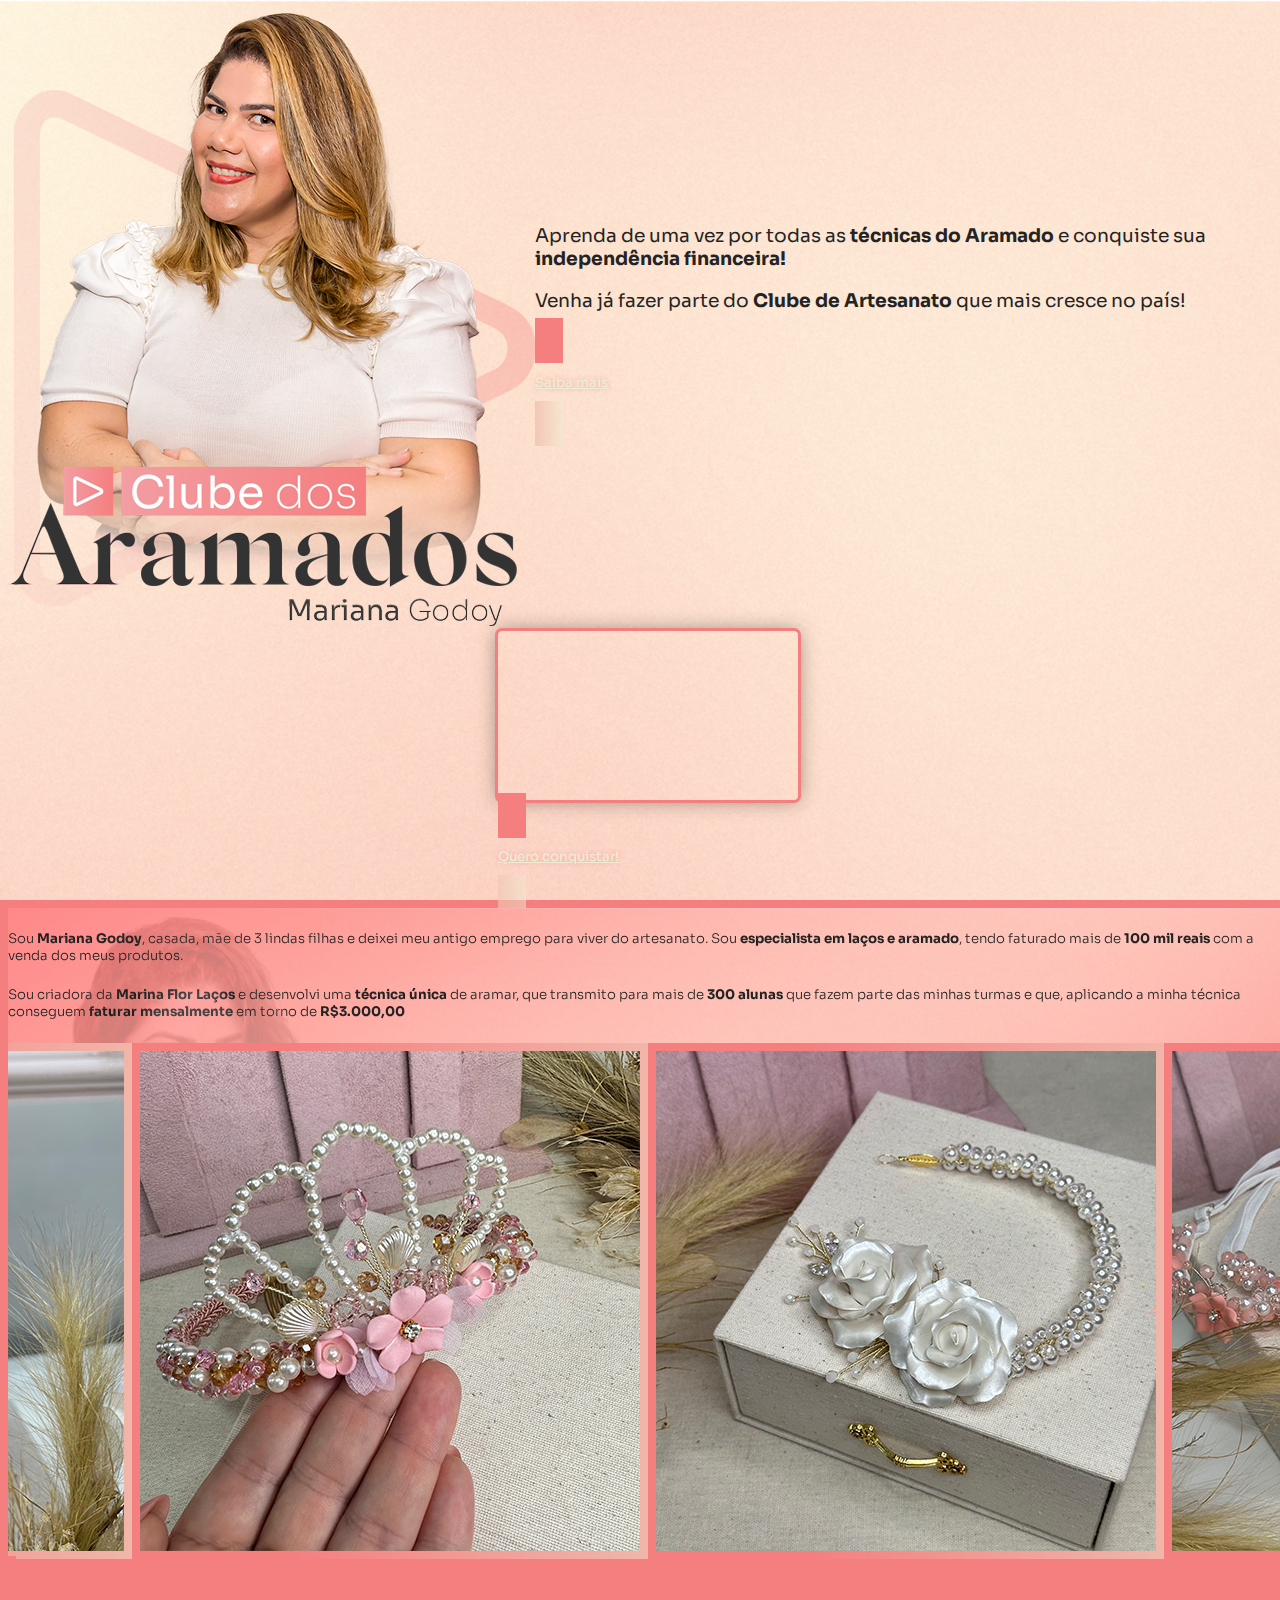
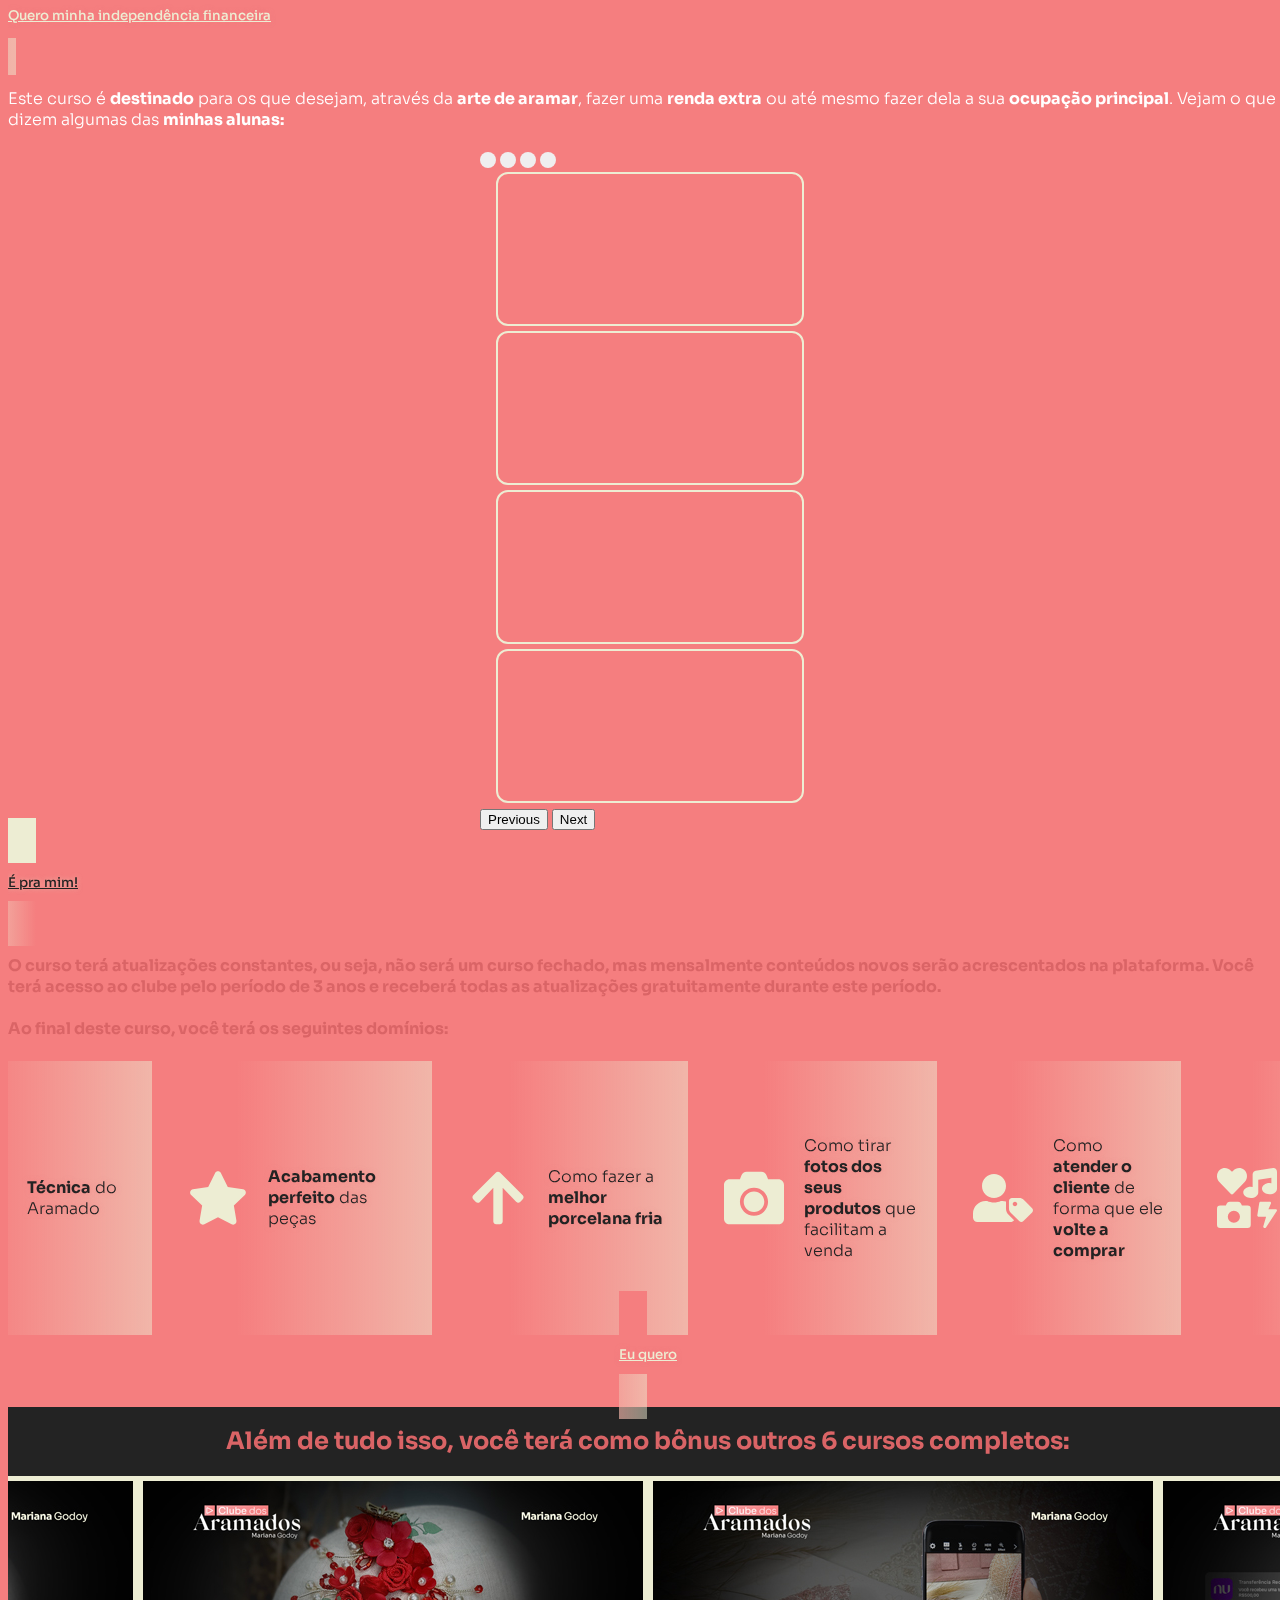
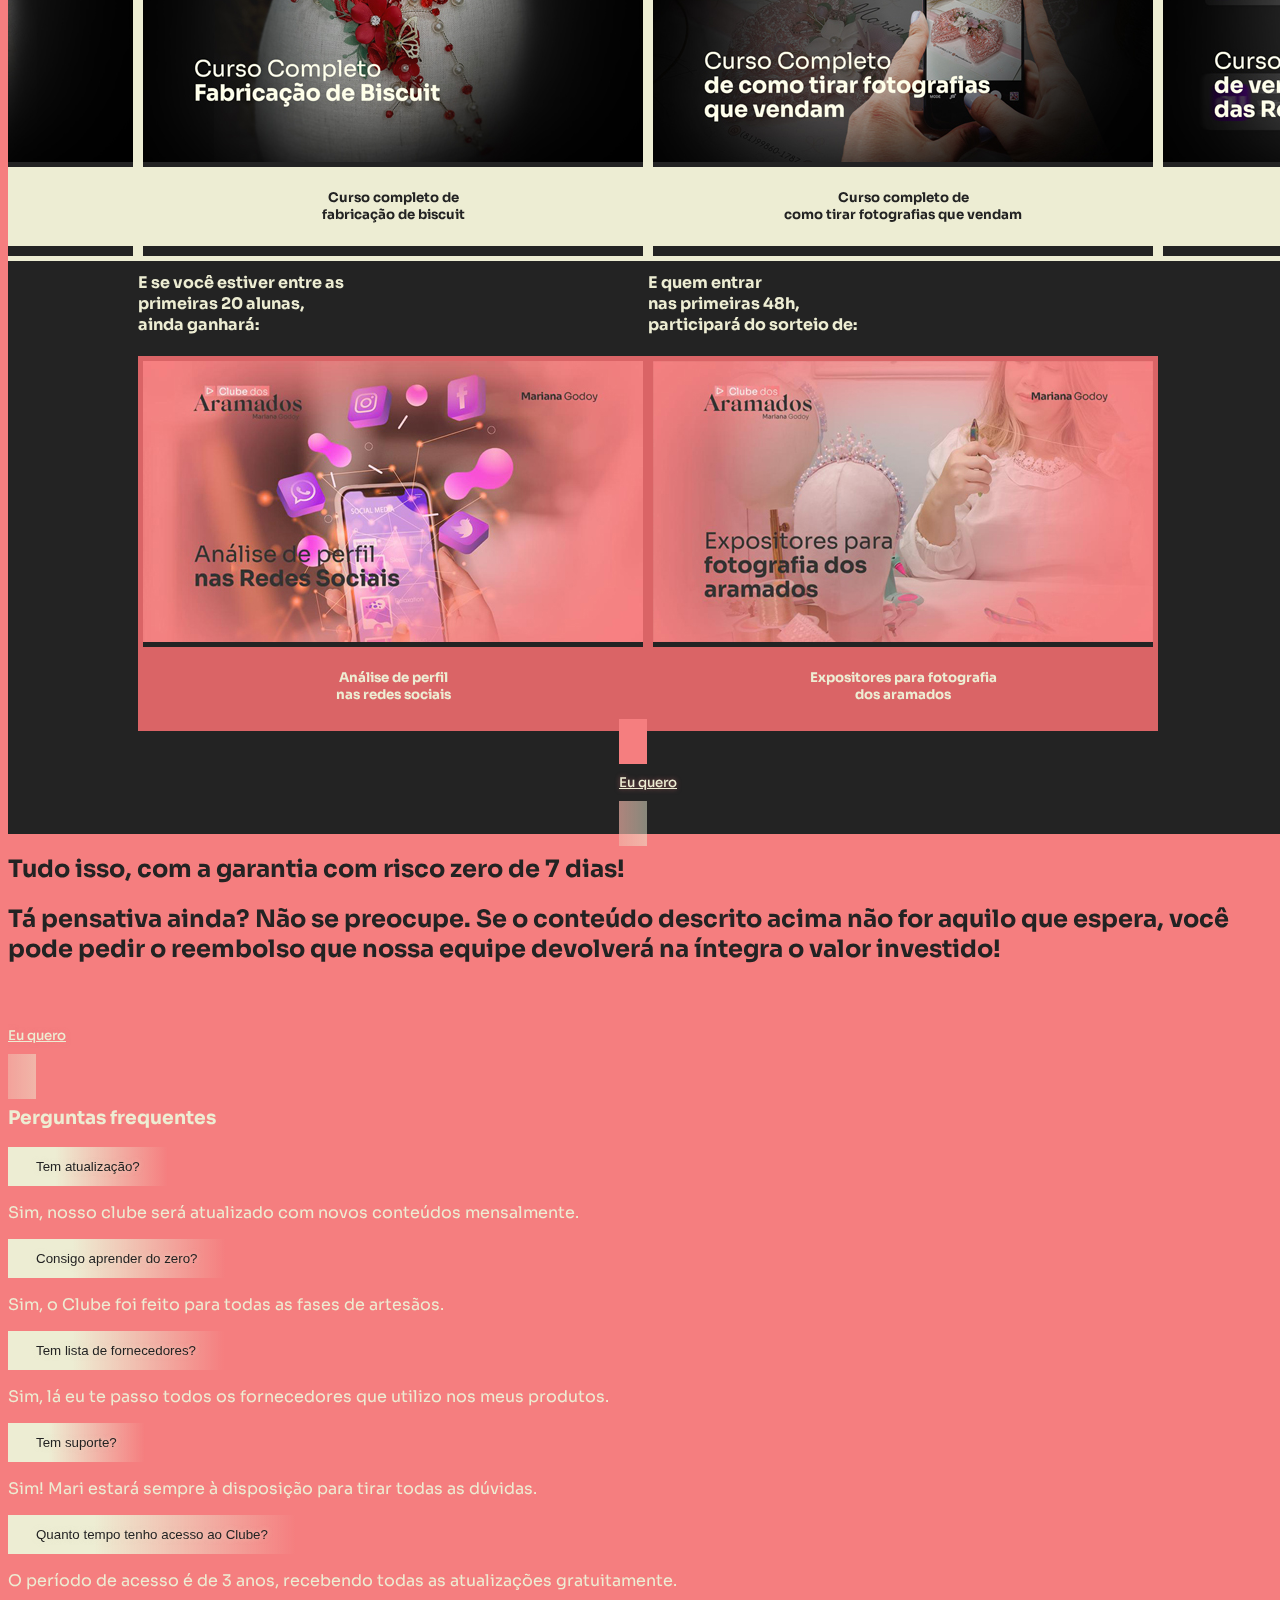
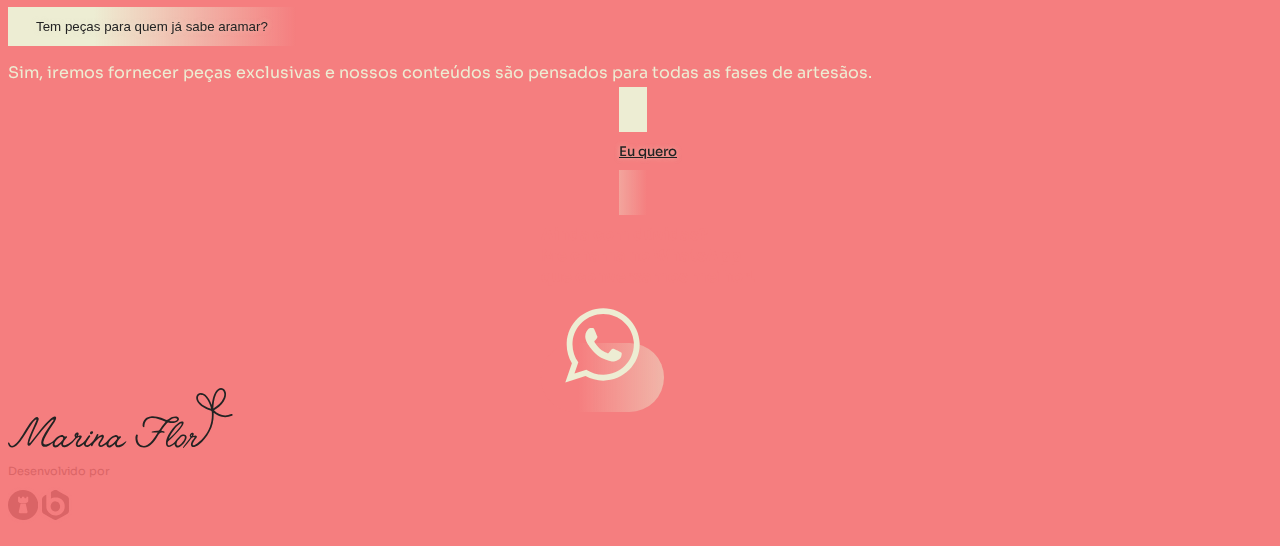
<file: _index.html>
<!DOCTYPE html>
<html lang="pt-br">

<head>
  
  <meta charset="UTF-8">
  <meta name="viewport" content="width=device-width, initial-scale=1, shrink-to-fit=no">
  <link href="https://cdn.jsdelivr.net/npm/bootstrap@5.3.0-alpha3/dist/css/bootstrap.min.css" rel="stylesheet" integrity="sha384-KK94CHFLLe+nY2dmCWGMq91rCGa5gtU4mk92HdvYe+M/SXH301p5ILy+dN9+nJOZ" crossorigin="anonymous">
  <!--
  <link rel="stylesheet" href="https://cdn.jsdelivr.net/npm/bootstrap-icons@1.10.5/font/bootstrap-icons.css">
  <link rel="stylesheet" href="https://kit.fontawesome.com/ca98b537e7.css" crossorigin="anonymous">
  <script src="https://kit.fontawesome.com/ca98b537e7.js" crossorigin="anonymous"></script>
  <link rel="stylesheet" href="https://cdnjs.cloudflare.com/ajax/libs/OwlCarousel2/2.3.4/assets/owl.carousel.min.css">
-->
  <link rel="stylesheet" href="sass/main.css">
  <link rel="stylesheet" href="sass/style.css">
  <link rel="stylesheet" href="fontes/stylesheet.css">
  <link rel="preconnect" href="https://fonts.googleapis.com">
<link rel="preconnect" href="https://fonts.gstatic.com" crossorigin>
<link href="https://fonts.googleapis.com/css2?family=Sora:wght@100;200;300;400;500;600;700;800&display=swap" rel="stylesheet">


    <link rel="shortcut icon" href="favicon.png" />
    <meta name="msapplication-TileColor" content="#f57e7f">
    <meta name="theme-color" content="#f57e7f">

    <meta property="og:site_name" content="Clube dos aramados">
    <meta name="site_name" content="Clube dos aramados">
    <meta property="og:title" content="Clube dos aramados" />
    <meta name="title" content="Clube dos aramados" />
    <meta property="og:description" content="Aprenda de uma vez por todas as técnicas do Aramado e conquiste sua independência financeira!">
    <meta name="description" content="Aprenda de uma vez por todas as técnicas do Aramado e conquiste sua independência financeira!">
    <meta property="og:url" content="http://www.marinaflorlacos.com.br" />
    <meta name="url" content="http://www.marinaflorlacos.com.br" />
    <meta property="og:image" itemprop="image" content="images/logo-aramados.webp" />
    <meta name="image" itemprop="image" content="images/logo-aramados.webp" />
    <meta property="og:image:type" content="image/jpeg">
    <meta name="image:type" content="image/jpeg">
    <meta property="og:image:width" content="600">
    <meta property="og:image:height" content="300">
    <meta property="og:type" content="website" />

  <title>Clube dos Aramados</title>


  <!-- Google tag (gtag.js) -->
<script async src="https://www.googletagmanager.com/gtag/js?id=G-S54NS5V4MP"></script>
<script>
  window.dataLayer = window.dataLayer || [];
  function gtag(){dataLayer.push(arguments);}
  gtag('js', new Date());

  gtag('config', 'G-S54NS5V4MP');
</script>

<!-- Meta Pixel Code -->
<script>
  !function(f,b,e,v,n,t,s)
  {if(f.fbq)return;n=f.fbq=function(){n.callMethod?
  n.callMethod.apply(n,arguments):n.queue.push(arguments)};
  if(!f._fbq)f._fbq=n;n.push=n;n.loaded=!0;n.version='2.0';
  n.queue=[];t=b.createElement(e);t.async=!0;
  t.src=v;s=b.getElementsByTagName(e)[0];
  s.parentNode.insertBefore(t,s)}(window, document,'script',
  'https://connect.facebook.net/en_US/fbevents.js');
  fbq('init', '978142606833517');
  fbq('track', 'PageView');
  </script>
  <noscript><img height="1" width="1" style="display:none"
  src="https://www.facebook.com/tr?id=978142606833517&ev=PageView&noscript=1"
  /></noscript>
  <!-- End Meta Pixel Code -->

</head>



<body data-bs-theme="light">

<!--
  <nav class="navbar fixed-top" >
    <div class="container nav-text">
      <a class="navbar-brand d-flex" href="#contato">
        <img loading=lazy src="images/start-branco.svg" height="24px" width="auto">
      </a>
      
      <button class="navbar-toggler" type="button" data-bs-toggle="collapse" data-bs-target="#navbarSupportedContent" aria-controls="navbarSupportedContent" aria-expanded="false" aria-label="Toggle navigation">
        <span class="navbar-toggler-icon"></span>
      </button>

      <div class="">
        <ul class="navbar-nav ms-auto">
          <li class="nav-item">
            <a class=" btn btn-outline-primary btn-click px-3" href="#contato">
              Contate-nos
            </a>
          </li>

        </ul>
      </div>
    </div>
    <div class="nav bg-shadow" style="will-change: opacity;"></div>
  </nav>
  -->

<section id="vendas">

  <section id="home" class="d-flex pb-0"> 
  
    <div class="container my-auto ">
      <div class="row center-s py-5 ">
        <div class="col-lg-5 col-md-6 d-flex justify-content-end justify-content-md-center align-items-end">
          <img src="images/mari-play.png"  alt="Marina" class="img-fluid" >
        </div>
        <div class="col-lg-5 col-md-6 pt-5 pb-md-5 pb-0 text">
          
          <h3 class="c-tertiary title mb-4 fw-400">
            Aprenda de uma vez por todas as <b>técnicas do Aramado</b> e conquiste sua <b>independência financeira!</b>
          </h3>
          <h3 class="c-tertiary title mb-4 fw-400">
            Venha já fazer parte do <b>Clube de Artesanato</b> que mais cresce no país!
          </h3>
          
          <div class="neon">
            <a href="#video" class="btn text-uppercase btn-aramado">
              <h5 class="mb-0 fw-500">
                Saiba mais
              </h5>
            </a>
          </div>
        </div>
      </div>
      
    </div>
  </section>


  <section id="video" class="py-5">
    <div class="container">
      <div class="row center-h">
        <div class="col-10">
          <div class="video ratio ratio-16x9 mx-auto">
            <iframe class="border-radius-075" width="100%" height="100%" src="https://www.youtube.com/embed/YpB2uT-aGaI" title="YouTube video player" frameborder="0" allow="accelerometer; autoplay; clipboard-write; encrypted-media; gyroscope; picture-in-picture; web-share" allowfullscreen>
            </iframe>
          </div>
          <div class="text-center pt-5">
            <div class="neon mx-auto">
              <a href="https://pay.hotmart.com/I87665083V?bid=1697569344312" class="btn text-uppercase btn-aramado">
                <h5 class="mb-0 fw-500">
                  Quero conquistar!
                </h5>
              </a>
            </div>
          </div>
        </div>
      </div>
  
    </div>
  </section>

  <section id="sou" class="pt-5 pb-md-5 pb-0">
    <div class="container">
      <div class="row center-s ">
        <div class="col-xl-5 col-md-6 col-11">
          
        </div>
        <div class="col-xl-5 col-md-6 col-11 py-4 title">
          
          <h5 class="c-tertiary fw-300">
            Sou <b>Mariana Godoy</b>, casada, mãe de 3 lindas filhas e deixei meu antigo emprego para viver do
            artesanato. Sou <b>especialista em laços e aramado</b>, tendo faturado mais de <b>100 mil reais</b> com a venda
            dos meus produtos.
          </h5>
          <h5 class="c-tertiary fw-300 mb-3">
            Sou criadora da <b>Marina Flor Laços</b> e desenvolvi uma <b>técnica única</b> de aramar, que transmito para
            mais de <b>300 alunas</b> que fazem parte das minhas turmas e que, aplicando a minha técnica
            conseguem <b>faturar mensalmente</b> em torno de <b>R$3.000,00</b>
          </h3>
          
        </div>
      </div>
    </div>
  </section>

  <section id="fotos" class="py-5">
    <div class="container">
      <div class="row center-h px-1">

            <div class="col-lg-3 col-md-4 col-6 p-1 p-sm-2"><a data-fslightbox="gallery" href="images/fotos/foto-1.jpg"><img class="img-fluid btn-aramado" loading="lazy" src="images/fotos/foto-1.jpg" alt="image 1"></a></div>
            <div class="col-lg-3 col-md-4 col-6 p-1 p-sm-2"><a data-fslightbox="gallery" href="images/fotos/foto-2.jpg"><img class="img-fluid btn-aramado" loading="lazy" src="images/fotos/foto-2.jpg" alt="image 2"></a></div>
            <div class="col-lg-3 col-md-4 col-6 p-1 p-sm-2"><a data-fslightbox="gallery" href="images/fotos/foto-3.jpg"><img class="img-fluid btn-aramado" loading="lazy" src="images/fotos/foto-3.jpg" alt="image 3"></a></div>
            <div class="col-lg-3 col-md-4 col-6 p-1 p-sm-2"><a data-fslightbox="gallery" href="images/fotos/foto-4.jpg"><img class="img-fluid btn-aramado" loading="lazy" src="images/fotos/foto-4.jpg" alt="image 4"></a></div>
            <div class="col-lg-3 col-md-4 col-6 p-1 p-sm-2"><a data-fslightbox="gallery" href="images/fotos/foto-5.jpg"><img class="img-fluid btn-aramado" loading="lazy" src="images/fotos/foto-5.jpg" alt="image 5"></a></div>
            <div class="col-lg-3 col-md-4 col-6 p-1 p-sm-2"><a data-fslightbox="gallery" href="images/fotos/foto-6.jpg"><img class="img-fluid btn-aramado" loading="lazy" src="images/fotos/foto-6.jpg" alt="image 6"></a></div>
            <div class="col-lg-3 col-md-4 col-6 p-1 p-sm-2"><a data-fslightbox="gallery" href="images/fotos/foto-7.jpg"><img class="img-fluid btn-aramado" loading="lazy" src="images/fotos/foto-7.jpg" alt="image 7"></a></div>
            <div class="col-lg-3 col-md-4 col-6 p-1 p-sm-2"><a data-fslightbox="gallery" href="images/fotos/foto-8.jpg"><img class="img-fluid btn-aramado" loading="lazy" src="images/fotos/foto-8.jpg" alt="image 8"></a></div>
            <div class="col-lg-3 col-md-4 col-6 p-1 p-sm-2"><a data-fslightbox="gallery" href="images/fotos/foto-9.jpg"><img class="img-fluid btn-aramado" loading="lazy" src="images/fotos/foto-9.jpg" alt="image 9"></a></div>
            <div class="col-lg-3 col-md-4 col-6 p-1 p-sm-2"><a data-fslightbox="gallery" href="images/fotos/foto-10.jpg"><img class="img-fluid btn-aramado" loading="lazy" src="images/fotos/foto-10.jpg" alt="image 10"></a></div>
            <div class="col-lg-3 col-md-4 col-6 p-1 p-sm-2"><a data-fslightbox="gallery" href="images/fotos/foto-11.jpg"><img class="img-fluid btn-aramado" loading="lazy" src="images/fotos/foto-11.jpg" alt="image 11"></a></div>
            <div class="col-lg-3 col-md-4 col-6 p-1 p-sm-2"><a data-fslightbox="gallery" href="images/fotos/foto-12.jpg"><img class="img-fluid btn-aramado" loading="lazy" src="images/fotos/foto-12.jpg" alt="image 12"></a></div>

      </div>
      <div class="row pt-5">
        <div class="col text-center">
          <div class="neon mx-auto">
            <a href="https://pay.hotmart.com/I87665083V?bid=1697569344312" class="btn btn-aramado px-3">
              <h5 class="mb-0 fw-500 text-uppercase">
                Quero minha independência financeira
              </h5>
            </a>
          </div>
        </div>
      </div>
    </div>
  </section>

  <section id="destinado" class="bg-primary py-5">
    <div class="container">
      <div class="row center-h pb-3">
        <div class="col-xl-6 col-lg-7 col-md-9 col-11 py-3 text-center">
          
          <h4 class="c-branco fw-300">
            Este curso é <b>destinado</b> para os que desejam, através da <b>arte de aramar</b>, fazer uma <b>renda extra</b> ou até mesmo fazer dela a sua <b>ocupação principal</b>. Vejam o que dizem algumas das <b>minhas alunas:</b>
          </h4>
          
        </div>
      </div>

      <div class="row center-s">
        <div class="col-xl-7 col-lg-8 col-md-9 col-11">
          <div id="carouselExampleIndicators" class="carousel carousel-dark slide" data-bs-ride="carousel">
            <div class="carousel-indicators">
              <button type="button" data-bs-target="#carouselExampleIndicators" data-bs-slide-to="0" class="active" aria-current="true" aria-label="Slide 1"></button>
              <button type="button" data-bs-target="#carouselExampleIndicators" data-bs-slide-to="1" aria-label="Slide 2"></button>
              <button type="button" data-bs-target="#carouselExampleIndicators" data-bs-slide-to="2" aria-label="Slide 3"></button>
              <button type="button" data-bs-target="#carouselExampleIndicators" data-bs-slide-to="3" aria-label="Slide 4"></button>
            </div>
            <div class="carousel-inner">
              <div class="carousel-item active">
                <div class="video ratio ratio-16x9 mx-auto">
                  <iframe class="border-radius-075" width="100%" height="100%" src="https://www.youtube.com/embed/KrE-uT2FCY8" title="YouTube video player" frameborder="0" allow="accelerometer; autoplay; clipboard-write; encrypted-media; gyroscope; picture-in-picture; web-share" allowfullscreen>
                  </iframe>
                </div>
              </div>
              <div class="carousel-item">
                <div class="video ratio ratio-16x9 mx-auto">
                  <iframe class="border-radius-075" width="100%" height="100%" src="https://www.youtube.com/embed/-sCVsapHADI" title="YouTube video player" frameborder="0" allow="accelerometer; autoplay; clipboard-write; encrypted-media; gyroscope; picture-in-picture; web-share" allowfullscreen>
                  </iframe>
                </div>
              </div>
              <div class="carousel-item">
                <div class="video ratio ratio-16x9 mx-auto">
                  <iframe class="border-radius-075" width="100%" height="100%" src="https://www.youtube.com/embed/LHh0Cpy75hU" title="YouTube video player" frameborder="0" allow="accelerometer; autoplay; clipboard-write; encrypted-media; gyroscope; picture-in-picture; web-share" allowfullscreen>
                  </iframe>
                </div>
              </div>
              <div class="carousel-item">
                <div class="video ratio ratio-16x9 mx-auto">
                  <iframe class="border-radius-075" width="100%" height="100%" src="https://www.youtube.com/embed/goEr6G2FOdw" title="YouTube video player" frameborder="0" allow="accelerometer; autoplay; clipboard-write; encrypted-media; gyroscope; picture-in-picture; web-share" allowfullscreen>
                  </iframe>
                </div>
              </div>
            </div>
            <button class="carousel-control-prev" type="button" data-bs-target="#carouselExampleIndicators" data-bs-slide="prev">
              <span class="carousel-control-prev-icon" aria-hidden="true"></span>
              <span class="visually-hidden">Previous</span>
            </button>
            <button class="carousel-control-next" type="button" data-bs-target="#carouselExampleIndicators" data-bs-slide="next">
              <span class="carousel-control-next-icon" aria-hidden="true"></span>
              <span class="visually-hidden">Next</span>
            </button>
          </div>
        </div>
      </div>

      <div class="row pt-5">
        <div class="col pt-3 text-center">
          <div class="neon light mx-auto">
            <a href="https://pay.hotmart.com/I87665083V?bid=1697569344312" class="btn btn-aramado light px-5">
              <h5 class="mb-0 fw-500 text-uppercase">
                É pra mim!
              </h5>
            </a>
          </div>
        </div>
      </div>
    </div>
  </section>

  <section id="modulos" class=" py-5">
    <div class="container">
      <div class="row center-s">
        <div class="col-xl-6 col-lg-8 col-10 py-3 text-center">
          <h4 class="c-primary-dark">
            O curso terá <b>atualizações constantes</b>, ou seja, não será um curso fechado, mas mensalmente
            <b>conteúdos novos serão acrescentados na plataforma</b>. Você terá acesso ao clube pelo período de
            <b>3 anos</b> e receberá todas as <b>atualizações gratuitamente</b> durante este período.
          </h4>

          <h4 class="c-primary-dark pt-4">
            Ao <b>final deste curso</b>, você terá os seguintes <b>domínios:</b>
          </h4>

        </div>

      </div>
      <div class="row center-h">
        <div class="col-lg-4 col-md-6 col-sm-10 mb-3">
          <div class="card btn-aramado">
            <div class="icon">
              <svg xmlns="http://www.w3.org/2000/svg" height="1em" viewBox="0 0 448 512"><!--! Font Awesome Free 6.4.2 by @fontawesome - https://fontawesome.com License - https://fontawesome.com/license (Commercial License) Copyright 2023 Fonticons, Inc. --><path d="M256 80c0-17.7-14.3-32-32-32s-32 14.3-32 32V224H48c-17.7 0-32 14.3-32 32s14.3 32 32 32H192V432c0 17.7 14.3 32 32 32s32-14.3 32-32V288H400c17.7 0 32-14.3 32-32s-14.3-32-32-32H256V80z"/></svg>
            </div>
            <h4 class="c-tertiary mb-0 fw-300">
              Produção de mais de <b>50 peças exclusivas</b>
            </h4>
          </div>
        </div>

        <div class="col-lg-4 col-md-6 col-sm-10 mb-3">
          <div class="card btn-aramado">
            <div class="icon">
              <svg xmlns="http://www.w3.org/2000/svg" height="1em" viewBox="0 0 512 512"><!--! Font Awesome Free 6.4.2 by @fontawesome - https://fontawesome.com License - https://fontawesome.com/license (Commercial License) Copyright 2023 Fonticons, Inc. --><path d="M505 174.8l-39.6-39.6c-9.4-9.4-24.6-9.4-33.9 0L192 374.7 80.6 263.2c-9.4-9.4-24.6-9.4-33.9 0L7 302.9c-9.4 9.4-9.4 24.6 0 34L175 505c9.4 9.4 24.6 9.4 33.9 0l296-296.2c9.4-9.5 9.4-24.7.1-34zm-324.3 106c6.2 6.3 16.4 6.3 22.6 0l208-208.2c6.2-6.3 6.2-16.4 0-22.6L366.1 4.7c-6.2-6.3-16.4-6.3-22.6 0L192 156.2l-55.4-55.5c-6.2-6.3-16.4-6.3-22.6 0L68.7 146c-6.2 6.3-6.2 16.4 0 22.6l112 112.2z"/></svg>
            </div>
            <h4 class="c-tertiary mb-0 fw-300">
            <b>Técnica</b> do Aramado
            </h4>
          </div>
        </div>

        <div class="col-lg-4 col-md-6 col-sm-10 mb-3">
          <div class="card btn-aramado">
            <div class="icon">
              <svg xmlns="http://www.w3.org/2000/svg" height="1em" viewBox="0 0 576 512"><!--! Font Awesome Free 6.4.2 by @fontawesome - https://fontawesome.com License - https://fontawesome.com/license (Commercial License) Copyright 2023 Fonticons, Inc. --><path d="M259.3 17.8L194 150.2 47.9 171.5c-26.2 3.8-36.7 36.1-17.7 54.6l105.7 103-25 145.5c-4.5 26.3 23.2 46 46.4 33.7L288 439.6l130.7 68.7c23.2 12.2 50.9-7.4 46.4-33.7l-25-145.5 105.7-103c19-18.5 8.5-50.8-17.7-54.6L382 150.2 316.7 17.8c-11.7-23.6-45.6-23.9-57.4 0z"/></svg>
            </div>
            <h4 class="c-tertiary mb-0 fw-300">
            <b>Acabamento perfeito</b> das peças
            </h4>
          </div>
        </div>

        <div class="col-lg-4 col-md-6 col-sm-10 mb-3">
          <div class="card btn-aramado">
            <div class="icon">
              <svg xmlns="http://www.w3.org/2000/svg" height="1em" viewBox="0 0 448 512"><!--! Font Awesome Free 6.4.2 by @fontawesome - https://fontawesome.com License - https://fontawesome.com/license (Commercial License) Copyright 2023 Fonticons, Inc. --><path d="M34.9 289.5l-22.2-22.2c-9.4-9.4-9.4-24.6 0-33.9L207 39c9.4-9.4 24.6-9.4 33.9 0l194.3 194.3c9.4 9.4 9.4 24.6 0 33.9L413 289.4c-9.5 9.5-25 9.3-34.3-.4L264 168.6V456c0 13.3-10.7 24-24 24h-32c-13.3 0-24-10.7-24-24V168.6L69.2 289.1c-9.3 9.8-24.8 10-34.3.4z"/></svg>
            </div>
            <h4 class="c-tertiary mb-0 fw-300">
              Como fazer a <b>melhor porcelana fria</b>
            </h4>
          </div>
        </div>

        <div class="col-lg-4 col-md-6 col-sm-10 mb-3">
          <div class="card btn-aramado">
            <div class="icon">
              <svg xmlns="http://www.w3.org/2000/svg" height="1em" viewBox="0 0 512 512"><!--! Font Awesome Free 6.4.2 by @fontawesome - https://fontawesome.com License - https://fontawesome.com/license (Commercial License) Copyright 2023 Fonticons, Inc. --><path d="M512 144v288c0 26.5-21.5 48-48 48H48c-26.5 0-48-21.5-48-48V144c0-26.5 21.5-48 48-48h88l12.3-32.9c7-18.7 24.9-31.1 44.9-31.1h125.5c20 0 37.9 12.4 44.9 31.1L376 96h88c26.5 0 48 21.5 48 48zM376 288c0-66.2-53.8-120-120-120s-120 53.8-120 120 53.8 120 120 120 120-53.8 120-120zm-32 0c0 48.5-39.5 88-88 88s-88-39.5-88-88 39.5-88 88-88 88 39.5 88 88z"/></svg>
            </div>
            <h4 class="c-tertiary mb-0 fw-300">
              Como tirar <b>fotos dos seus produtos</b> que facilitam a venda
            </h4>
          </div>
        </div>

        <div class="col-lg-4 col-md-6 col-sm-10 mb-3">
          <div class="card btn-aramado">
            <div class="icon">
              <svg xmlns="http://www.w3.org/2000/svg" height="1em" viewBox="0 0 640 512"><!--! Font Awesome Free 6.4.2 by @fontawesome - https://fontawesome.com License - https://fontawesome.com/license (Commercial License) Copyright 2023 Fonticons, Inc. --><path d="M630.6 364.9l-90.3-90.2c-12-12-28.3-18.7-45.3-18.7h-79.3c-17.7 0-32 14.3-32 32v79.2c0 17 6.7 33.2 18.7 45.2l90.3 90.2c12.5 12.5 32.8 12.5 45.3 0l92.5-92.5c12.6-12.5 12.6-32.7.1-45.2zm-182.8-21c-13.3 0-24-10.7-24-24s10.7-24 24-24 24 10.7 24 24c0 13.2-10.7 24-24 24zm-223.8-88c70.7 0 128-57.3 128-128C352 57.3 294.7 0 224 0S96 57.3 96 128c0 70.6 57.3 127.9 128 127.9zm127.8 111.2V294c-12.2-3.6-24.9-6.2-38.2-6.2h-16.7c-22.2 10.2-46.9 16-72.9 16s-50.6-5.8-72.9-16h-16.7C60.2 287.9 0 348.1 0 422.3v41.6c0 26.5 21.5 48 48 48h352c15.5 0 29.1-7.5 37.9-18.9l-58-58c-18.1-18.1-28.1-42.2-28.1-67.9z"/></svg>
            </div>
            <h4 class="c-tertiary mb-0 fw-300">
              Como <b>atender o cliente</b> de forma que ele <b>volte a comprar</b>
            </h4>
          </div>
        </div>

        <div class="col-lg-4 col-md-6 col-sm-10 mb-3">
          <div class="card btn-aramado">
            <div class="icon">
              <svg xmlns="http://www.w3.org/2000/svg" height="1em" viewBox="0 0 512 512"><!--! Font Awesome Free 6.4.2 by @fontawesome - https://fontawesome.com License - https://fontawesome.com/license (Commercial License) Copyright 2023 Fonticons, Inc. --><path d="M116.65 219.35a15.68 15.68 0 0 0 22.65 0l96.75-99.83c28.15-29 26.5-77.1-4.91-103.88C203.75-7.7 163-3.5 137.86 22.44L128 32.58l-9.85-10.14C93.05-3.5 52.25-7.7 24.86 15.64c-31.41 26.78-33 74.85-5 103.88zm143.92 100.49h-48l-7.08-14.24a27.39 27.39 0 0 0-25.66-17.78h-71.71a27.39 27.39 0 0 0-25.66 17.78l-7 14.24h-48A27.45 27.45 0 0 0 0 347.3v137.25A27.44 27.44 0 0 0 27.43 512h233.14A27.45 27.45 0 0 0 288 484.55V347.3a27.45 27.45 0 0 0-27.43-27.46zM144 468a52 52 0 1 1 52-52 52 52 0 0 1-52 52zm355.4-115.9h-60.58l22.36-50.75c2.1-6.65-3.93-13.21-12.18-13.21h-75.59c-6.3 0-11.66 3.9-12.5 9.1l-16.8 106.93c-1 6.3 4.88 11.89 12.5 11.89h62.31l-24.2 83c-1.89 6.65 4.2 12.9 12.23 12.9a13.26 13.26 0 0 0 10.92-5.25l92.4-138.91c4.88-6.91-1.16-15.7-10.87-15.7zM478.08.33L329.51 23.17C314.87 25.42 304 38.92 304 54.83V161.6a83.25 83.25 0 0 0-16-1.7c-35.35 0-64 21.48-64 48s28.65 48 64 48c35.2 0 63.73-21.32 64-47.66V99.66l112-17.22v47.18a83.25 83.25 0 0 0-16-1.7c-35.35 0-64 21.48-64 48s28.65 48 64 48c35.2 0 63.73-21.32 64-47.66V32c0-19.48-16-34.42-33.92-31.67z"/></svg>
            </div>
            <h4 class="c-tertiary mb-0 fw-300">
              Como <b>vender mais e melhor</b>, através de um curso de vendas nas <b>Redes Sociais</b>
            </h4>
          </div>
        </div>

        <div class="col-lg-4 col-md-6 col-sm-10 mb-3">
          <div class="card btn-aramado">
            <div class="icon">
              <svg xmlns="http://www.w3.org/2000/svg" height="1em" viewBox="0 0 640 512"><!--! Font Awesome Free 6.4.2 by @fontawesome - https://fontawesome.com License - https://fontawesome.com/license (Commercial License) Copyright 2023 Fonticons, Inc. --><path d="M433.46 165.94l101.2-111.87C554.61 34.12 540.48 0 512.26 0H31.74C3.52 0-10.61 34.12 9.34 54.07L192 256v155.92c0 12.59 5.93 24.44 16 32l79.99 60c20.86 15.64 48.47 6.97 59.22-13.57C310.8 455.38 288 406.35 288 352c0-89.79 62.05-165.17 145.46-186.06zM480 192c-88.37 0-160 71.63-160 160s71.63 160 160 160 160-71.63 160-160-71.63-160-160-160zm16 239.88V448c0 4.42-3.58 8-8 8h-16c-4.42 0-8-3.58-8-8v-16.29c-11.29-.58-22.27-4.52-31.37-11.35-3.9-2.93-4.1-8.77-.57-12.14l11.75-11.21c2.77-2.64 6.89-2.76 10.13-.73 3.87 2.42 8.26 3.72 12.82 3.72h28.11c6.5 0 11.8-5.92 11.8-13.19 0-5.95-3.61-11.19-8.77-12.73l-45-13.5c-18.59-5.58-31.58-23.42-31.58-43.39 0-24.52 19.05-44.44 42.67-45.07V256c0-4.42 3.58-8 8-8h16c4.42 0 8 3.58 8 8v16.29c11.29.58 22.27 4.51 31.37 11.35 3.9 2.93 4.1 8.77.57 12.14l-11.75 11.21c-2.77 2.64-6.89 2.76-10.13.73-3.87-2.43-8.26-3.72-12.82-3.72h-28.11c-6.5 0-11.8 5.92-11.8 13.19 0 5.95 3.61 11.19 8.77 12.73l45 13.5c18.59 5.58 31.58 23.42 31.58 43.39 0 24.53-19.04 44.44-42.67 45.07z"/></svg>
            </div>
            <h4 class="c-tertiary mb-0 fw-300">
              Como vender através do <b>tráfego pago</b>
            </h4>
          </div>
        </div>
        
      </div>
      <div class="row center-s">
        <div class="col-10 py-3 text-center">  
          <div class="neon mx-auto">
            <a href="https://pay.hotmart.com/I87665083V?bid=1697569344312" class="btn btn-aramado px-5">
              <h5 class="mb-0 fw-500 text-uppercase">
                Eu quero
              </h5>
            </a>
          </div>
        </div>

      </div>
    </div>
  </section>

  <section id="cursos" class="bg-tertiary py-5">
    <div class="container">
      <div class="row center-h">
        <div class="col-xl-6 col-md-7 col-10 py-3 text-center">
          <div class="text-center">
            <h2 class="c-primary-dark mb-4">
              Além de tudo isso, você terá como bônus outros <b>6 cursos completos:</b>
            </h2>
          </div>
        </div>
      </div>

      <div class="row center-h">
        <div class=" col-lg-4 col-sm-6 pb-4">
          <div class="card" >
            <img src="images/cursos/curso-1.jpg" class="card-img-top" alt="...">
            <div class="card-body">
              <h5 class="card-text">
                Curso completo de <br>
                <b>como fazer laços</b>
              </h5>
            </div>
          </div>
        </div>

        <div class=" col-lg-4 col-sm-6 pb-4">
          <div class="card" >
            <img src="images/cursos/curso-2.jpg" class="card-img-top" alt="...">
            <div class="card-body">
              <h5 class="card-text">
                Curso completo de <br>
                <b>como fazer porcelana fria</b>
              </h5>
            </div>
          </div>
        </div>

        <div class=" col-lg-4 col-sm-6 pb-4">
          <div class="card" >
            <img src="images/cursos/curso-3.jpg" class="card-img-top" alt="...">
            <div class="card-body">
              <h5 class="card-text">
                Curso completo de <br>
                <b>fabricação de biscuit</b>
              </h5>
            </div>
          </div>
        </div>

        <div class=" col-lg-4 col-sm-6 pb-4">
          <div class="card" >
            <img src="images/cursos/curso-4.jpg" class="card-img-top" alt="...">
            <div class="card-body">
              <h5 class="card-text">
                Curso completo de <br>
                <b>como tirar fotografias que vendam</b>
              </h5>
            </div>
          </div>
        </div>

        <div class=" col-lg-4 col-sm-6 pb-4">
          <div class="card" >
            <img src="images/cursos/curso-5.jpg" class="card-img-top" alt="...">
            <div class="card-body">
              <h5 class="card-text">
                Curso completo de <br>
                <b>vendas através das redes sociais</b>
              </h5>
            </div>
          </div>
        </div>

        <div class=" col-lg-4 col-sm-6 pb-4">
          <div class="card" >
            <img src="images/cursos/curso-6.jpg" class="card-img-top" alt="...">
            <div class="card-body">
              <h5 class="card-text">
                Curso completo de <br>
                <b>tráfego pago</b>
              </h5>
            </div>
          </div>
        </div>

      </div>

      <div class="row center-h py-5">
        <div class="col-xl-4 col-lg-5 col-md-6 pb-4">
          <h4 class="c-secondary mb-4">
            E se você estiver entre as <br>
            <b>primeiras 20 alunas</b>, <br>
            ainda ganhará:
          </h4>
          <div class="card card-primary h-fit-content" >
            <img src="images/cursos/bonus-1.jpg" class="card-img-top" alt="...">
            <div class="card-body">
              <h5 class="card-text">
                Análise de perfil  <br>
                <b>nas redes sociais</b>
              </h5>
            </div>
          </div>
        </div>
        <div class="col-xl-4 col-lg-5 col-md-6 pb-4 text-end">
          <h4 class="c-secondary mb-4">
            E quem entrar<br>
            nas <b>primeiras 48h</b>,<br>
            participará do <b>sorteio</b> de:
          </h4>
          <div class="card card-primary h-fit-content" >
            <img src="images/cursos/bonus-2.jpg" class="card-img-top" alt="...">
            <div class="card-body">
              <h5 class="card-text">
                Expositores para fotografia <br>
                <b>dos aramados</b>
              </h5>
            </div>
          </div>
        </div>
      </div>

      <div class="row center-h">
        <div class="col-10 py-3 text-center">  
          <div class="neon mx-auto">
            <a href="https://pay.hotmart.com/I87665083V?bid=1697569344312" class="btn btn-aramado px-5">
              <h5 class="mb-0 fw-500 text-uppercase">
                Eu quero
              </h5>
            </a>
          </div>
        </div>
      </div>
    </div>
  </section>

  <section id="vantagens" class=" py-5">
    <div class="container">
      <div class="row center-h">
        <div class="col-xl-6 col-lg-7 col-md-8 col-sm-9 text-center">
          <h2 class="c-tertiary">
            Tudo isso, com a garantia com <b>risco zero de 7 dias!</b>
          </h2>
          <h2 class="c-tertiary">
            <b>Tá pensativa ainda?</b> Não se preocupe. Se o conteúdo descrito acima não for aquilo que espera,
            você pode pedir o reembolso que nossa equipe devolverá na íntegra o valor investido!
          </h2>
          <div class="neon mt-4 mx-auto">
            <a href="https://pay.hotmart.com/I87665083V?bid=1697569344312" class="btn btn-aramado px-5">
              <h5 class="mb-0 fw-500 text-uppercase">
                Eu quero
              </h5>
            </a>
          </div>
        </div>
      </div>
    </div>
  </section>
<!--
  <section id="preco" class="bg-primary-dark c-branco py-5">
    <div class="container">
      <div class="row center-h">
        <div class="col-xl-5 col-md-6 col-11 py-3 text-center">
          <div class="center-info">
            <h5 class="fw-300 text-muted small">
              de <del>R$997</del> por
            </h5>
            <h6 class="fw-500 mb-0 ">
              Em até 12x de
            </h6>
            <h1 class="fw-700 fs-250 mb-0 ">
              R$56,59
            </h1>
            <h5 class="fw-300 small">
              ou R$567,00 à vista
            </h5>
          </div>
        </div>
        <div class="col-xl-7 col-md-6 col-11 center-s">
          <div class="neon">
            <a href="https://pay.hotmart.com/I87665083V?bid=1697569344312" class="btn px-5 btn-aramado">
              <h5 class="mb-0">
                Quero conquistar minha<br>
                independência financeira!
              </h5>
            </a>
          </div>
        </div>
      </div>
    </div>
  </section>
-->
  <section id="faq" class="bg-primary">
    <div class="container">
      <div class="row pt-5">
        <div class="col">
          <h3 class="c-secondary mb-0">
            Perguntas <b>frequentes</b>
          </h3>
        </div>
      </div>
      <div class="row">
        <div class="col">
          <div class="accordion accordion-flush py-5" id="accordionFlushExample">
            
            <div class="accordion-item">
              <h2 class="accordion-header " id="flush-headingOne">
                <button class="accordion-button btn-aramado light collapsed" type="button" data-bs-toggle="collapse" data-bs-target="#flush-collapseOne" aria-expanded="false" aria-controls="flush-collapseOne">
                  Tem atualização?
                </button>
              </h2>
              <div id="flush-collapseOne" class="accordion-collapse collapse" aria-labelledby="flush-headingOne" data-bs-parent="#accordionFlushExample">
                <div class="accordion-body">
                  <p class="c-secondary">
                    Sim, nosso clube será atualizado com novos conteúdos mensalmente.
                  </p>
                </div>
              </div>
            </div>


            <div class="accordion-item">
              <h2 class="accordion-header " id="flush-headingTwo">
                <button class="accordion-button btn-aramado light collapsed" type="button" data-bs-toggle="collapse" data-bs-target="#flush-collapseTwo" aria-expanded="false" aria-controls="flush-collapseTwo">
                  Consigo aprender do zero?
                </button>
              </h2>
              <div id="flush-collapseTwo" class="accordion-collapse collapse" aria-labelledby="flush-headingTwo" data-bs-parent="#accordionFlushExample">
                <div class="accordion-body">
                  <p class="c-secondary">
                    Sim, o Clube foi feito para todas as fases de artesãos.
                  </p>
                </div>
              </div>
            </div>

            <div class="accordion-item">
              <h2 class="accordion-header " id="flush-headingThree">
                <button class="accordion-button btn-aramado light collapsed" type="button" data-bs-toggle="collapse" data-bs-target="#flush-collapseThree" aria-expanded="false" aria-controls="flush-collapseThree">
                  Tem lista de fornecedores?
                </button>
              </h2>
              <div id="flush-collapseThree" class="accordion-collapse collapse" aria-labelledby="flush-headingThree" data-bs-parent="#accordionFlushExample">
                <div class="accordion-body">
                  <p class="c-secondary">
                    Sim, lá eu te passo todos os fornecedores que utilizo nos meus produtos.
                  </p>
                </div>
              </div>
            </div>

            <div class="accordion-item">
              <h2 class="accordion-header " id="flush-headingFour">
                <button class="accordion-button btn-aramado light collapsed" type="button" data-bs-toggle="collapse" data-bs-target="#flush-collapseFour" aria-expanded="false" aria-controls="flush-collapseFour">
                  Tem suporte?
                </button>
              </h2>
              <div id="flush-collapseFour" class="accordion-collapse collapse" aria-labelledby="flush-headingFour" data-bs-parent="#accordionFlushExample">
                <div class="accordion-body">
                  <p class="c-secondary">
                    Sim! Mari estará sempre à disposição para tirar todas as dúvidas.
                  </p>
                </div>
              </div>
            </div>

            <div class="accordion-item">
              <h2 class="accordion-header " id="flush-headingFive">
                <button class="accordion-button btn-aramado light collapsed" type="button" data-bs-toggle="collapse" data-bs-target="#flush-collapseFive" aria-expanded="false" aria-controls="flush-collapseFive">
                  Quanto tempo tenho acesso ao Clube?
                </button>
              </h2>
              <div id="flush-collapseFive" class="accordion-collapse collapse" aria-labelledby="flush-headingFive" data-bs-parent="#accordionFlushExample">
                <div class="accordion-body">
                  <p class="c-secondary">
                    O período de acesso é de 3 anos, recebendo todas as atualizações gratuitamente.
                  </p>
                </div>
              </div>
            </div>

            <div class="accordion-item">
              <h2 class="accordion-header " id="flush-headingSix">
                <button class="accordion-button btn-aramado light collapsed" type="button" data-bs-toggle="collapse" data-bs-target="#flush-collapseSix" aria-expanded="false" aria-controls="flush-collapseSix">
                  Tem peças para quem já sabe aramar?
                </button>
              </h2>
              <div id="flush-collapseSix" class="accordion-collapse collapse" aria-labelledby="flush-headingSix" data-bs-parent="#accordionFlushExample">
                <div class="accordion-body">
                  <p class="c-secondary">
                    Sim, iremos fornecer peças exclusivas e nossos conteúdos são pensados para todas as fases de artesãos.
                  </p>
                </div>
              </div>
            </div>

          </div>
        </div>
      </div>
      <div class="row center-s">
        <div class="col-10 pb-5 text-center">  
          <div class="neon light mx-auto">
            <a href="https://pay.hotmart.com/I87665083V?bid=1697569344312" class="btn btn-aramado light px-5">
              <h5 class="mb-0 fw-500 text-uppercase">
                Eu quero
              </h5>
            </a>
          </div>
        </div>

      </div>
    </div>
  </section>

  <section id="wpp">
    <div class="container py-5">
      <div class="row center-s">
        <div class="col-10 text-center">  
          <h4 class="c-primary mb-5">
            <b>Ainda com dúvidas?</b> <br>
            Me chama no <b>WhatsApp</b> <br>
            que conversamos melhor!
          </h4>
          <div class="neon mx-auto">
            <a href="https://wa.me/5581998601787" class="btn btn-aramado px-5">
              
              <svg id="Layer_1" height="75px" width="75px" viewBox="0 0 76 76">
             <style type="text/css">
               .st0{fill-rule:evenodd;clip-rule:evenodd;fill:var(--secondary);}
             </style>
             <path class="st0" d="M38.7,73.6c-6.5,0-12.6-1.7-17.9-4.6L0.3,75.6L7,55.9c-3.4-5.5-5.3-12-5.3-18.9c0-0.5,0-1.1,0-1.6
               c0.8-19.5,17.1-35.1,37-35.1c19.9,0,36.5,15.9,37,35.8c0,0.2,0,0.3,0,0.5c0,0.2,0,0.3,0,0.5C75.7,57.2,59.1,73.6,38.7,73.6
               L38.7,73.6z M7.7,33.9c1.5-15.6,14.8-27.9,31-27.9c16.3,0,29.8,12.6,31,28.4c0.1,0.8,0.1,1.6,0.1,2.4c0,17-13.9,30.9-31.1,30.9
               c-6.3,0-12.2-1.9-17.1-5.1l-12,3.8L13.5,55c-3.7-5.1-5.9-11.4-5.9-18.1C7.6,35.9,7.6,34.9,7.7,33.9z M38.7,6.1
               C38.7,6.1,38.7,6.1,38.7,6.1L38.7,6.1C38.7,6.1,38.7,6.1,38.7,6.1z M50.7,53.9c1.7-0.2,5.4-2.2,6.1-4.3l0,0c0.8-2.1,0.8-3.9,0.5-4.3
               c-0.2-0.3-0.6-0.5-1.3-0.8c-0.1-0.1-0.3-0.1-0.5-0.2c-0.9-0.4-5.4-2.6-6.2-2.9c-0.8-0.3-1.4-0.4-2,0.4c-0.6,0.9-2.3,2.9-2.9,3.5
               c-0.5,0.6-1.1,0.7-2,0.2c-0.1-0.1-0.3-0.2-0.6-0.3c-1.3-0.5-3.8-1.6-6.7-4.2c-2.7-2.4-4.5-5.3-5.1-6.2c-0.5-0.9,0-1.4,0.4-1.8
               c0.2-0.2,0.5-0.6,0.8-0.9c0.2-0.2,0.4-0.5,0.6-0.7c0.1-0.2,0.2-0.3,0.3-0.4c0.2-0.3,0.3-0.5,0.5-0.8c0-0.1,0.1-0.1,0.1-0.2
               c0.3-0.6,0.1-1.1-0.1-1.6c-0.2-0.3-1.3-3.1-2.2-5.1c-0.2-0.6-0.5-1.1-0.6-1.6c-0.7-1.6-1.3-1.5-1.8-1.5c-0.1,0-0.1,0-0.2,0
               c-0.3,0-0.5,0-0.8,0c-0.3,0-0.6,0-0.9,0c-0.6,0-1.6,0.2-2.4,1.1c-0.1,0.1-0.1,0.1-0.2,0.2c-0.9,1-3,3.2-3,7.3c0,1.1,0.2,2.1,0.5,3.1
               c0.9,3.1,2.8,5.7,3.2,6.2l0,0c0,0,0.1,0.2,0.2,0.3c1.2,1.8,6.8,10,15.3,13.3c7.6,3,9,2.7,10.1,2.4C50.2,54,50.4,54,50.7,53.9z"/>
             </svg>
             
                
            </a>
          </div>
        </div>
  
      </div>
    </div>
  </section>


</scetion>

  <section id="logo">
    <div class="container pt-5">
      <div class="row">
        <div class="col text-center pb-5">
          <svg id="marinaflor" xmlns="http://www.w3.org/2000/svg" viewBox="0 0 318.11 84.94">              
            <g>
              <path class="fill-tertiary" d="m127.34,69.24c1.61-.99,3.11-2.19,4.96-2.71,2.58-.73,4,.67,3.31,3.28-.55,2.08-1.83,3.76-3.04,5.49-.68.97-1.36,1.96-1.91,3.01-.42.81-.74,1.82.06,2.54.68.62,1.61.38,2.38-.01,3.29-1.65,6.25-3.73,8.43-6.77,2.52-3.53,5.65-6.2,9.97-7.26,1.84-.45,3.37-.05,4.45,1.5.52.75.89.88,1.63.33.65-.49,1.49-.7,2.1.03.77.92-.04,1.59-.61,2.15-1.96,1.94-3.77,3.97-4.62,6.66-.34,1.07-.81,2.23.17,3.16.88.84,1.95.47,2.98.18,3.18-.88,5.82-2.72,8.36-4.73.42-.33.73-.89,1.42-.86.48.85-.14,1.47-.54,2.06-2.18,3.29-5.15,5.52-9.03,6.43-3.93.92-5.88-.43-6.4-4.58-1.21,1.07-2.34,2.09-3.5,3.07-.97.82-2.03,1.55-3.27,1.86-3,.75-4.62-.58-5.48-4.48-1.53,1.01-3.02,2.04-4.54,3-.96.61-2.01.99-3.18.97-2.36-.04-3.62-1.35-3.57-3.69.04-1.77.85-3.23,1.77-4.66.99-1.53,1.99-3.05,2.94-4.6.24-.39.5-.89.05-1.35-.46-.46-.94-.17-1.35.04-.74.38-1.53.75-2.15,1.3-3.53,3.1-7.1,6.17-9.21,10.52-.3.62-.61,1.41-1.39,1.44-1.04.04-.85-1.11-1.31-1.7-1.04.99-2.16,1.83-3.5,2.31-2.67.96-5.14-.13-6.05-2.82-.35-1.03-.67-.87-1.24-.34-1.4,1.29-2.87,2.49-4.67,3.16-1.59.59-3.18.68-4.57-.5-1.44-1.21-1.41-2.82-1.02-4.45.63-2.61,2.34-4.59,3.94-6.64.4-.51,1.21-1.09.72-1.79-.41-.59-1.16.04-1.76.11-1.23.15-2.08.78-2.91,1.77-2.97,3.55-6.03,7.03-9.91,9.66-1.34.91-2.75,1.71-4.28,2.23-3.82,1.29-6.09-.08-6.78-4.15-1.49.73-2.43,2.05-3.69,2.97-.91.67-1.83,1.32-2.92,1.63-3.17.9-5.64-1.14-5.41-4.46.05-.67.18-1.34.3-2.21-1.68,1.3-3.14,2.48-4.66,3.59-1.31.95-2.76,1.64-4.34,2.08-4.56,1.27-7.87-1.52-7.37-6.24.3-2.84,1.36-5.43,2.61-7.95,3.57-7.19,8.24-13.69,12.8-20.25.44-.63.9-1.26,1.29-1.92.37-.61,1.23-1.33.49-1.98-.65-.57-1.48.13-2.06.58-3.34,2.59-6.14,5.74-8.94,8.88-7.2,8.07-13.57,16.81-20.39,25.18-1.03,1.26-2.18,3.16-4.01,2.3-1.74-.82-1.29-2.92-1.02-4.57.81-5.04,3.02-9.61,4.98-14.25,2.27-5.36,4.65-10.67,6.96-16.01.3-.68.91-1.62.2-2.12-.65-.45-1.43.35-1.99.83-2.2,1.9-3.71,4.38-5.34,6.74-5.23,7.56-9.49,15.75-15.08,23.07-2.34,3.07-4.83,6.06-8.29,7.96-4.26,2.34-8.3.35-9.15-4.39-.11-.61-.41-1.32.4-1.64.91-.35,1.23.33,1.52,1.01.25.58.46,1.18.79,1.72,1.31,2.14,2.76,2.55,4.95,1.29,3.29-1.9,5.65-4.78,7.92-7.74,3.64-4.74,6.5-9.99,9.66-15.04,3.42-5.47,6.76-11.01,11.73-15.28,1.51-1.3,3.31-2.76,5.26-1.52,2.04,1.31.85,3.5.26,5.19-2.15,6.17-5.55,11.79-8,17.84-1.39,3.44-2.89,6.84-3.96,10.4-.29.97-.78,1.96-.42,3.07,1.23-.15,1.8-1.12,2.42-1.91,4.34-5.6,8.54-11.31,12.99-16.82,4.66-5.79,9.36-11.57,15.04-16.43.95-.81,2.03-1.52,3.14-2.08,1.1-.55,2.36-1.25,3.54-.2,1.23,1.1.68,2.47.26,3.73-.85,2.56-2.37,4.76-3.88,6.96-3.64,5.33-7.27,10.67-10.26,16.4-1.36,2.61-2.73,5.22-3.36,8.13-.64,2.95.78,4.56,3.77,4.03,4.7-.83,8.75-2.99,11.85-6.66,2.69-3.18,5.7-5.78,9.94-6.62.96-.19,1.9-.17,2.62.37,1.29.98,2.22,2.31,4.3,1.24.8-.41,1.48.9.73,1.88-.63.83-1.44,1.53-2.17,2.29-1.53,1.6-2.58,3.49-3.15,5.62-.63,2.35.39,3.45,2.73,2.88,3.34-.81,6.2-2.61,8.77-4.83,1.38-1.19,2.65-2.51,3.86-3.87,1-1.13,2.46-1.97.99-4.08-1.14-1.64,1.39-4.94,3.49-5.03,1.56-.07,2.49,1.11,2,2.62-.23.72-.61,1.39-.93,2.13.95.27,1.64-.39,2.43-.55,1-.2,2.04-.39,2.72.53.7.95.09,1.9-.46,2.71-1.06,1.57-2.23,3.06-3.31,4.62-.76,1.1-1.3,2.32-1.71,3.59-.22.69-.35,1.41.24,1.97.59.56,1.33.42,1.96.08,3.42-1.83,6.64-3.9,8.92-7.15,1.41-2.01,2.82-4.02,4.27-5.99.39-.53.82-1.35,1.67-.76.81.56.9,1.37.31,2.21-1.25,1.78-2.51,3.55-3.71,5.35-.89,1.34-1.76,2.72-2.09,4.33-.37,1.78.42,2.59,2.18,2.17,1.1-.26,2.02-.92,2.98-1.51,4.36-2.69,7.02-6.73,9.13-11.24.33-.7.72-1.36,1.05-2.06.46-.97,1.16-1.17,2.06-.66.94.53.37,1.16.08,1.78-.24.5-.45,1.02-.67,1.53-.25.21-.75.42-.41.78.22.23.56-.15.75-.42Zm-49.2,1.93c0-1.63-1.03-2.21-3.2-1.8-3.58.68-8.56,6.07-9.02,9.77-.23,1.81.56,2.53,2.33,2.01.79-.23,1.58-.61,2.26-1.09,2.59-1.83,4.72-4.16,6.76-6.57.56-.66.82-1.46.87-2.32Zm74.11-1.9c-4.01-.05-10.17,6.23-10.11,10.36.03,1.82,1.17,2.02,2.42,1.5,4.15-1.74,6.93-5.06,9.48-8.59.19-.26.22-.67.26-1.01.16-1.45-.37-2.32-2.04-2.25Zm-54.76-3.59q-1.44,1.14-.99,2.5c.65-.65,1.25-1.28.99-2.5Z"/><path class="fill-tertiary" d="m279.65,9.56c4.05,3.83,6.59,8.63,8.81,14.34.62-4.17,1.08-7.7,2.12-11.12.92-3.04,2.08-5.96,3.98-8.53.84-1.14,1.81-2.15,2.99-2.93,3.72-2.47,7.92-1.39,9.94,2.6,1.74,3.43,1.44,6.95.19,10.42-2.38,6.57-7.22,11.07-12.76,14.97-1.08.76-2.21,1.47-3.33,2.21,6.93,6.8,15.35,9.54,24.4,5.39,1.01-.46,1.44-.34,1.93.65.56,1.15-.23,1.3-.93,1.62-4.62,2.09-9.37,2.63-14.38,1.63-3.76-.75-7.01-2.4-10.02-4.67-.39-.3-.56-1.22-1.24-.74-.46.33-.21,1.05-.12,1.6-.05,8.84-1.74,17.32-6.09,25.07-3.93,7.01-8.53,13.54-15.16,18.34-1.87,1.35-3.77,2.72-6.15,3.03-3.67.49-5.59-1.75-4.61-5.36.48-1.79,1.41-3.35,2.55-4.79.48-.61.98-1.19,1.43-1.81.36-.5,1.06-1.03.73-1.63-.39-.71-1.12-.04-1.71,0-1.43.1-2.36.89-3.17,2.06-2.82,4.11-5.89,8.03-9.35,11.63-.54.56-.98,1.36-2.17,1.4.42-1.57,1.43-2.65,2.28-3.78,2.53-3.36,5.11-6.68,7.69-10,.6-.77.86-1.28.17-2.33-1.39-2.1.92-5.72,3.43-5.64,1.44.04,2.25,1.19,1.81,2.61-.18.6-.45,1.17-.67,1.76-.06.14-.12.27-.18.41.17,0,.33,0,.5,0,1.51-.27,3.29-1.71,4.46-.03,1.23,1.76-.69,3.03-1.62,4.32-1.39,1.94-2.8,3.85-3.61,6.13-.31.87-.68,1.83.21,2.51.78.6,1.62.15,2.36-.28,4.76-2.81,8.84-6.44,12.4-10.63,8.82-10.39,12.74-22.39,11.75-36.01-.1-1.38-.67-1.88-1.91-2.25-4.46-1.33-8.7-3.15-12.5-5.88-3.07-2.2-5.67-4.83-7.01-8.46-1.29-3.48-.59-6.98,1.71-8.92,2.36-2,5.58-2,9.03,0,.36.21.74.39,1.11.59,0,0,.05.03.05.03.22.17.43.34.65.5Zm11.02,19.5c6.29-3.88,11.55-8.16,14.39-14.76,1.22-2.85,1.7-5.81.47-8.79-1.32-3.22-4.21-3.99-6.98-1.89-2.02,1.54-3.23,3.67-4.2,5.94-2.61,6.1-3.27,12.57-3.68,19.5Zm-3.07.42c-1.78-6.02-3.81-11.35-7.55-15.87-1.22-1.47-2.62-2.75-4.37-3.55-1.66-.76-3.39-1.07-5,.07-1.62,1.15-1.87,2.87-1.65,4.7.27,2.25,1.4,4.09,2.87,5.73,4.13,4.58,9.55,6.89,15.7,8.92Zm-26.97,36.26c-1.16.23-1.49.95-1.55,1.88-.02.34.31.59.49.46.72-.54,1.15-1.26,1.06-2.34Zm30.79-30.68s-.07-.13-.11-.13c-.04,0-.09.06-.14.1.06.05.12.1.18.15.03-.04.05-.08.08-.12Z"/><path class="fill-tertiary" d="m212.01,63.05c-2.74,0-5.11,0-7.48,0-.38,0-.94.24-1.1-.28-.2-.61.37-.85.8-1.03,2.51-1.07,5.17-1.28,7.84-1.21,1.18.03,1.92-.32,2.56-1.32,2.32-3.6,4.79-7.09,7.63-10.31.34-.39,1.43-.93.04-1.49-5.79-2.32-11.45-5.05-17.9-5.03-6.13.01-10.19,3.49-11.13,9.56-.06.42-.02.87-.18,1.24-.33.76.59,2.28-.65,2.23-1.3-.06-2.01-1.39-1.93-2.83.18-3.49,1.28-6.6,3.88-9.04,2.19-2.05,4.86-3.03,7.8-3.28,5.04-.44,9.94.27,14.69,2.01,1.71.63,3.48,1.18,5.09,2.02,2.25,1.17,4.01,1.24,6.14-.6,2.58-2.22,5.86-3.28,9.37-3.18,2.03.06,3.88.69,4.47,2.81.59,2.1-.84,3.47-2.45,4.44-3.65,2.19-7.64,2.26-11.63,1.33-1.51-.35-2.31.12-3.21,1.14-2.5,2.85-4.8,5.85-7,8.94-.77,1.09-.63,1.6.74,1.65.21,0,.43.02.63.08,1.11.34,2.87.42,2.65,1.83-.22,1.43-1.86.5-2.67.33-3.05-.64-4.68.6-6.08,3.26-2.85,5.42-6.22,10.51-11.17,14.33-2.49,1.92-5.29,3.23-8.46,3.47-7.01.53-12.22-4.11-12.74-11.3-.13-1.81-.33-3.66.44-5.4.38-.85.92-1.69,2.06-1.34,1.29.4.58,1.35.43,2.09-.5,2.46-.4,4.87.38,7.27,1.94,5.97,7.52,8.25,13.1,5.34,1.75-.92,3.34-2.09,4.72-3.49,4.07-4.12,7.11-8.98,10.29-14.21Zm16.3-16.44c3.49.6,6.41,1.01,9.3-.23,1.05-.45,2.15-1.11,1.86-2.44-.27-1.27-1.53-1.26-2.58-1.29-3.32-.1-5.71,1.78-8.58,3.97Z"/><path class="fill-tertiary" d="m235.67,79.44c-1.58,1.07-3.09,2.21-4.71,3.14-4.01,2.3-7.36.33-7.36-4.31,0-4.18,1.46-7.97,3.35-11.61,3.5-6.76,8.27-12.49,14.34-17.11,1.34-1.02,2.79-1.9,4.51-2.14,2.29-.32,3.16.61,2.68,2.89-.28,1.32-.95,2.49-1.67,3.61-3.86,5.92-8.86,10.85-13.87,15.77-1.7,1.67-3.35,3.43-5.25,4.85-1.88,1.41-1.81,3.22-1.54,5.09.25,1.73,1.68,1.88,2.92,1.35,3.26-1.39,6.26-3.31,8.21-6.3,1.8-2.75,4.26-4.81,6.47-7.14.55-.58,1.42-.91,2.2-1.18,1.97-.7,4.02-1.1,5.72.55,1.74,1.68,1.31,3.77.57,5.7-1.58,4.1-4.36,7.37-7.83,9.97-4.17,3.13-7.39,1.93-8.73-3.11Zm-8.15-7.26c5.73-4.88,10.81-10.35,15.42-16.26.9-1.15,1.66-2.43,2.4-3.69.34-.58.88-1.35.33-1.93-.7-.75-1.44,0-2.04.38-3.33,2.05-5.92,4.89-8.28,7.95-3.19,4.16-6.13,8.48-7.83,13.55Zm13.32,9.46c.19-.04.54-.09.87-.19,3.25-.99,8.55-7.83,8.71-11.23.08-1.61-.86-2.38-2.48-2.3-2.25.11-3.31,1.91-4.68,3.2-2.2,2.08-4.26,4.31-4.64,7.52-.22,1.84.61,2.99,2.22,3.01Z"/><path class="fill-tertiary" d="m118.03,65.65c-1.31-.04-1.97-.69-1.92-1.82.07-1.49.93-2.52,2.42-2.67,1.03-.11,2.03.42,1.93,1.64-.12,1.49-1,2.52-2.43,2.85Z"/><path class="fill-tertiary" d="m127.34,69.24c-.19.26-.53.65-.75.42-.34-.36.16-.57.41-.78l.34.36Z"/><path class="fill-tertiary" d="m291.42,35.06s-.05.08-.08.12c-.06-.05-.12-.1-.18-.15.05-.04.1-.11.14-.1.04,0,.08.09.11.13Z"/>
            </g>
          </svg>
        </div>
      </div>
    </div>
  </section>
  <section id="end"></section>
  <footer >

    <div class="container">
      
      <div class="row">
        <div class="col text-center">
          <p class="small mb-2">
            Desenvolvido por
          </p>
        </div>
      </div>
      <div class="row">
        <div class="col d-flex justify-content-center">
          <a href="https://www.joaoroquedesign.com/wpp" target="_blank" class="mx-2 px-2">
            <span class="jroque small">
              João Roque
            </span>
            <svg id="jr-logo" viewBox="0 0 66.28 65.76" >              
              <g id="jr">
                <path d="M33.1,0C14.8,0,0,14.7,0,32.9s14.8,32.9,33.1,32.9S66.3,51,66.3,32.9S51.4,0,33.1,0z M40.2,50.7H26.1
  c-1.7,0-2.9-1.5-2.5-3.2l4-17.9h11.2l4,17.9C43.1,49.2,41.8,50.7,40.2,50.7z M44.2,24.9c0,0.5-0.2,1-0.7,1.3l-3.4,2.5h-14l-3.4-2.5
  c-0.4-0.3-0.6-0.8-0.6-1.3V15h4v2.2c0,0.5,0.5,1,1,1h2.5c0.5,0,1-0.5,1-1V15h5.2v2.2c0,0.5,0.5,1,1,1h2.5c0.5,0,1-0.5,1-1V15h0l0,0
  v0h4V24.9z"/>
              </g>
            </svg>
          </a>
          <a href="https://wa.me/5587988735301" target="_blank" class="mx-2 px-2">
            <svg id="believe-logo" viewBox="0 0 297.74 331.03">
              <g id="believe">
                <path d="m297.58,164.06c0,20.87-.44,41.76.13,62.62.48,17.5-7.27,29.27-22.09,37.67-31.14,17.66-62.06,35.72-93.11,53.55-6.53,3.75-13.07,7.52-19.89,10.67-2.83,1.31-6.4,1.34-9.63,1.37-5.14.05-10.61.65-15.34-.86-6.2-1.98-11.94-5.56-17.66-8.84-33.7-19.32-67.41-38.62-100.94-58.21C6.6,254.77.23,243.26.15,228.98c-.25-42.08-.11-84.16-.07-126.24,0-9.86,3.62-18.02,9.98-25.83,7.6-9.33,33.71-22.41,36.58-24.21.3-.19.66-.27.99-.39.07.35.2.7.2,1.05,0,41.87-.17,83.75.12,125.61.07,9.28,1.1,18.7,3,27.79,1.49,7.13,4.17,14.33,7.85,20.59,4.68,7.95,10.25,15.63,16.67,22.22,6.03,6.19,13.55,10.97,20.64,16.04,3.61,2.58,7.55,4.9,11.66,6.57,16.24,6.62,33.16,9.75,50.73,8.69,10.93-.66,21.48-2.92,31.87-6.59,11.65-4.12,21.33-11.08,29.99-19.46,5.25-5.08,9.27-11.4,14.19-16.85,5.6-6.22,8.4-13.81,10.75-21.48,2.12-6.94,3.43-14.19,4.41-21.39,1.99-14.54.92-28.98-2.99-43.14-1.32-4.79-2.76-9.63-4.82-14.13-12.23-26.64-31.98-44.91-60.55-52.72-14.19-3.88-28.75-4.25-43.35-2.79-13.54,1.36-26.33,5.16-38.18,11.94-.11.06-.98-.67-.98-1.04-.05-11.87,0-23.75-.04-35.62-.03-11-.19-21.99-.12-32.98,0-.96,1.12-2.21,2.05-2.8,4.17-2.63,8.44-5.09,12.7-7.56,6.01-3.49,11.93-7.17,18.11-10.32C139.27-.03,147.62-.61,156.17.49c8,1.03,14.41,5.57,21.11,9.42,6.55,3.76,12.93,7.8,19.47,11.58,9.51,5.49,19.1,10.84,28.64,16.27,9.08,5.16,18.15,10.34,27.21,15.53,9.02,5.17,18.24,10.03,26.99,15.63,11.37,7.26,18.06,17.52,18.01,31.53-.07,21.21-.02,42.41-.02,63.62Z"/>
                <path d="m95.72,181.48c.03-9.48,1.06-17.84,4.59-25.6,1.65-3.64,4.06-7.02,6.55-10.18,2.84-3.6,5.7-7.47,9.36-10.07,10.69-7.6,22.73-11.36,35.96-9.92,8.26.9,15.91,3.38,23.23,7.89,8.15,5.01,12.53,12.55,17.45,20.08,11.38,17.43,8.44,49.28-5.6,65.16-9.5,10.74-21.23,16.82-35.51,17.8-4,.27-8.12.37-12.05-.29-13.88-2.33-25.68-8.36-33.91-20.27-5.96-8.62-8.74-18.31-9.72-28.6-.22-2.32-.28-4.65-.35-5.98Z"/>
              </g>
            </svg>
            <span class="believe small">
              Agência Believe
            </span>
          </a>
        </div>
      </div>
    </div>
  </footer>






  


  


  



  

  <script src="script/jquery.3.5.1.js"></script>
  <script src="https://cdn.jsdelivr.net/npm/bootstrap@5.0.2/dist/js/bootstrap.min.js" integrity="sha384-cVKIPhGWiC2Al4u+LWgxfKTRIcfu0JTxR+EQDz/bgldoEyl4H0zUF0QKbrJ0EcQF" crossorigin="anonymous"></script>
  <script src="lightbox/fslightbox.js"></script>
  <!--    
    <script src="script/main.js"></script>
    <script src="script/popper.js"></script>
    <script src="https://cdnjs.cloudflare.com/ajax/libs/OwlCarousel2/2.3.4/owl.carousel.min.js"></script>
  -->
  
<script>
  $(document).ready(function(){
  $(".owl-carousel").owlCarousel({
    items:3,
    loop:true,
    margin:10,
    nav: true,
    navText: [
      '<span class="carousel-control-prev-icon" aria-hidden="true"></span>',
      '<span class="carousel-control-next-icon" aria-hidden="true"></span>'
    ],
    autoplay:false,
    autoplayTimeout:30000,
    autoplayHoverPause:true,
    responsive:{
        0:{
            items:1
        },
        600:{
            items:2
        },
        1000:{
            items:3
        }
    }
  });
});

</script>

</body>

</html>
</file>
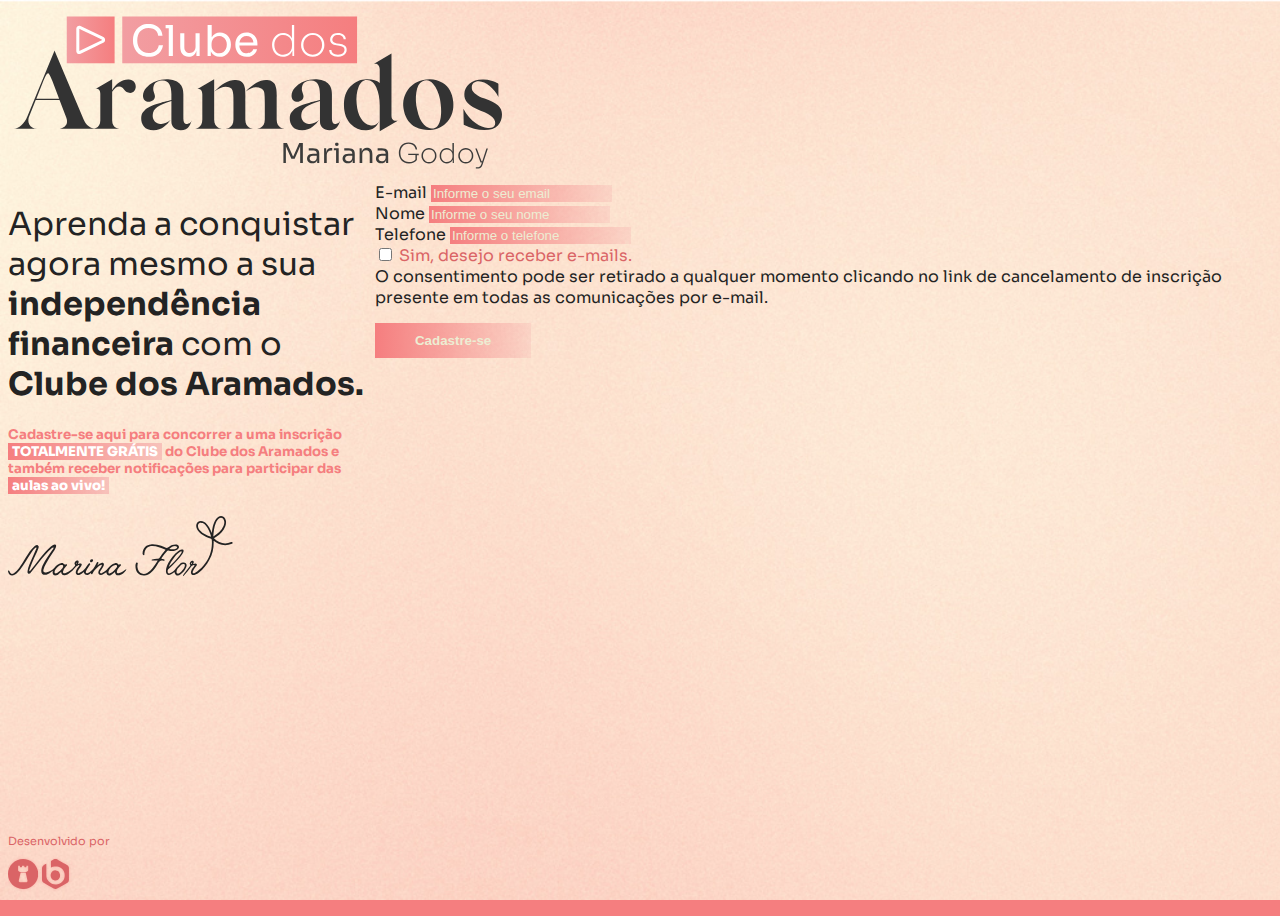
<file: cadastre.html>
<!DOCTYPE html>
<html lang="pt-br">

<head>
  
  <meta charset="UTF-8">
  <meta name="viewport" content="width=device-width, initial-scale=1, shrink-to-fit=no">
  <link href="https://cdn.jsdelivr.net/npm/bootstrap@5.3.0-alpha3/dist/css/bootstrap.min.css" rel="stylesheet" integrity="sha384-KK94CHFLLe+nY2dmCWGMq91rCGa5gtU4mk92HdvYe+M/SXH301p5ILy+dN9+nJOZ" crossorigin="anonymous">
  <!--
  <link rel="stylesheet" href="https://cdn.jsdelivr.net/npm/bootstrap-icons@1.10.5/font/bootstrap-icons.css">
  <link rel="stylesheet" href="css/aos.css">
  <link rel="stylesheet" href="https://kit.fontawesome.com/ca98b537e7.css" crossorigin="anonymous">
  <script src="https://kit.fontawesome.com/ca98b537e7.js" crossorigin="anonymous"></script>
  -->
  <link rel="stylesheet" href="sass/main.css">
  <link rel="stylesheet" href="sass/style.css">
  <link rel="stylesheet" href="fontes/stylesheet.css">
  <link rel="preconnect" href="https://fonts.googleapis.com">
<link rel="preconnect" href="https://fonts.gstatic.com" crossorigin>
<link href="https://fonts.googleapis.com/css2?family=Sora:wght@100;200;300;400;500;600;700;800&display=swap" rel="stylesheet">


    <link rel="shortcut icon" href="favicon.png" />
    <meta name="msapplication-TileColor" content="#f57e7f">
    <meta name="theme-color" content="#f57e7f">

    <meta property="og:site_name" content="Clube dos aramados">
    <meta name="site_name" content="Clube dos aramados">
    <meta property="og:title" content="Clube dos aramados" />
    <meta name="title" content="Clube dos aramados" />
    <meta property="og:description" content="Aprenda a conquistar sua independência financeira com Aramados Especiais.">
    <meta name="description" content="Aprenda a conquistar sua independência financeira com Aramados Especiais.">
    <meta property="og:url" content="http://www.marinaflorlacos.com.br" />
    <meta name="url" content="http://www.marinaflorlacos.com.br" />
    <meta property="og:image" itemprop="image" content="images/logo-aramados.webp" />
    <meta name="image" itemprop="image" content="images/logo-aramados.webp" />
    <meta property="og:image:type" content="image/jpeg">
    <meta name="image:type" content="image/jpeg">
    <meta property="og:image:width" content="600">
    <meta property="og:image:height" content="300">
    <meta property="og:type" content="website" />

  <title>Cadastre | Clube dos Aramados</title>

  <meta http-equiv="refresh" content="1; https://www.marinaflorlacos.com.br/viverdearamados">
  <!-- Google tag (gtag.js) -->
<script async src="https://www.googletagmanager.com/gtag/js?id=G-S54NS5V4MP"></script>
<script>
  window.dataLayer = window.dataLayer || [];
  function gtag(){dataLayer.push(arguments);}
  gtag('js', new Date());

  gtag('config', 'G-S54NS5V4MP');
</script>

  <!-- Meta Pixel Code -->
<script>
  !function(f,b,e,v,n,t,s)
  {if(f.fbq)return;n=f.fbq=function(){n.callMethod?
  n.callMethod.apply(n,arguments):n.queue.push(arguments)};
  if(!f._fbq)f._fbq=n;n.push=n;n.loaded=!0;n.version='2.0';
  n.queue=[];t=b.createElement(e);t.async=!0;
  t.src=v;s=b.getElementsByTagName(e)[0];
  s.parentNode.insertBefore(t,s)}(window, document,'script',
  'https://connect.facebook.net/en_US/fbevents.js');
  fbq('init', '978142606833517');
  fbq('track', 'PageView');
  fbq('track', 'Lead');
</script>
<noscript><img height="1" width="1" style="display:none"
  src="https://www.facebook.com/tr?id=978142606833517&ev=PageView&noscript=1"
/></noscript>
<!-- End Meta Pixel Code -->

</head>



<body data-bs-theme="light">

<!--
  <nav class="navbar fixed-top" >
    <div class="container nav-text">
      <a class="navbar-brand d-flex" href="#contato">
        <img loading=lazy src="images/start-branco.svg" height="24px" width="auto">
      </a>
      
      <button class="navbar-toggler" type="button" data-bs-toggle="collapse" data-bs-target="#navbarSupportedContent" aria-controls="navbarSupportedContent" aria-expanded="false" aria-label="Toggle navigation">
        <span class="navbar-toggler-icon"></span>
      </button>

      <div class="">
        <ul class="navbar-nav ms-auto">
          <li class="nav-item">
            <a class=" btn btn-outline-primary btn-click px-3" href="#contato">
              Contate-nos
            </a>
          </li>

        </ul>
      </div>
    </div>
    <div class="nav bg-shadow" style="will-change: opacity;"></div>
  </nav>
  -->



  <section id="contato" class="d-flex pb-0"> 
  
    <div class="container my-auto py-5">
      <div class="row pb-0 pb-md-5">
        <div class="col text-center">
          <img src="images/logo-cor.svg" alt="Clube dos Aramados" class="logo">
        </div>
      </div>
      <div class="row center-h pt-5">
        <div class="col-xl-5 col-md-6 col-11 py-3 title">
          <h1 class="c-tertiary m-0 fw-400">
            Aprenda a conquistar agora mesmo a sua <b>independência financeira</b> com o <b>Clube dos Aramados.</b>
          </h2>
          <h5 class="c-primary">
            Cadastre-se aqui para concorrer a uma inscrição <b>TOTALMENTE GRÁTIS</b> do Clube dos Aramados e também receber notificações para participar das <b>aulas ao vivo!</b>
          </h5>
        </div>
        <div class="col-xl-7 col-md-6 col-11">
          <!-- Formulário Leadlovers 
          <form action="https://paginas.rocks/capture" method="post" >
            <input id="id" name="id" type="hidden" value="709280" />
            <input id="mid" name="mid" type="hidden" value="709280" />
            <input id="pid" name="pid" type="hidden" value="21637760" />
            <input id="list_id" name="list_id" type="hidden" value="709280" />
            <input id="provider" name="provider" type="hidden" value="leadlovers" />
            
            <div class="mb-3">
              <label class="c-tertiary" for="email">E-mail</label>
              <input required class="form-control btn-aramado" id="email" name="email" placeholder="Informe o seu email" type="text" />
            </div>
            <div class="mb-3">
              <label class="c-tertiary" for="name">Nome</label>
              <input required class="form-control btn-aramado" id="name" name="name" placeholder="Informe o seu nome" type="text"  />
            </div>
            <div class="mb-3">
              <label class="c-tertiary" for="phone">Telefone</label>
              <input id="usePhoneMask" type="hidden" />
              <input required class="form-control btn-aramado" id="phone" name="phone" placeholder="Informe o telefone" type="text" />
            </div>
            
            <div class="checkbox-list" data-required="true">
              <div class="checkbox">
                <label class="fixed">
                <input required class="form-check-input" id="LGPDValidation" name="LGPDValidation" type="checkbox" value="1">&nbsp;Sim, desejo receber e-mails. <br>
                <span class="small c-tertiary">O consentimento pode ser retirado a qualquer momento clicando no link de cancelamento de inscrição presente em todas as comunicações por e-mail.</span>
                </label>
              </div>
            </div>

            <button class="btn fw-700 btn-aramado btn-click w-100" style="padding: 10px 40px; margin:15px 0 5px;  " type="submit">Cadastre-se</button>
            <input type="hidden" id="source" name="source" value="" />
            <img src="https://llimages.com/redirect/redirect.aspx?A=V&p=21557348&m=701587" style="display: none;" />
          </form>

          -->
        

        <!-- Formulário Sheetmonkeys -->
        <form action="https://api.sheetmonkey.io/form/ppo1UHi2om5HpT17ZVFLqN" method="post">
            <input type="hidden" name="Data" value="x-sheetmonkey-current-date-time" />
            
            <div class="mb-3">
              <label class="c-tertiary" for="email">E-mail</label>
              <input required class="form-control btn-aramado" id="email" name="email" placeholder="Informe o seu email" type="text" />
            </div>
            <div class="mb-3">
              <label class="c-tertiary" for="name">Nome</label>
              <input class="form-control btn-aramado" required id="name" name="name" placeholder="Informe o seu nome" type="text"  />
            </div>
            <div class="mb-3">
              <label class="c-tertiary" for="phone">Telefone</label>
              <input id="usePhoneMask" type="hidden" />
              <input class="form-control btn-aramado" required id="phone" name="phone" placeholder="Informe o telefone" type="text" />
            </div>
            
            <div class="checkbox-list" required data-required="true">
              <div class="checkbox">
                <label class="fixed">
                <input required class="form-check-input" id="LGPDValidation" name="LGPDValidation" type="checkbox" value="1">&nbsp;Sim, desejo receber e-mails. <br>
                <span class="small c-tertiary">O consentimento pode ser retirado a qualquer momento clicando no link de cancelamento de inscrição presente em todas as comunicações por e-mail.</span>
                </label>
              </div>
            </div>

            <button class="btn fw-700 btn-aramado btn-click w-100" style="padding: 10px 40px; margin:15px 0 5px;  " type="submit">Cadastre-se</button>
            <input type="hidden" id="source" name="source" value="" />
            <img src="https://llimages.com/redirect/redirect.aspx?A=V&p=21557348&m=701587" style="display: none;" />
          </form>
        </div>
      </div>
    <!---->

    </div>
  </section>
  <section id="logo">
    <div class="container">
      <div class="row">
        <div class="col text-center pb-5">
          <svg id="marinaflor" xmlns="http://www.w3.org/2000/svg" viewBox="0 0 318.11 84.94">              
            <g>
              <path class="fill-tertiary" d="m127.34,69.24c1.61-.99,3.11-2.19,4.96-2.71,2.58-.73,4,.67,3.31,3.28-.55,2.08-1.83,3.76-3.04,5.49-.68.97-1.36,1.96-1.91,3.01-.42.81-.74,1.82.06,2.54.68.62,1.61.38,2.38-.01,3.29-1.65,6.25-3.73,8.43-6.77,2.52-3.53,5.65-6.2,9.97-7.26,1.84-.45,3.37-.05,4.45,1.5.52.75.89.88,1.63.33.65-.49,1.49-.7,2.1.03.77.92-.04,1.59-.61,2.15-1.96,1.94-3.77,3.97-4.62,6.66-.34,1.07-.81,2.23.17,3.16.88.84,1.95.47,2.98.18,3.18-.88,5.82-2.72,8.36-4.73.42-.33.73-.89,1.42-.86.48.85-.14,1.47-.54,2.06-2.18,3.29-5.15,5.52-9.03,6.43-3.93.92-5.88-.43-6.4-4.58-1.21,1.07-2.34,2.09-3.5,3.07-.97.82-2.03,1.55-3.27,1.86-3,.75-4.62-.58-5.48-4.48-1.53,1.01-3.02,2.04-4.54,3-.96.61-2.01.99-3.18.97-2.36-.04-3.62-1.35-3.57-3.69.04-1.77.85-3.23,1.77-4.66.99-1.53,1.99-3.05,2.94-4.6.24-.39.5-.89.05-1.35-.46-.46-.94-.17-1.35.04-.74.38-1.53.75-2.15,1.3-3.53,3.1-7.1,6.17-9.21,10.52-.3.62-.61,1.41-1.39,1.44-1.04.04-.85-1.11-1.31-1.7-1.04.99-2.16,1.83-3.5,2.31-2.67.96-5.14-.13-6.05-2.82-.35-1.03-.67-.87-1.24-.34-1.4,1.29-2.87,2.49-4.67,3.16-1.59.59-3.18.68-4.57-.5-1.44-1.21-1.41-2.82-1.02-4.45.63-2.61,2.34-4.59,3.94-6.64.4-.51,1.21-1.09.72-1.79-.41-.59-1.16.04-1.76.11-1.23.15-2.08.78-2.91,1.77-2.97,3.55-6.03,7.03-9.91,9.66-1.34.91-2.75,1.71-4.28,2.23-3.82,1.29-6.09-.08-6.78-4.15-1.49.73-2.43,2.05-3.69,2.97-.91.67-1.83,1.32-2.92,1.63-3.17.9-5.64-1.14-5.41-4.46.05-.67.18-1.34.3-2.21-1.68,1.3-3.14,2.48-4.66,3.59-1.31.95-2.76,1.64-4.34,2.08-4.56,1.27-7.87-1.52-7.37-6.24.3-2.84,1.36-5.43,2.61-7.95,3.57-7.19,8.24-13.69,12.8-20.25.44-.63.9-1.26,1.29-1.92.37-.61,1.23-1.33.49-1.98-.65-.57-1.48.13-2.06.58-3.34,2.59-6.14,5.74-8.94,8.88-7.2,8.07-13.57,16.81-20.39,25.18-1.03,1.26-2.18,3.16-4.01,2.3-1.74-.82-1.29-2.92-1.02-4.57.81-5.04,3.02-9.61,4.98-14.25,2.27-5.36,4.65-10.67,6.96-16.01.3-.68.91-1.62.2-2.12-.65-.45-1.43.35-1.99.83-2.2,1.9-3.71,4.38-5.34,6.74-5.23,7.56-9.49,15.75-15.08,23.07-2.34,3.07-4.83,6.06-8.29,7.96-4.26,2.34-8.3.35-9.15-4.39-.11-.61-.41-1.32.4-1.64.91-.35,1.23.33,1.52,1.01.25.58.46,1.18.79,1.72,1.31,2.14,2.76,2.55,4.95,1.29,3.29-1.9,5.65-4.78,7.92-7.74,3.64-4.74,6.5-9.99,9.66-15.04,3.42-5.47,6.76-11.01,11.73-15.28,1.51-1.3,3.31-2.76,5.26-1.52,2.04,1.31.85,3.5.26,5.19-2.15,6.17-5.55,11.79-8,17.84-1.39,3.44-2.89,6.84-3.96,10.4-.29.97-.78,1.96-.42,3.07,1.23-.15,1.8-1.12,2.42-1.91,4.34-5.6,8.54-11.31,12.99-16.82,4.66-5.79,9.36-11.57,15.04-16.43.95-.81,2.03-1.52,3.14-2.08,1.1-.55,2.36-1.25,3.54-.2,1.23,1.1.68,2.47.26,3.73-.85,2.56-2.37,4.76-3.88,6.96-3.64,5.33-7.27,10.67-10.26,16.4-1.36,2.61-2.73,5.22-3.36,8.13-.64,2.95.78,4.56,3.77,4.03,4.7-.83,8.75-2.99,11.85-6.66,2.69-3.18,5.7-5.78,9.94-6.62.96-.19,1.9-.17,2.62.37,1.29.98,2.22,2.31,4.3,1.24.8-.41,1.48.9.73,1.88-.63.83-1.44,1.53-2.17,2.29-1.53,1.6-2.58,3.49-3.15,5.62-.63,2.35.39,3.45,2.73,2.88,3.34-.81,6.2-2.61,8.77-4.83,1.38-1.19,2.65-2.51,3.86-3.87,1-1.13,2.46-1.97.99-4.08-1.14-1.64,1.39-4.94,3.49-5.03,1.56-.07,2.49,1.11,2,2.62-.23.72-.61,1.39-.93,2.13.95.27,1.64-.39,2.43-.55,1-.2,2.04-.39,2.72.53.7.95.09,1.9-.46,2.71-1.06,1.57-2.23,3.06-3.31,4.62-.76,1.1-1.3,2.32-1.71,3.59-.22.69-.35,1.41.24,1.97.59.56,1.33.42,1.96.08,3.42-1.83,6.64-3.9,8.92-7.15,1.41-2.01,2.82-4.02,4.27-5.99.39-.53.82-1.35,1.67-.76.81.56.9,1.37.31,2.21-1.25,1.78-2.51,3.55-3.71,5.35-.89,1.34-1.76,2.72-2.09,4.33-.37,1.78.42,2.59,2.18,2.17,1.1-.26,2.02-.92,2.98-1.51,4.36-2.69,7.02-6.73,9.13-11.24.33-.7.72-1.36,1.05-2.06.46-.97,1.16-1.17,2.06-.66.94.53.37,1.16.08,1.78-.24.5-.45,1.02-.67,1.53-.25.21-.75.42-.41.78.22.23.56-.15.75-.42Zm-49.2,1.93c0-1.63-1.03-2.21-3.2-1.8-3.58.68-8.56,6.07-9.02,9.77-.23,1.81.56,2.53,2.33,2.01.79-.23,1.58-.61,2.26-1.09,2.59-1.83,4.72-4.16,6.76-6.57.56-.66.82-1.46.87-2.32Zm74.11-1.9c-4.01-.05-10.17,6.23-10.11,10.36.03,1.82,1.17,2.02,2.42,1.5,4.15-1.74,6.93-5.06,9.48-8.59.19-.26.22-.67.26-1.01.16-1.45-.37-2.32-2.04-2.25Zm-54.76-3.59q-1.44,1.14-.99,2.5c.65-.65,1.25-1.28.99-2.5Z"/>
              <path class="fill-tertiary" d="m279.65,9.56c4.05,3.83,6.59,8.63,8.81,14.34.62-4.17,1.08-7.7,2.12-11.12.92-3.04,2.08-5.96,3.98-8.53.84-1.14,1.81-2.15,2.99-2.93,3.72-2.47,7.92-1.39,9.94,2.6,1.74,3.43,1.44,6.95.19,10.42-2.38,6.57-7.22,11.07-12.76,14.97-1.08.76-2.21,1.47-3.33,2.21,6.93,6.8,15.35,9.54,24.4,5.39,1.01-.46,1.44-.34,1.93.65.56,1.15-.23,1.3-.93,1.62-4.62,2.09-9.37,2.63-14.38,1.63-3.76-.75-7.01-2.4-10.02-4.67-.39-.3-.56-1.22-1.24-.74-.46.33-.21,1.05-.12,1.6-.05,8.84-1.74,17.32-6.09,25.07-3.93,7.01-8.53,13.54-15.16,18.34-1.87,1.35-3.77,2.72-6.15,3.03-3.67.49-5.59-1.75-4.61-5.36.48-1.79,1.41-3.35,2.55-4.79.48-.61.98-1.19,1.43-1.81.36-.5,1.06-1.03.73-1.63-.39-.71-1.12-.04-1.71,0-1.43.1-2.36.89-3.17,2.06-2.82,4.11-5.89,8.03-9.35,11.63-.54.56-.98,1.36-2.17,1.4.42-1.57,1.43-2.65,2.28-3.78,2.53-3.36,5.11-6.68,7.69-10,.6-.77.86-1.28.17-2.33-1.39-2.1.92-5.72,3.43-5.64,1.44.04,2.25,1.19,1.81,2.61-.18.6-.45,1.17-.67,1.76-.06.14-.12.27-.18.41.17,0,.33,0,.5,0,1.51-.27,3.29-1.71,4.46-.03,1.23,1.76-.69,3.03-1.62,4.32-1.39,1.94-2.8,3.85-3.61,6.13-.31.87-.68,1.83.21,2.51.78.6,1.62.15,2.36-.28,4.76-2.81,8.84-6.44,12.4-10.63,8.82-10.39,12.74-22.39,11.75-36.01-.1-1.38-.67-1.88-1.91-2.25-4.46-1.33-8.7-3.15-12.5-5.88-3.07-2.2-5.67-4.83-7.01-8.46-1.29-3.48-.59-6.98,1.71-8.92,2.36-2,5.58-2,9.03,0,.36.21.74.39,1.11.59,0,0,.05.03.05.03.22.17.43.34.65.5Zm11.02,19.5c6.29-3.88,11.55-8.16,14.39-14.76,1.22-2.85,1.7-5.81.47-8.79-1.32-3.22-4.21-3.99-6.98-1.89-2.02,1.54-3.23,3.67-4.2,5.94-2.61,6.1-3.27,12.57-3.68,19.5Zm-3.07.42c-1.78-6.02-3.81-11.35-7.55-15.87-1.22-1.47-2.62-2.75-4.37-3.55-1.66-.76-3.39-1.07-5,.07-1.62,1.15-1.87,2.87-1.65,4.7.27,2.25,1.4,4.09,2.87,5.73,4.13,4.58,9.55,6.89,15.7,8.92Zm-26.97,36.26c-1.16.23-1.49.95-1.55,1.88-.02.34.31.59.49.46.72-.54,1.15-1.26,1.06-2.34Zm30.79-30.68s-.07-.13-.11-.13c-.04,0-.09.06-.14.1.06.05.12.1.18.15.03-.04.05-.08.08-.12Z"/>
              <path class="fill-tertiary" d="m212.01,63.05c-2.74,0-5.11,0-7.48,0-.38,0-.94.24-1.1-.28-.2-.61.37-.85.8-1.03,2.51-1.07,5.17-1.28,7.84-1.21,1.18.03,1.92-.32,2.56-1.32,2.32-3.6,4.79-7.09,7.63-10.31.34-.39,1.43-.93.04-1.49-5.79-2.32-11.45-5.05-17.9-5.03-6.13.01-10.19,3.49-11.13,9.56-.06.42-.02.87-.18,1.24-.33.76.59,2.28-.65,2.23-1.3-.06-2.01-1.39-1.93-2.83.18-3.49,1.28-6.6,3.88-9.04,2.19-2.05,4.86-3.03,7.8-3.28,5.04-.44,9.94.27,14.69,2.01,1.71.63,3.48,1.18,5.09,2.02,2.25,1.17,4.01,1.24,6.14-.6,2.58-2.22,5.86-3.28,9.37-3.18,2.03.06,3.88.69,4.47,2.81.59,2.1-.84,3.47-2.45,4.44-3.65,2.19-7.64,2.26-11.63,1.33-1.51-.35-2.31.12-3.21,1.14-2.5,2.85-4.8,5.85-7,8.94-.77,1.09-.63,1.6.74,1.65.21,0,.43.02.63.08,1.11.34,2.87.42,2.65,1.83-.22,1.43-1.86.5-2.67.33-3.05-.64-4.68.6-6.08,3.26-2.85,5.42-6.22,10.51-11.17,14.33-2.49,1.92-5.29,3.23-8.46,3.47-7.01.53-12.22-4.11-12.74-11.3-.13-1.81-.33-3.66.44-5.4.38-.85.92-1.69,2.06-1.34,1.29.4.58,1.35.43,2.09-.5,2.46-.4,4.87.38,7.27,1.94,5.97,7.52,8.25,13.1,5.34,1.75-.92,3.34-2.09,4.72-3.49,4.07-4.12,7.11-8.98,10.29-14.21Zm16.3-16.44c3.49.6,6.41,1.01,9.3-.23,1.05-.45,2.15-1.11,1.86-2.44-.27-1.27-1.53-1.26-2.58-1.29-3.32-.1-5.71,1.78-8.58,3.97Z"/>
              <path class="fill-tertiary" d="m235.67,79.44c-1.58,1.07-3.09,2.21-4.71,3.14-4.01,2.3-7.36.33-7.36-4.31,0-4.18,1.46-7.97,3.35-11.61,3.5-6.76,8.27-12.49,14.34-17.11,1.34-1.02,2.79-1.9,4.51-2.14,2.29-.32,3.16.61,2.68,2.89-.28,1.32-.95,2.49-1.67,3.61-3.86,5.92-8.86,10.85-13.87,15.77-1.7,1.67-3.35,3.43-5.25,4.85-1.88,1.41-1.81,3.22-1.54,5.09.25,1.73,1.68,1.88,2.92,1.35,3.26-1.39,6.26-3.31,8.21-6.3,1.8-2.75,4.26-4.81,6.47-7.14.55-.58,1.42-.91,2.2-1.18,1.97-.7,4.02-1.1,5.72.55,1.74,1.68,1.31,3.77.57,5.7-1.58,4.1-4.36,7.37-7.83,9.97-4.17,3.13-7.39,1.93-8.73-3.11Zm-8.15-7.26c5.73-4.88,10.81-10.35,15.42-16.26.9-1.15,1.66-2.43,2.4-3.69.34-.58.88-1.35.33-1.93-.7-.75-1.44,0-2.04.38-3.33,2.05-5.92,4.89-8.28,7.95-3.19,4.16-6.13,8.48-7.83,13.55Zm13.32,9.46c.19-.04.54-.09.87-.19,3.25-.99,8.55-7.83,8.71-11.23.08-1.61-.86-2.38-2.48-2.3-2.25.11-3.31,1.91-4.68,3.2-2.2,2.08-4.26,4.31-4.64,7.52-.22,1.84.61,2.99,2.22,3.01Z"/>
              <path class="fill-tertiary" d="m118.03,65.65c-1.31-.04-1.97-.69-1.92-1.82.07-1.49.93-2.52,2.42-2.67,1.03-.11,2.03.42,1.93,1.64-.12,1.49-1,2.52-2.43,2.85Z"/>
              <path class="fill-tertiary" d="m127.34,69.24c-.19.26-.53.65-.75.42-.34-.36.16-.57.41-.78l.34.36Z"/>
              <path class="fill-tertiary" d="m291.42,35.06s-.05.08-.08.12c-.06-.05-.12-.1-.18-.15.05-.04.1-.11.14-.1.04,0,.08.09.11.13Z"/>
            </g>
          </svg>
        </div>
      </div>
    </div>
  </section>
  
  <section id="end"></section>
    <footer >
  
      <div class="container">
        
        <div class="row">
          <div class="col text-center">
            <p class="small mb-2">
              Desenvolvido por
            </p>
          </div>
        </div>
        <div class="row">
          <div class="col d-flex justify-content-center">
            <a href="https://www.joaoroquedesign.com/wpp" target="_blank" class="mx-2 px-2">
              <span class="jroque small">
                João Roque
              </span>
              <svg id="jr-logo" viewBox="0 0 66.28 65.76" >              
                <g id="jr">
                  <path d="M33.1,0C14.8,0,0,14.7,0,32.9s14.8,32.9,33.1,32.9S66.3,51,66.3,32.9S51.4,0,33.1,0z M40.2,50.7H26.1
    c-1.7,0-2.9-1.5-2.5-3.2l4-17.9h11.2l4,17.9C43.1,49.2,41.8,50.7,40.2,50.7z M44.2,24.9c0,0.5-0.2,1-0.7,1.3l-3.4,2.5h-14l-3.4-2.5
    c-0.4-0.3-0.6-0.8-0.6-1.3V15h4v2.2c0,0.5,0.5,1,1,1h2.5c0.5,0,1-0.5,1-1V15h5.2v2.2c0,0.5,0.5,1,1,1h2.5c0.5,0,1-0.5,1-1V15h0l0,0
    v0h4V24.9z"/>
                </g>
              </svg>
            </a>
            <a href="https://wa.me/5587988735301" target="_blank" class="mx-2 px-2">
              <svg id="believe-logo" viewBox="0 0 297.74 331.03">
                <g id="believe">
                  <path d="m297.58,164.06c0,20.87-.44,41.76.13,62.62.48,17.5-7.27,29.27-22.09,37.67-31.14,17.66-62.06,35.72-93.11,53.55-6.53,3.75-13.07,7.52-19.89,10.67-2.83,1.31-6.4,1.34-9.63,1.37-5.14.05-10.61.65-15.34-.86-6.2-1.98-11.94-5.56-17.66-8.84-33.7-19.32-67.41-38.62-100.94-58.21C6.6,254.77.23,243.26.15,228.98c-.25-42.08-.11-84.16-.07-126.24,0-9.86,3.62-18.02,9.98-25.83,7.6-9.33,33.71-22.41,36.58-24.21.3-.19.66-.27.99-.39.07.35.2.7.2,1.05,0,41.87-.17,83.75.12,125.61.07,9.28,1.1,18.7,3,27.79,1.49,7.13,4.17,14.33,7.85,20.59,4.68,7.95,10.25,15.63,16.67,22.22,6.03,6.19,13.55,10.97,20.64,16.04,3.61,2.58,7.55,4.9,11.66,6.57,16.24,6.62,33.16,9.75,50.73,8.69,10.93-.66,21.48-2.92,31.87-6.59,11.65-4.12,21.33-11.08,29.99-19.46,5.25-5.08,9.27-11.4,14.19-16.85,5.6-6.22,8.4-13.81,10.75-21.48,2.12-6.94,3.43-14.19,4.41-21.39,1.99-14.54.92-28.98-2.99-43.14-1.32-4.79-2.76-9.63-4.82-14.13-12.23-26.64-31.98-44.91-60.55-52.72-14.19-3.88-28.75-4.25-43.35-2.79-13.54,1.36-26.33,5.16-38.18,11.94-.11.06-.98-.67-.98-1.04-.05-11.87,0-23.75-.04-35.62-.03-11-.19-21.99-.12-32.98,0-.96,1.12-2.21,2.05-2.8,4.17-2.63,8.44-5.09,12.7-7.56,6.01-3.49,11.93-7.17,18.11-10.32C139.27-.03,147.62-.61,156.17.49c8,1.03,14.41,5.57,21.11,9.42,6.55,3.76,12.93,7.8,19.47,11.58,9.51,5.49,19.1,10.84,28.64,16.27,9.08,5.16,18.15,10.34,27.21,15.53,9.02,5.17,18.24,10.03,26.99,15.63,11.37,7.26,18.06,17.52,18.01,31.53-.07,21.21-.02,42.41-.02,63.62Z"/>
                  <path d="m95.72,181.48c.03-9.48,1.06-17.84,4.59-25.6,1.65-3.64,4.06-7.02,6.55-10.18,2.84-3.6,5.7-7.47,9.36-10.07,10.69-7.6,22.73-11.36,35.96-9.92,8.26.9,15.91,3.38,23.23,7.89,8.15,5.01,12.53,12.55,17.45,20.08,11.38,17.43,8.44,49.28-5.6,65.16-9.5,10.74-21.23,16.82-35.51,17.8-4,.27-8.12.37-12.05-.29-13.88-2.33-25.68-8.36-33.91-20.27-5.96-8.62-8.74-18.31-9.72-28.6-.22-2.32-.28-4.65-.35-5.98Z"/>
                </g>
              </svg>
              <span class="believe small">
                Agência Believe
              </span>
            </a>
          </div>
        </div>
      </div>
    </footer>






  


  


  



  

  <script src="script/jquery.3.5.1.js"></script>
  <script src="https://cdn.jsdelivr.net/npm/bootstrap@5.0.2/dist/js/bootstrap.min.js" integrity="sha384-cVKIPhGWiC2Al4u+LWgxfKTRIcfu0JTxR+EQDz/bgldoEyl4H0zUF0QKbrJ0EcQF" crossorigin="anonymous"></script>
  <!--
    <script src="https://cdn.jsdelivr.net/npm/bootstrap@5.3.0-alpha3/dist/js/bootstrap.bundle.min.js" integrity="sha384-ENjdO4Dr2bkBIFxQpeoTz1HIcje39Wm4jDKdf19U8gI4ddQ3GYNS7NTKfAdVQSZe" crossorigin="anonymous"></script>
  <script src="script/main.js"></script>
  <script src="script/popper.js"></script>
  <script src="script/aos.js"></script>
  <script>
    AOS.init({
      duration: 1500,
    });
  </script>
  
  <script src="https://cdn.rawgit.com/dixonandmoe/rellax/master/rellax.min.js"></script>
  <script>
    var rellax = new Rellax('.rellax');
  </script>
-->
<script src="https://paginas.rocks/scripts/capture/form/async-form-capture.js" async defer></script>


</body>

</html>
</file>
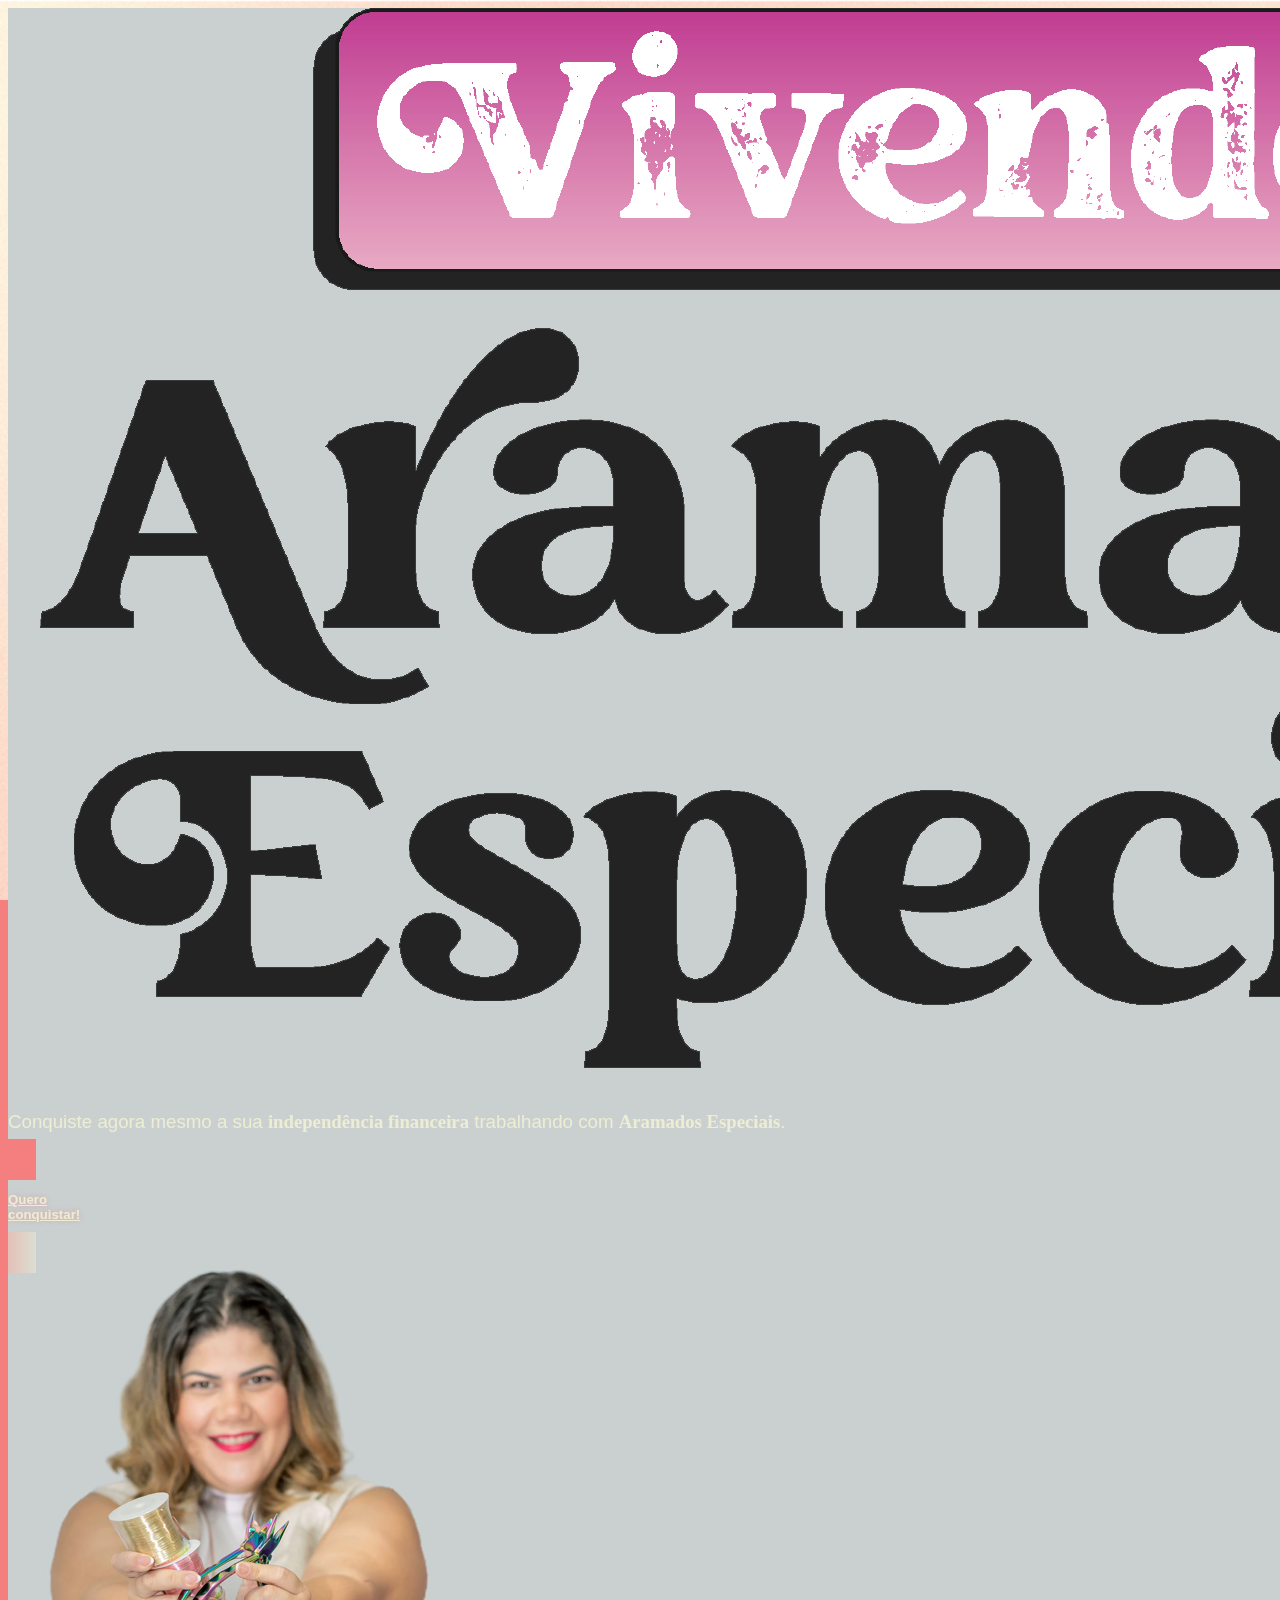
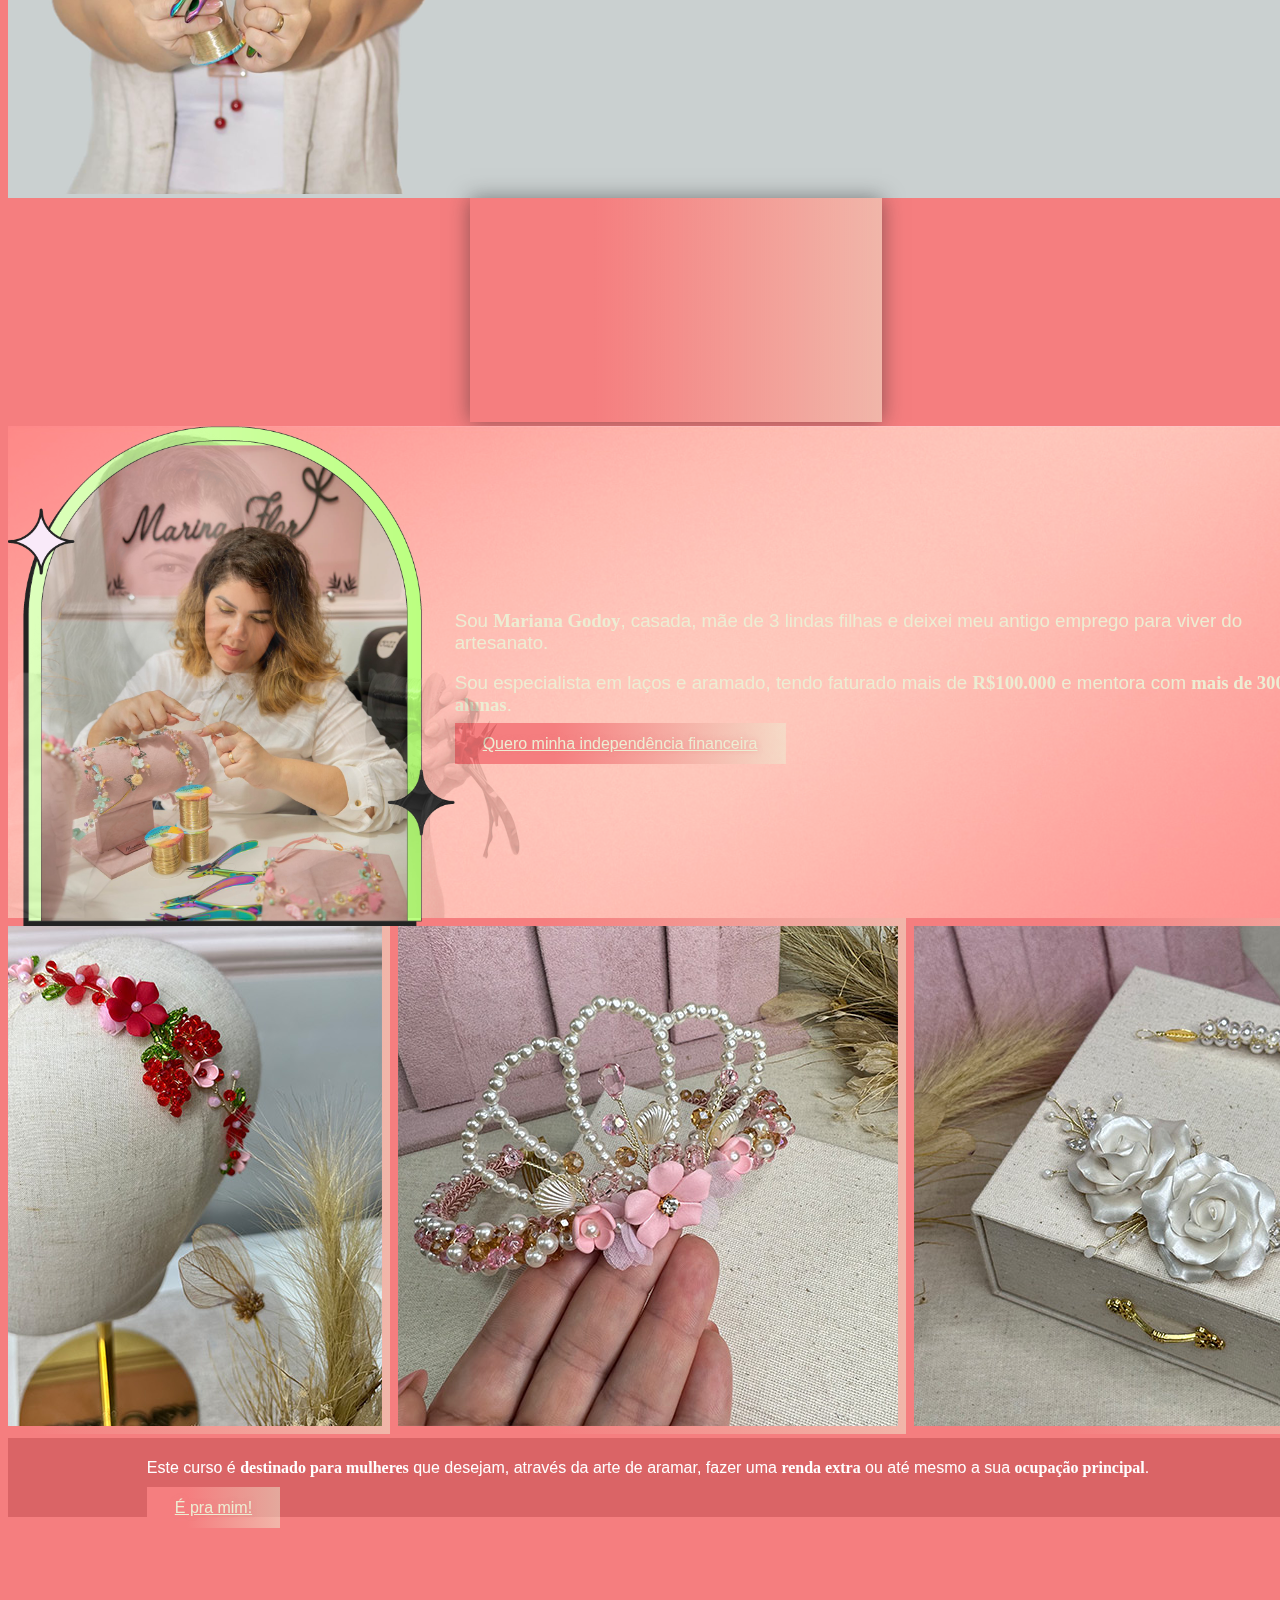
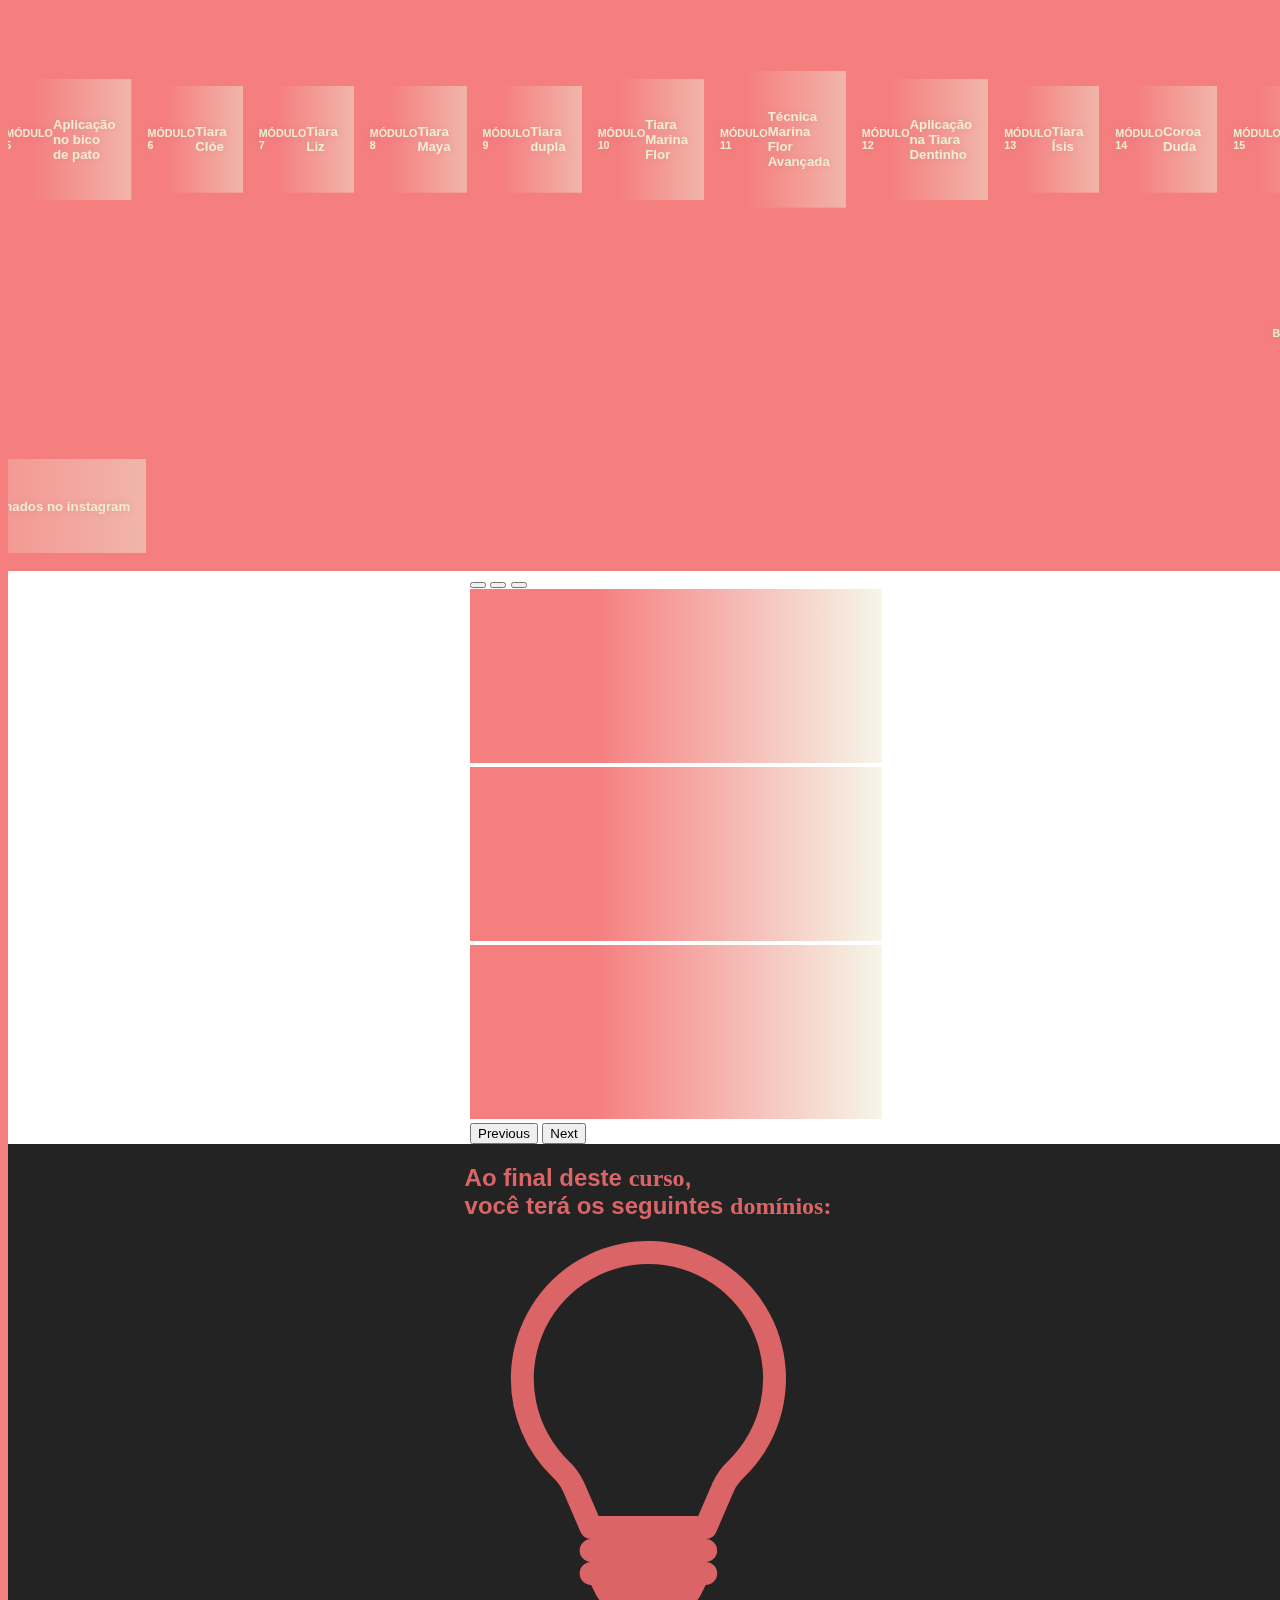
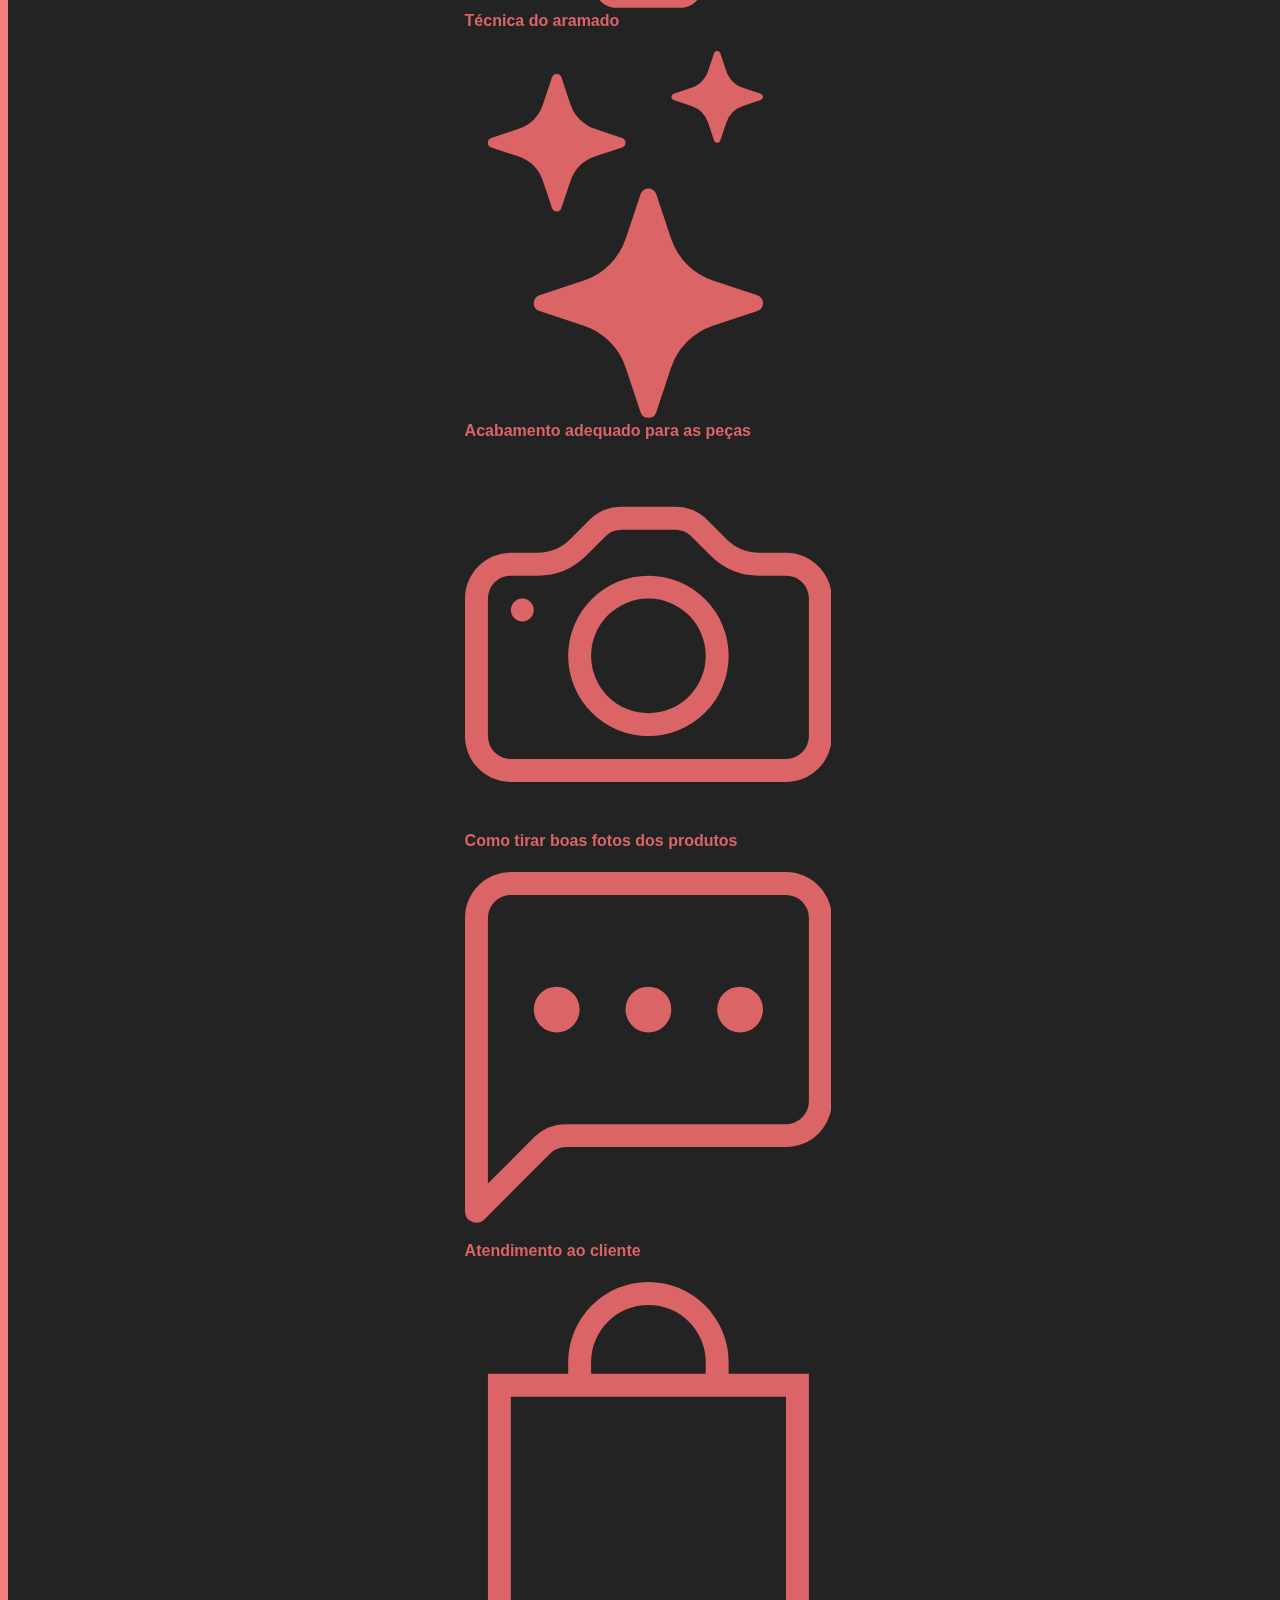
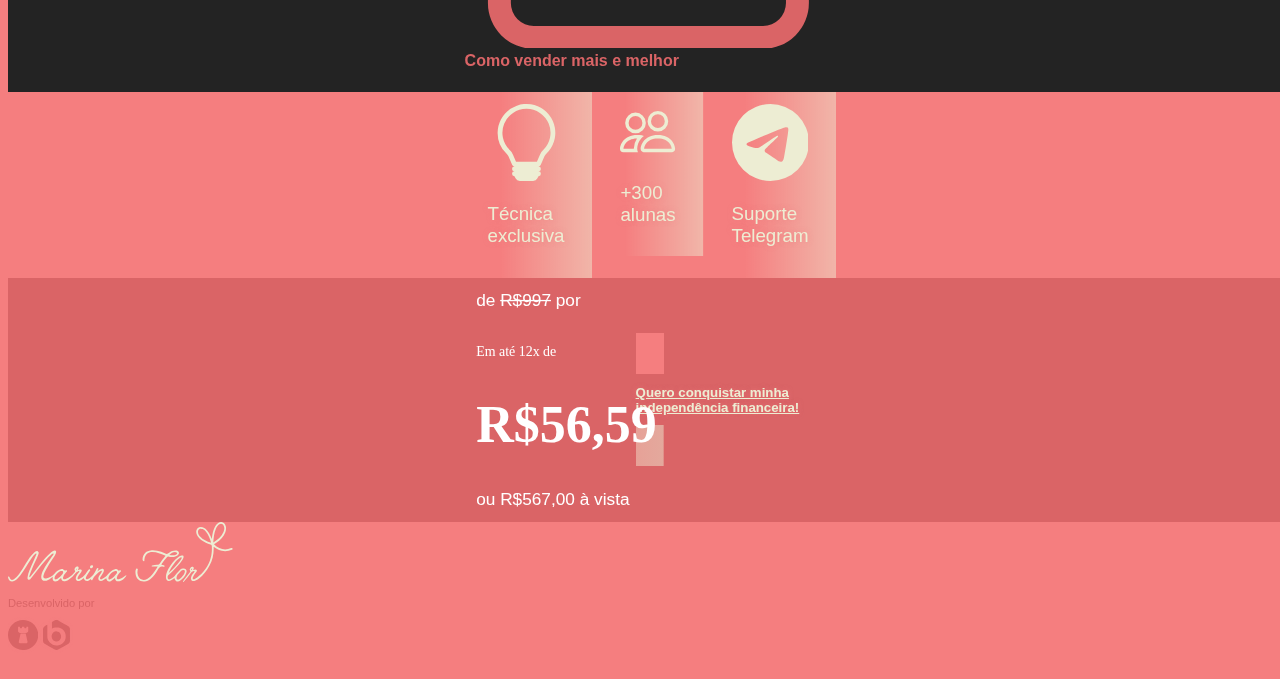
<file: index_.html>
<!DOCTYPE html>
<html lang="pt-br">

<head>
  
  <meta charset="UTF-8">
  <meta name="viewport" content="width=device-width, initial-scale=1, shrink-to-fit=no">
  <link href="https://cdn.jsdelivr.net/npm/bootstrap@5.3.0-alpha3/dist/css/bootstrap.min.css" rel="stylesheet" integrity="sha384-KK94CHFLLe+nY2dmCWGMq91rCGa5gtU4mk92HdvYe+M/SXH301p5ILy+dN9+nJOZ" crossorigin="anonymous">
  <!--
  <link rel="stylesheet" href="https://cdn.jsdelivr.net/npm/bootstrap-icons@1.10.5/font/bootstrap-icons.css">
  <link rel="stylesheet" href="https://kit.fontawesome.com/ca98b537e7.css" crossorigin="anonymous">
  <script src="https://kit.fontawesome.com/ca98b537e7.js" crossorigin="anonymous"></script>
  <link rel="stylesheet" href="https://cdnjs.cloudflare.com/ajax/libs/OwlCarousel2/2.3.4/assets/owl.carousel.min.css">
-->
  <link rel="stylesheet" href="sass/main.css">
  <link rel="stylesheet" href="sass/style.css">
  <link rel="stylesheet" href="fontes/stylesheet.css">
  


    <link rel="shortcut icon" href="favicon.png" />
    <meta name="msapplication-TileColor" content="#ddacc2">
    <meta name="theme-color" content="#ddacc2">

    <meta property="og:site_name" content="Viver de aramados">
    <meta name="site_name" content="Viver de aramados">
    <meta property="og:title" content="Viver de aramados" />
    <meta name="title" content="Viver de aramados" />
    <meta property="og:description" content="Aprenda a conquistar sua independência financeira com Aramados Especiais.">
    <meta name="description" content="Aprenda a conquistar sua independência financeira com Aramados Especiais.">
    <meta property="og:url" content="http://www.marinaflorlacos.com.br" />
    <meta name="url" content="http://www.marinaflorlacos.com.br" />
    <meta property="og:image" itemprop="image" content="images/logo-aramados.webp" />
    <meta name="image" itemprop="image" content="images/logo-aramados.webp" />
    <meta property="og:image:type" content="image/jpeg">
    <meta name="image:type" content="image/jpeg">
    <meta property="og:image:width" content="600">
    <meta property="og:image:height" content="300">
    <meta property="og:type" content="website" />

  <title>Viver de Aramados</title>


  <!-- Google tag (gtag.js) -->
<script async src="https://www.googletagmanager.com/gtag/js?id=G-S54NS5V4MP"></script>
<script>
  window.dataLayer = window.dataLayer || [];
  function gtag(){dataLayer.push(arguments);}
  gtag('js', new Date());

  gtag('config', 'G-S54NS5V4MP');
</script>

  <!-- Meta Pixel Code -->
<script>
  !function(f,b,e,v,n,t,s)
  {if(f.fbq)return;n=f.fbq=function(){n.callMethod?
  n.callMethod.apply(n,arguments):n.queue.push(arguments)};
  if(!f._fbq)f._fbq=n;n.push=n;n.loaded=!0;n.version='2.0';
  n.queue=[];t=b.createElement(e);t.async=!0;
  t.src=v;s=b.getElementsByTagName(e)[0];
  s.parentNode.insertBefore(t,s)}(window, document,'script',
  'https://connect.facebook.net/en_US/fbevents.js');
  fbq('init', '978142606833517');
  fbq('track', 'PageView');
  fbq('track', 'Lead');
</script>
<noscript><img height="1" width="1" style="display:none"
  src="https://www.facebook.com/tr?id=978142606833517&ev=PageView&noscript=1"
/></noscript>
<!-- End Meta Pixel Code -->

</head>



<body data-bs-theme="light">

<!--
  <nav class="navbar fixed-top" >
    <div class="container nav-text">
      <a class="navbar-brand d-flex" href="#contato">
        <img loading=lazy src="images/start-branco.svg" height="24px" width="auto">
      </a>
      
      <button class="navbar-toggler" type="button" data-bs-toggle="collapse" data-bs-target="#navbarSupportedContent" aria-controls="navbarSupportedContent" aria-expanded="false" aria-label="Toggle navigation">
        <span class="navbar-toggler-icon"></span>
      </button>

      <div class="">
        <ul class="navbar-nav ms-auto">
          <li class="nav-item">
            <a class=" btn btn-outline-primary btn-click px-3" href="#contato">
              Contate-nos
            </a>
          </li>

        </ul>
      </div>
    </div>
    <div class="nav bg-shadow" style="will-change: opacity;"></div>
  </nav>
  -->

<scetion id="vendas">

  <section id="home" class="d-flex pb-0 bg-cinza"> 
  
    <div class="container my-auto ">
      <div class="row pt-sm-5 pt-0 ">
        <div class="col-md-6 pt-5 pb-md-5 pb-0 text">
          <img src="images/aramados.webp" loading="lazy" alt="Viver de Aramados" class="logo mb-4">
          <h3 class="c-secondary title mb-4 fw-400">
            Conquiste agora mesmo a sua <b class="ft-secondary">independência financeira</b> trabalhando com <b class="ft-secondary">Aramados Especiais</b>.
          </h3>
          <div class="neon">
            <a href="https://pay.hotmart.com/V85362038F" class="btn btn-accent c-primary-dark text-uppercase btn-click btn-aramado">
              <h5 class="mb-0 fw-700">
                Quero<br class="d-block d-md-none"> conquistar!
              </h5>
            </a>
          </div>
        </div>
        <div class="col-md-6 imagem d-flex justify-content-end justify-content-md-center align-items-end">
          <img src="images/marina.png"  alt="Marina" class="img-fluid" >
        </div>
      </div>
      
    </div>
  </section>


  <section id="video" class="py-5">
    <div class="container">
      <div class="row center-h">
        <div class="col-10">
          <div class="video mx-auto">
            <iframe class="btn-aramado border-radius-075" width="100%" height="100%" src="https://www.youtube.com/embed/9U49bDjigMY" title="YouTube video player" frameborder="0" allow="accelerometer; autoplay; clipboard-write; encrypted-media; gyroscope; picture-in-picture; web-share" allowfullscreen>
            </iframe>
          </div>
        </div>
      </div>
  
    </div>
  </section>

  <section id="sou" class="bg-primary py-5">
    <div class="container">
      <div class="row center-s ">
        <div class="col-xl-5 col-md-6 col-11 center-h">
          <img loading="lazy" src="images/sou.webp" alt="Marina" data-rellax-speed=".5" data-rellax-percentage="0.5" class="img-fluid sou rellax">
        </div>
        <div class="col-xl-5 col-md-6 col-11 py-4 title">
          
          <h3 class="c-secondary fw-300">
            Sou <b class="fw-500 ft-secondary">Mariana Godoy</b>, casada, mãe de 3 lindas filhas e deixei meu antigo emprego para viver do
            artesanato.
          </h3>
          <h3 class="c-secondary fw-300 mb-3">
            Sou especialista em laços e aramado, tendo faturado mais de <b class="fw-500 ft-secondary">R$100.000</b>
            e mentora com <b class="fw-500 ft-secondary">mais de 300 alunas</b>.
          </h3>
          <div class="neon">
            <a href="https://pay.hotmart.com/V85362038F" class="btn btn-accent btn-click btn-aramado px-5 px-sm-3">
              Quero minha independência financeira
            </a>
          </div>
        </div>
      </div>
    </div>
  </section>

  <section id="fotos" class="py-5">
    <div class="container">
      <div class="row center-h">

            <div class="col-lg-3 col-md-4 col-6 py-3"><img class="img-fluid btn-aramado" loading="lazy" src="images/fotos/foto-1.jpg" alt="image 1"></div>
            <div class="col-lg-3 col-md-4 col-6 py-3"><img class="img-fluid btn-aramado" loading="lazy" src="images/fotos/foto-2.jpg" alt="image 2"></div>
            <div class="col-lg-3 col-md-4 col-6 py-3"><img class="img-fluid btn-aramado" loading="lazy" src="images/fotos/foto-3.jpg" alt="image 3"></div>
            <div class="col-lg-3 col-md-4 col-6 py-3"><img class="img-fluid btn-aramado" loading="lazy" src="images/fotos/foto-4.jpg" alt="image 4"></div>
            <div class="col-lg-3 col-md-4 col-6 py-3"><img class="img-fluid btn-aramado" loading="lazy" src="images/fotos/foto-5.jpg" alt="image 5"></div>
            <div class="col-lg-3 col-md-4 col-6 py-3"><img class="img-fluid btn-aramado" loading="lazy" src="images/fotos/foto-6.jpg" alt="image 6"></div>
            <div class="col-lg-3 col-md-4 col-6 py-3"><img class="img-fluid btn-aramado" loading="lazy" src="images/fotos/foto-7.jpg" alt="image 7"></div>
            <div class="col-lg-3 col-md-4 col-6 py-3"><img class="img-fluid btn-aramado" loading="lazy" src="images/fotos/foto-8.jpg" alt="image 8"></div>
            <div class="col-lg-3 col-md-4 col-6 py-3"><img class="img-fluid btn-aramado" loading="lazy" src="images/fotos/foto-9.jpg" alt="image 9"></div>
            <div class="col-lg-3 col-md-4 col-6 py-3"><img class="img-fluid btn-aramado" loading="lazy" src="images/fotos/foto-10.jpg" alt="image 10"></div>
            <div class="col-lg-3 col-md-4 col-6 py-3"><img class="img-fluid btn-aramado" loading="lazy" src="images/fotos/foto-11.jpg" alt="image 11"></div>

      </div>
    </div>
  </section>

  <section id="destinado" class="bg-primary-dark py-5">
    <div class="container">
      <div class="row center-h">
        <div class="col-xl-6 col-md-7 col-11 py-3 text-center">
          
          <h4 class="c-branco fw-300">
            Este curso é <b class="fw-500 ft-secondary">destinado para mulheres</b> que desejam, através da arte de aramar, fazer uma <b class="fw-500 ft-secondary">renda extra</b> ou até mesmo a sua <b class="fw-500 ft-secondary">ocupação principal</b>.
          </h4>
          <div class="neon mx-auto">
            <a href="https://pay.hotmart.com/V85362038F" class="btn btn-accent btn-click btn-aramado px-5">
              É pra mim!
            </a>
          </div>
        </div>
      </div>
    </div>
  </section>

  

  <section id="modulos" class=" py-5">
    <div class="container">
      <div class="row center-s">
        <div class="col-10 py-3 text-center">
          <h2 class="c-primary-dark">
            O que está<br>
            <b class="ft-secondary">incluso?</b>
          </h2>
          <div class="accordion accordion-flush py-5" id="accordionFlushExample">
            
            <div class="accordion-item">
              <h2 class="accordion-header ft-secondary" id="flush-headingOne">
                <button class="accordion-button btn-aramado collapsed" type="button" data-bs-toggle="collapse" data-bs-target="#flush-collapseOne" aria-expanded="false" aria-controls="flush-collapseOne">
                  Módulos
                </button>
              </h2>
              <div id="flush-collapseOne" class="accordion-collapse collapse" aria-labelledby="flush-headingOne" data-bs-parent="#accordionFlushExample">
                <div class="accordion-body">
                  <div class="flex-wrap center-h">
          
                    <div class="card btn-aramado">
                      <h5 class="card-title mb-0">
                        INTRODUÇÃO
                      </h5>
                    </div>
          
                    <div class="card btn-aramado">
                      <h5 class="card-title mb-0">
                        MATERIAIS USADOS + FORNECEDORES
                      </h5>
                    </div>
          
                    <div class="card btn-aramado">
                      <h6 class="card-title">
                        MÓDULO 1
                      </h6>
                      <h5 class="card-subtitle mb-0">
                        Flor de Rococó
                      </h5>
                    </div>
          
                    <div class="card btn-aramado">
                      <h6 class="card-title">
                        MÓDULO 2
                      </h6>
                      <h5 class="card-subtitle mb-0">
                        Ponto perfeito
                      </h5>
                    </div>
          
                    <div class="card btn-aramado">
                      <h6 class="card-title">
                        MÓDULO 3
                      </h6>
                      <h5 class="card-subtitle mb-0">
                        Laço Boutique
                      </h5>
                    </div>
          
                    <div class="card btn-aramado">
                      <h6 class="card-title">
                        MÓDULO 4
                      </h6>
                      <h5 class="card-subtitle mb-0">
                        Aplicação na meia de seda
                      </h5>
                    </div>
          
                    <div class="card btn-aramado">
                      <h6 class="card-title">
                        MÓDULO 5
                      </h6>
                      <h5 class="card-subtitle mb-0">
                        Aplicação no bico de pato
                      </h5>
                    </div>
          
                    <div class="card btn-aramado">
                      <h6 class="card-title">
                        MÓDULO 6
                      </h6>
                      <h5 class="card-subtitle mb-0">
                        Tiara Clóe
                      </h5>
                    </div>
          
                    <div class="card btn-aramado">
                      <h6 class="card-title">
                        MÓDULO 7
                      </h6>
                      <h5 class="card-subtitle mb-0">
                        Tiara Liz
                      </h5>
                    </div>
          
                    <div class="card btn-aramado">
                      <h6 class="card-title">
                        MÓDULO 8
                      </h6>
                      <h5 class="card-subtitle mb-0">
                        Tiara Maya
                      </h5>
                    </div>
          
                    <div class="card btn-aramado">
                      <h6 class="card-title">
                        MÓDULO 9
                      </h6>
                      <h5 class="card-subtitle mb-0">
                        Tiara dupla
                      </h5>
                    </div>
          
                    <div class="card btn-aramado">
                      <h6 class="card-title">
                        MÓDULO 10
                      </h6>
                      <h5 class="card-subtitle mb-0">
                        Tiara Marina Flor
                      </h5>
                    </div>
          
                    <div class="card btn-aramado">
                      <h6 class="card-title">
                        MÓDULO 11
                      </h6>
                      <h5 class="card-subtitle mb-0">
                        Técnica Marina Flor Avançada
                      </h5>
                    </div>
          
                    <div class="card btn-aramado">
                      <h6 class="card-title">
                        MÓDULO 12
                      </h6>
                      <h5 class="card-subtitle mb-0">
                        Aplicação na Tiara Dentinho
                      </h5>
                    </div>
          
                    <div class="card btn-aramado">
                      <h6 class="card-title">
                        MÓDULO 13
                      </h6>
                      <h5 class="card-subtitle mb-0">
                        Tiara Ísis
                      </h5>
                    </div>
          
                    <div class="card btn-aramado">
                      <h6 class="card-title">
                        MÓDULO 14
                      </h6>
                      <h5 class="card-subtitle mb-0">
                        Coroa Duda
                      </h5>
                    </div>
          
                    <div class="card btn-aramado">
                      <h6 class="card-title">
                        MÓDULO 15
                      </h6>
                      <h5 class="card-subtitle mb-0">
                        Tiara Trançada
                      </h5>
                    </div>
          
                    <div class="card btn-aramado">
                      <h6 class="card-title">
                        MÓDULO 16
                      </h6>
                      <h5 class="card-subtitle mb-0">
                        Tiara Luma
                      </h5>
                    </div>
          
                    <div class="card btn-aramado">
                      <h6 class="card-title">
                        MÓDULO 17
                      </h6>
                      <h5 class="card-subtitle mb-0">
                        Tiara Cristal
                      </h5>
                    </div>
          
                    <div class="card btn-aramado">
                      <h6 class="card-title">
                        MÓDULO 18
                      </h6>
                      <h5 class="card-subtitle mb-0">
                        Infinito Floral
                      </h5>
                    </div>
          
                    <div class="card btn-aramado">
                      <h6 class="card-title">
                        MÓDULO 19
                      </h6>
                      <h5 class="card-subtitle mb-0">
                        Arco Glamour
                      </h5>
                    </div>
          
                    <div class="card btn-aramado">
                      <h6 class="card-title">
                        MÓDULO 20
                      </h6>
                      <h5 class="card-subtitle mb-0">
                        Sapatinho
                      </h5>
                    </div>
          
                    <div class="card btn-aramado">
                      <h6 class="card-title">
                        MÓDULO 21
                      </h6>
                      <h5 class="card-subtitle mb-0">
                        Tiara Laura
                      </h5>
                    </div>
          
                  </div>
                </div>
              </div>
            </div>


            <div class="accordion-item bonus">
              <h2 class="accordion-header ft-secondary" id="flush-headingTwo">
                <button class="accordion-button btn-aramado collapsed" type="button" data-bs-toggle="collapse" data-bs-target="#flush-collapseTwo" aria-expanded="false" aria-controls="flush-collapseTwo">
                  Bônus
                </button>
              </h2>
              <div id="flush-collapseTwo" class="accordion-collapse collapse" aria-labelledby="flush-headingTwo" data-bs-parent="#accordionFlushExample">
                <div class="accordion-body">
                  <div class="flex-wrap center-h">
                    <div class="card btn-aramado">
                      <h6 class="card-title">
                        Bônus 1
                      </h6>
                      <h5 class="card-subtitle mb-0">
                        Orquídeas
                      </h5>
                    </div>
                    <div class="card btn-aramado">
                      <h6 class="card-title">
                        Bônus 2
                      </h6>
                      <h5 class="card-subtitle mb-0">
                        Flor de porcelana fria
                      </h5>
                    </div>
                  </div>
          
                </div>
              </div>
            </div>

            <div class="accordion-item cursos">
              <h2 class="accordion-header ft-secondary" id="flush-headingThree">
                <button class="accordion-button btn-aramado" type="button" data-bs-toggle="collapse" data-bs-target="#flush-collapseThree" aria-expanded="false" aria-controls="flush-collapseThree">
                  Cursos Extras
                </button>
              </h2>
              <div id="flush-collapseThree" class="accordion-collapse collapse show" aria-labelledby="flush-headingThree" data-bs-parent="#accordionFlushExample">
                <div class="accordion-body">
                  <div class="flex-wrap center-h">
                    <div class="card btn-aramado">
                      <h6 class="card-title">
                        Curso completo
                      </h6>
                      <h5 class="card-subtitle mb-0">
                        Como vender seus Aramados no instagram
                      </h5>
                    </div>
                    <div class="card btn-aramado">
                      <h6 class="card-title">
                        Curso completo de
                      </h6>
                      <h5 class="card-subtitle mb-0">
                        Tiaras para o Natal
                      </h5>
                    </div>
                  </div>
                </div>
              </div>
            </div>
          </div>
          <div class="neon mx-auto">
            <a href="https://pay.hotmart.com/V85362038F" class="btn btn-accent btn-click btn-aramado px-5">
              Eu quero
            </a>
          </div>
        </div>

      </div>
    </div>
  </section>

  <section id="depoimentos" class="bg-accent py-5">
    <div class="container pb-4">
      <div class="row center-s">
        <div class="col-xl-7 col-md-6 col-11">
          <div id="carouselExampleIndicators" class="carousel carousel-dark slide" data-bs-ride="carousel">
            <div class="carousel-indicators">
              <button type="button" data-bs-target="#carouselExampleIndicators" data-bs-slide-to="0" class="active" aria-current="true" aria-label="Slide 1"></button>
              <button type="button" data-bs-target="#carouselExampleIndicators" data-bs-slide-to="1" aria-label="Slide 2"></button>
              <button type="button" data-bs-target="#carouselExampleIndicators" data-bs-slide-to="2" aria-label="Slide 3"></button>
            </div>
            <div class="carousel-inner">
              <div class="carousel-item active">
                <div class="video mx-auto">
                  <iframe class="btn-aramado border-radius-075" width="100%" height="100%" src="https://www.youtube.com/embed/KrE-uT2FCY8" title="YouTube video player" frameborder="0" allow="accelerometer; autoplay; clipboard-write; encrypted-media; gyroscope; picture-in-picture; web-share" allowfullscreen>
                  </iframe>
                </div>
              </div>
              <div class="carousel-item">
                <div class="video mx-auto">
                  <iframe class="btn-aramado border-radius-075" width="100%" height="100%" src="https://www.youtube.com/embed/-sCVsapHADI" title="YouTube video player" frameborder="0" allow="accelerometer; autoplay; clipboard-write; encrypted-media; gyroscope; picture-in-picture; web-share" allowfullscreen>
                  </iframe>
                </div>
              </div>
              <div class="carousel-item">
                <div class="video mx-auto">
                  <iframe class="btn-aramado border-radius-075" width="100%" height="100%" src="https://www.youtube.com/embed/LHh0Cpy75hU" title="YouTube video player" frameborder="0" allow="accelerometer; autoplay; clipboard-write; encrypted-media; gyroscope; picture-in-picture; web-share" allowfullscreen>
                  </iframe>
                </div>
              </div>
            </div>
            <button class="carousel-control-prev" type="button" data-bs-target="#carouselExampleIndicators" data-bs-slide="prev">
              <span class="carousel-control-prev-icon" aria-hidden="true"></span>
              <span class="visually-hidden">Previous</span>
            </button>
            <button class="carousel-control-next" type="button" data-bs-target="#carouselExampleIndicators" data-bs-slide="next">
              <span class="carousel-control-next-icon" aria-hidden="true"></span>
              <span class="visually-hidden">Next</span>
            </button>
          </div>
        </div>
      </div>
    </div>
  </section>

  <section id="dominios" class="bg-tertiary py-5">
    <div class="container">
      <div class="row center-h">
        <div class="col-xl-6 col-md-7 col-10 py-3 text-center">
          <div class="text-center">
            <h2 class="c-primary-dark mb-4">
              Ao final deste <b class="ft-secondary">curso</b>,<br>
              você terá os seguintes <b class="ft-secondary">domínios:</b>
            </h2>
          </div>

          <h4 class="item">
            <svg xmlns="http://www.w3.org/2000/svg" fill="currentColor" class="bi bi-lightbulb" viewBox="0 0 16 16">
              <path d="M2 6a6 6 0 1 1 10.174 4.31c-.203.196-.359.4-.453.619l-.762 1.769A.5.5 0 0 1 10.5 13a.5.5 0 0 1 0 1 .5.5 0 0 1 0 1l-.224.447a1 1 0 0 1-.894.553H6.618a1 1 0 0 1-.894-.553L5.5 15a.5.5 0 0 1 0-1 .5.5 0 0 1 0-1 .5.5 0 0 1-.46-.302l-.761-1.77a1.964 1.964 0 0 0-.453-.618A5.984 5.984 0 0 1 2 6zm6-5a5 5 0 0 0-3.479 8.592c.263.254.514.564.676.941L5.83 12h4.342l.632-1.467c.162-.377.413-.687.676-.941A5 5 0 0 0 8 1z"/>
            </svg>
            Técnica do aramado
          </h4>
          <h4 class="item">
            <svg xmlns="http://www.w3.org/2000/svg" fill="currentColor" class="bi bi-stars" viewBox="0 0 16 16">
              <path d="M7.657 6.247c.11-.33.576-.33.686 0l.645 1.937a2.89 2.89 0 0 0 1.829 1.828l1.936.645c.33.11.33.576 0 .686l-1.937.645a2.89 2.89 0 0 0-1.828 1.829l-.645 1.936a.361.361 0 0 1-.686 0l-.645-1.937a2.89 2.89 0 0 0-1.828-1.828l-1.937-.645a.361.361 0 0 1 0-.686l1.937-.645a2.89 2.89 0 0 0 1.828-1.828l.645-1.937zM3.794 1.148a.217.217 0 0 1 .412 0l.387 1.162c.173.518.579.924 1.097 1.097l1.162.387a.217.217 0 0 1 0 .412l-1.162.387A1.734 1.734 0 0 0 4.593 5.69l-.387 1.162a.217.217 0 0 1-.412 0L3.407 5.69A1.734 1.734 0 0 0 2.31 4.593l-1.162-.387a.217.217 0 0 1 0-.412l1.162-.387A1.734 1.734 0 0 0 3.407 2.31l.387-1.162zM10.863.099a.145.145 0 0 1 .274 0l.258.774c.115.346.386.617.732.732l.774.258a.145.145 0 0 1 0 .274l-.774.258a1.156 1.156 0 0 0-.732.732l-.258.774a.145.145 0 0 1-.274 0l-.258-.774a1.156 1.156 0 0 0-.732-.732L9.1 2.137a.145.145 0 0 1 0-.274l.774-.258c.346-.115.617-.386.732-.732L10.863.1z"/>
            </svg>
            Acabamento adequado para as peças
          </h4>
          <h4 class="item">
            <svg xmlns="http://www.w3.org/2000/svg" fill="currentColor" class="bi bi-camera" viewBox="0 0 16 16">
              <path d="M15 12a1 1 0 0 1-1 1H2a1 1 0 0 1-1-1V6a1 1 0 0 1 1-1h1.172a3 3 0 0 0 2.12-.879l.83-.828A1 1 0 0 1 6.827 3h2.344a1 1 0 0 1 .707.293l.828.828A3 3 0 0 0 12.828 5H14a1 1 0 0 1 1 1v6zM2 4a2 2 0 0 0-2 2v6a2 2 0 0 0 2 2h12a2 2 0 0 0 2-2V6a2 2 0 0 0-2-2h-1.172a2 2 0 0 1-1.414-.586l-.828-.828A2 2 0 0 0 9.172 2H6.828a2 2 0 0 0-1.414.586l-.828.828A2 2 0 0 1 3.172 4H2z"/>
              <path d="M8 11a2.5 2.5 0 1 1 0-5 2.5 2.5 0 0 1 0 5zm0 1a3.5 3.5 0 1 0 0-7 3.5 3.5 0 0 0 0 7zM3 6.5a.5.5 0 1 1-1 0 .5.5 0 0 1 1 0z"/>
            </svg>
            Como tirar boas fotos dos produtos
          </h4>
          <h4 class="item">
            <svg xmlns="http://www.w3.org/2000/svg" fill="currentColor" class="bi bi-chat-left-dots" viewBox="0 0 16 16">
              <path d="M14 1a1 1 0 0 1 1 1v8a1 1 0 0 1-1 1H4.414A2 2 0 0 0 3 11.586l-2 2V2a1 1 0 0 1 1-1h12zM2 0a2 2 0 0 0-2 2v12.793a.5.5 0 0 0 .854.353l2.853-2.853A1 1 0 0 1 4.414 12H14a2 2 0 0 0 2-2V2a2 2 0 0 0-2-2H2z"/>
              <path d="M5 6a1 1 0 1 1-2 0 1 1 0 0 1 2 0zm4 0a1 1 0 1 1-2 0 1 1 0 0 1 2 0zm4 0a1 1 0 1 1-2 0 1 1 0 0 1 2 0z"/>
            </svg>
            Atendimento ao cliente
          </h4>
          <h4 class="item">
            <svg xmlns="http://www.w3.org/2000/svg" fill="currentColor" class="bi bi-bag" viewBox="0 0 16 16">
              <path d="M8 1a2.5 2.5 0 0 1 2.5 2.5V4h-5v-.5A2.5 2.5 0 0 1 8 1zm3.5 3v-.5a3.5 3.5 0 1 0-7 0V4H1v10a2 2 0 0 0 2 2h10a2 2 0 0 0 2-2V4h-3.5zM2 5h12v9a1 1 0 0 1-1 1H3a1 1 0 0 1-1-1V5z"/>
            </svg>
            Como vender mais e melhor
          </h4>
        </div>
      </div>
    </div>
  </section>

  <section id="vantagens" class=" py-5">
    <div class="container">
      <div class="row center-h">
        <div class="col-lg-4 col-10 mb-3">
          <div class="card btn-aramado">
            <div class="icon">
              <svg xmlns="http://www.w3.org/2000/svg" fill="currentColor" class="bi bi-lightbulb" viewBox="0 0 16 16">
                <path d="M2 6a6 6 0 1 1 10.174 4.31c-.203.196-.359.4-.453.619l-.762 1.769A.5.5 0 0 1 10.5 13a.5.5 0 0 1 0 1 .5.5 0 0 1 0 1l-.224.447a1 1 0 0 1-.894.553H6.618a1 1 0 0 1-.894-.553L5.5 15a.5.5 0 0 1 0-1 .5.5 0 0 1 0-1 .5.5 0 0 1-.46-.302l-.761-1.77a1.964 1.964 0 0 0-.453-.618A5.984 5.984 0 0 1 2 6zm6-5a5 5 0 0 0-3.479 8.592c.263.254.514.564.676.941L5.83 12h4.342l.632-1.467c.162-.377.413-.687.676-.941A5 5 0 0 0 8 1z"/>
              </svg>
            </div>
            <h3 class=" mb-0 fw-300">
              Técnica<br>
              exclusiva
            </h3>
          </div>
        </div>

        <div class="col-lg-4 col-10 mb-3">
          <div class="card btn-aramado">
            <div class="icon">
              <svg xmlns="http://www.w3.org/2000/svg" fill="currentColor" class="bi bi-people" viewBox="0 0 16 16">
                <path d="M15 14s1 0 1-1-1-4-5-4-5 3-5 4 1 1 1 1h8Zm-7.978-1A.261.261 0 0 1 7 12.996c.001-.264.167-1.03.76-1.72C8.312 10.629 9.282 10 11 10c1.717 0 2.687.63 3.24 1.276.593.69.758 1.457.76 1.72l-.008.002a.274.274 0 0 1-.014.002H7.022ZM11 7a2 2 0 1 0 0-4 2 2 0 0 0 0 4Zm3-2a3 3 0 1 1-6 0 3 3 0 0 1 6 0ZM6.936 9.28a5.88 5.88 0 0 0-1.23-.247A7.35 7.35 0 0 0 5 9c-4 0-5 3-5 4 0 .667.333 1 1 1h4.216A2.238 2.238 0 0 1 5 13c0-1.01.377-2.042 1.09-2.904.243-.294.526-.569.846-.816ZM4.92 10A5.493 5.493 0 0 0 4 13H1c0-.26.164-1.03.76-1.724.545-.636 1.492-1.256 3.16-1.275ZM1.5 5.5a3 3 0 1 1 6 0 3 3 0 0 1-6 0Zm3-2a2 2 0 1 0 0 4 2 2 0 0 0 0-4Z"/>
              </svg>
            </div>
            <h3 class=" mb-0 fw-300">
              +300<br>
              alunas
            </h3>
          </div>
        </div>

        <div class="col-lg-4 col-10 mb-3">
          <div class="card btn-aramado">
            <div class="icon">
              <svg xmlns="http://www.w3.org/2000/svg" fill="currentColor" class="bi bi-telegram" viewBox="0 0 16 16">
                <path d="M16 8A8 8 0 1 1 0 8a8 8 0 0 1 16 0zM8.287 5.906c-.778.324-2.334.994-4.666 2.01-.378.15-.577.298-.595.442-.03.243.275.339.69.47l.175.055c.408.133.958.288 1.243.294.26.006.549-.1.868-.32 2.179-1.471 3.304-2.214 3.374-2.23.05-.012.12-.026.166.016.047.041.042.12.037.141-.03.129-1.227 1.241-1.846 1.817-.193.18-.33.307-.358.336a8.154 8.154 0 0 1-.188.186c-.38.366-.664.64.015 1.088.327.216.589.393.85.571.284.194.568.387.936.629.093.06.183.125.27.187.331.236.63.448.997.414.214-.02.435-.22.547-.82.265-1.417.786-4.486.906-5.751a1.426 1.426 0 0 0-.013-.315.337.337 0 0 0-.114-.217.526.526 0 0 0-.31-.093c-.3.005-.763.166-2.984 1.09z"/>
              </svg>
            </div>
            <h3 class=" mb-0 fw-300">
              Suporte<br>
              Telegram
            </h3>
          </div>
        </div>
        
      </div>
    </div>
  </section>

  <section id="preco" class="bg-primary-dark c-branco py-5">
    <div class="container">
      <div class="row center-h">
        <div class="col-xl-5 col-md-6 col-11 py-3 text-center">
          <div class="center-info">
            <h5 class="fw-300 text-muted small">
              de <del>R$997</del> por
            </h5>
            <h6 class="fw-500 mb-0 ft-secondary">
              Em até 12x de
            </h6>
            <h1 class="fw-700 fs-250 mb-0 ft-secondary">
              R$56,59
            </h1>
            <h5 class="fw-300 small">
              ou R$567,00 à vista
            </h5>
          </div>
        </div>
        <div class="col-xl-7 col-md-6 col-11 center-s">
          <div class="neon">
            <a href="https://pay.hotmart.com/V85362038F" class="btn px-5 btn-accent btn-click btn-aramado">
              <h5 class="mb-0">
                Quero conquistar minha<br>
                independência financeira!
              </h5>
            </a>
          </div>
        </div>
      </div>
    </div>
  </section>


</scetion>

  <section id="logo">
    <div class="container pt-5">
      <div class="row">
        <div class="col text-center pb-5">
          <svg id="marinaflor" xmlns="http://www.w3.org/2000/svg" viewBox="0 0 318.11 84.94">              
            <g>
              <path class="fill-secondary" d="m127.34,69.24c1.61-.99,3.11-2.19,4.96-2.71,2.58-.73,4,.67,3.31,3.28-.55,2.08-1.83,3.76-3.04,5.49-.68.97-1.36,1.96-1.91,3.01-.42.81-.74,1.82.06,2.54.68.62,1.61.38,2.38-.01,3.29-1.65,6.25-3.73,8.43-6.77,2.52-3.53,5.65-6.2,9.97-7.26,1.84-.45,3.37-.05,4.45,1.5.52.75.89.88,1.63.33.65-.49,1.49-.7,2.1.03.77.92-.04,1.59-.61,2.15-1.96,1.94-3.77,3.97-4.62,6.66-.34,1.07-.81,2.23.17,3.16.88.84,1.95.47,2.98.18,3.18-.88,5.82-2.72,8.36-4.73.42-.33.73-.89,1.42-.86.48.85-.14,1.47-.54,2.06-2.18,3.29-5.15,5.52-9.03,6.43-3.93.92-5.88-.43-6.4-4.58-1.21,1.07-2.34,2.09-3.5,3.07-.97.82-2.03,1.55-3.27,1.86-3,.75-4.62-.58-5.48-4.48-1.53,1.01-3.02,2.04-4.54,3-.96.61-2.01.99-3.18.97-2.36-.04-3.62-1.35-3.57-3.69.04-1.77.85-3.23,1.77-4.66.99-1.53,1.99-3.05,2.94-4.6.24-.39.5-.89.05-1.35-.46-.46-.94-.17-1.35.04-.74.38-1.53.75-2.15,1.3-3.53,3.1-7.1,6.17-9.21,10.52-.3.62-.61,1.41-1.39,1.44-1.04.04-.85-1.11-1.31-1.7-1.04.99-2.16,1.83-3.5,2.31-2.67.96-5.14-.13-6.05-2.82-.35-1.03-.67-.87-1.24-.34-1.4,1.29-2.87,2.49-4.67,3.16-1.59.59-3.18.68-4.57-.5-1.44-1.21-1.41-2.82-1.02-4.45.63-2.61,2.34-4.59,3.94-6.64.4-.51,1.21-1.09.72-1.79-.41-.59-1.16.04-1.76.11-1.23.15-2.08.78-2.91,1.77-2.97,3.55-6.03,7.03-9.91,9.66-1.34.91-2.75,1.71-4.28,2.23-3.82,1.29-6.09-.08-6.78-4.15-1.49.73-2.43,2.05-3.69,2.97-.91.67-1.83,1.32-2.92,1.63-3.17.9-5.64-1.14-5.41-4.46.05-.67.18-1.34.3-2.21-1.68,1.3-3.14,2.48-4.66,3.59-1.31.95-2.76,1.64-4.34,2.08-4.56,1.27-7.87-1.52-7.37-6.24.3-2.84,1.36-5.43,2.61-7.95,3.57-7.19,8.24-13.69,12.8-20.25.44-.63.9-1.26,1.29-1.92.37-.61,1.23-1.33.49-1.98-.65-.57-1.48.13-2.06.58-3.34,2.59-6.14,5.74-8.94,8.88-7.2,8.07-13.57,16.81-20.39,25.18-1.03,1.26-2.18,3.16-4.01,2.3-1.74-.82-1.29-2.92-1.02-4.57.81-5.04,3.02-9.61,4.98-14.25,2.27-5.36,4.65-10.67,6.96-16.01.3-.68.91-1.62.2-2.12-.65-.45-1.43.35-1.99.83-2.2,1.9-3.71,4.38-5.34,6.74-5.23,7.56-9.49,15.75-15.08,23.07-2.34,3.07-4.83,6.06-8.29,7.96-4.26,2.34-8.3.35-9.15-4.39-.11-.61-.41-1.32.4-1.64.91-.35,1.23.33,1.52,1.01.25.58.46,1.18.79,1.72,1.31,2.14,2.76,2.55,4.95,1.29,3.29-1.9,5.65-4.78,7.92-7.74,3.64-4.74,6.5-9.99,9.66-15.04,3.42-5.47,6.76-11.01,11.73-15.28,1.51-1.3,3.31-2.76,5.26-1.52,2.04,1.31.85,3.5.26,5.19-2.15,6.17-5.55,11.79-8,17.84-1.39,3.44-2.89,6.84-3.96,10.4-.29.97-.78,1.96-.42,3.07,1.23-.15,1.8-1.12,2.42-1.91,4.34-5.6,8.54-11.31,12.99-16.82,4.66-5.79,9.36-11.57,15.04-16.43.95-.81,2.03-1.52,3.14-2.08,1.1-.55,2.36-1.25,3.54-.2,1.23,1.1.68,2.47.26,3.73-.85,2.56-2.37,4.76-3.88,6.96-3.64,5.33-7.27,10.67-10.26,16.4-1.36,2.61-2.73,5.22-3.36,8.13-.64,2.95.78,4.56,3.77,4.03,4.7-.83,8.75-2.99,11.85-6.66,2.69-3.18,5.7-5.78,9.94-6.62.96-.19,1.9-.17,2.62.37,1.29.98,2.22,2.31,4.3,1.24.8-.41,1.48.9.73,1.88-.63.83-1.44,1.53-2.17,2.29-1.53,1.6-2.58,3.49-3.15,5.62-.63,2.35.39,3.45,2.73,2.88,3.34-.81,6.2-2.61,8.77-4.83,1.38-1.19,2.65-2.51,3.86-3.87,1-1.13,2.46-1.97.99-4.08-1.14-1.64,1.39-4.94,3.49-5.03,1.56-.07,2.49,1.11,2,2.62-.23.72-.61,1.39-.93,2.13.95.27,1.64-.39,2.43-.55,1-.2,2.04-.39,2.72.53.7.95.09,1.9-.46,2.71-1.06,1.57-2.23,3.06-3.31,4.62-.76,1.1-1.3,2.32-1.71,3.59-.22.69-.35,1.41.24,1.97.59.56,1.33.42,1.96.08,3.42-1.83,6.64-3.9,8.92-7.15,1.41-2.01,2.82-4.02,4.27-5.99.39-.53.82-1.35,1.67-.76.81.56.9,1.37.31,2.21-1.25,1.78-2.51,3.55-3.71,5.35-.89,1.34-1.76,2.72-2.09,4.33-.37,1.78.42,2.59,2.18,2.17,1.1-.26,2.02-.92,2.98-1.51,4.36-2.69,7.02-6.73,9.13-11.24.33-.7.72-1.36,1.05-2.06.46-.97,1.16-1.17,2.06-.66.94.53.37,1.16.08,1.78-.24.5-.45,1.02-.67,1.53-.25.21-.75.42-.41.78.22.23.56-.15.75-.42Zm-49.2,1.93c0-1.63-1.03-2.21-3.2-1.8-3.58.68-8.56,6.07-9.02,9.77-.23,1.81.56,2.53,2.33,2.01.79-.23,1.58-.61,2.26-1.09,2.59-1.83,4.72-4.16,6.76-6.57.56-.66.82-1.46.87-2.32Zm74.11-1.9c-4.01-.05-10.17,6.23-10.11,10.36.03,1.82,1.17,2.02,2.42,1.5,4.15-1.74,6.93-5.06,9.48-8.59.19-.26.22-.67.26-1.01.16-1.45-.37-2.32-2.04-2.25Zm-54.76-3.59q-1.44,1.14-.99,2.5c.65-.65,1.25-1.28.99-2.5Z"/><path class="fill-secondary" d="m279.65,9.56c4.05,3.83,6.59,8.63,8.81,14.34.62-4.17,1.08-7.7,2.12-11.12.92-3.04,2.08-5.96,3.98-8.53.84-1.14,1.81-2.15,2.99-2.93,3.72-2.47,7.92-1.39,9.94,2.6,1.74,3.43,1.44,6.95.19,10.42-2.38,6.57-7.22,11.07-12.76,14.97-1.08.76-2.21,1.47-3.33,2.21,6.93,6.8,15.35,9.54,24.4,5.39,1.01-.46,1.44-.34,1.93.65.56,1.15-.23,1.3-.93,1.62-4.62,2.09-9.37,2.63-14.38,1.63-3.76-.75-7.01-2.4-10.02-4.67-.39-.3-.56-1.22-1.24-.74-.46.33-.21,1.05-.12,1.6-.05,8.84-1.74,17.32-6.09,25.07-3.93,7.01-8.53,13.54-15.16,18.34-1.87,1.35-3.77,2.72-6.15,3.03-3.67.49-5.59-1.75-4.61-5.36.48-1.79,1.41-3.35,2.55-4.79.48-.61.98-1.19,1.43-1.81.36-.5,1.06-1.03.73-1.63-.39-.71-1.12-.04-1.71,0-1.43.1-2.36.89-3.17,2.06-2.82,4.11-5.89,8.03-9.35,11.63-.54.56-.98,1.36-2.17,1.4.42-1.57,1.43-2.65,2.28-3.78,2.53-3.36,5.11-6.68,7.69-10,.6-.77.86-1.28.17-2.33-1.39-2.1.92-5.72,3.43-5.64,1.44.04,2.25,1.19,1.81,2.61-.18.6-.45,1.17-.67,1.76-.06.14-.12.27-.18.41.17,0,.33,0,.5,0,1.51-.27,3.29-1.71,4.46-.03,1.23,1.76-.69,3.03-1.62,4.32-1.39,1.94-2.8,3.85-3.61,6.13-.31.87-.68,1.83.21,2.51.78.6,1.62.15,2.36-.28,4.76-2.81,8.84-6.44,12.4-10.63,8.82-10.39,12.74-22.39,11.75-36.01-.1-1.38-.67-1.88-1.91-2.25-4.46-1.33-8.7-3.15-12.5-5.88-3.07-2.2-5.67-4.83-7.01-8.46-1.29-3.48-.59-6.98,1.71-8.92,2.36-2,5.58-2,9.03,0,.36.21.74.39,1.11.59,0,0,.05.03.05.03.22.17.43.34.65.5Zm11.02,19.5c6.29-3.88,11.55-8.16,14.39-14.76,1.22-2.85,1.7-5.81.47-8.79-1.32-3.22-4.21-3.99-6.98-1.89-2.02,1.54-3.23,3.67-4.2,5.94-2.61,6.1-3.27,12.57-3.68,19.5Zm-3.07.42c-1.78-6.02-3.81-11.35-7.55-15.87-1.22-1.47-2.62-2.75-4.37-3.55-1.66-.76-3.39-1.07-5,.07-1.62,1.15-1.87,2.87-1.65,4.7.27,2.25,1.4,4.09,2.87,5.73,4.13,4.58,9.55,6.89,15.7,8.92Zm-26.97,36.26c-1.16.23-1.49.95-1.55,1.88-.02.34.31.59.49.46.72-.54,1.15-1.26,1.06-2.34Zm30.79-30.68s-.07-.13-.11-.13c-.04,0-.09.06-.14.1.06.05.12.1.18.15.03-.04.05-.08.08-.12Z"/><path class="fill-secondary" d="m212.01,63.05c-2.74,0-5.11,0-7.48,0-.38,0-.94.24-1.1-.28-.2-.61.37-.85.8-1.03,2.51-1.07,5.17-1.28,7.84-1.21,1.18.03,1.92-.32,2.56-1.32,2.32-3.6,4.79-7.09,7.63-10.31.34-.39,1.43-.93.04-1.49-5.79-2.32-11.45-5.05-17.9-5.03-6.13.01-10.19,3.49-11.13,9.56-.06.42-.02.87-.18,1.24-.33.76.59,2.28-.65,2.23-1.3-.06-2.01-1.39-1.93-2.83.18-3.49,1.28-6.6,3.88-9.04,2.19-2.05,4.86-3.03,7.8-3.28,5.04-.44,9.94.27,14.69,2.01,1.71.63,3.48,1.18,5.09,2.02,2.25,1.17,4.01,1.24,6.14-.6,2.58-2.22,5.86-3.28,9.37-3.18,2.03.06,3.88.69,4.47,2.81.59,2.1-.84,3.47-2.45,4.44-3.65,2.19-7.64,2.26-11.63,1.33-1.51-.35-2.31.12-3.21,1.14-2.5,2.85-4.8,5.85-7,8.94-.77,1.09-.63,1.6.74,1.65.21,0,.43.02.63.08,1.11.34,2.87.42,2.65,1.83-.22,1.43-1.86.5-2.67.33-3.05-.64-4.68.6-6.08,3.26-2.85,5.42-6.22,10.51-11.17,14.33-2.49,1.92-5.29,3.23-8.46,3.47-7.01.53-12.22-4.11-12.74-11.3-.13-1.81-.33-3.66.44-5.4.38-.85.92-1.69,2.06-1.34,1.29.4.58,1.35.43,2.09-.5,2.46-.4,4.87.38,7.27,1.94,5.97,7.52,8.25,13.1,5.34,1.75-.92,3.34-2.09,4.72-3.49,4.07-4.12,7.11-8.98,10.29-14.21Zm16.3-16.44c3.49.6,6.41,1.01,9.3-.23,1.05-.45,2.15-1.11,1.86-2.44-.27-1.27-1.53-1.26-2.58-1.29-3.32-.1-5.71,1.78-8.58,3.97Z"/><path class="fill-secondary" d="m235.67,79.44c-1.58,1.07-3.09,2.21-4.71,3.14-4.01,2.3-7.36.33-7.36-4.31,0-4.18,1.46-7.97,3.35-11.61,3.5-6.76,8.27-12.49,14.34-17.11,1.34-1.02,2.79-1.9,4.51-2.14,2.29-.32,3.16.61,2.68,2.89-.28,1.32-.95,2.49-1.67,3.61-3.86,5.92-8.86,10.85-13.87,15.77-1.7,1.67-3.35,3.43-5.25,4.85-1.88,1.41-1.81,3.22-1.54,5.09.25,1.73,1.68,1.88,2.92,1.35,3.26-1.39,6.26-3.31,8.21-6.3,1.8-2.75,4.26-4.81,6.47-7.14.55-.58,1.42-.91,2.2-1.18,1.97-.7,4.02-1.1,5.72.55,1.74,1.68,1.31,3.77.57,5.7-1.58,4.1-4.36,7.37-7.83,9.97-4.17,3.13-7.39,1.93-8.73-3.11Zm-8.15-7.26c5.73-4.88,10.81-10.35,15.42-16.26.9-1.15,1.66-2.43,2.4-3.69.34-.58.88-1.35.33-1.93-.7-.75-1.44,0-2.04.38-3.33,2.05-5.92,4.89-8.28,7.95-3.19,4.16-6.13,8.48-7.83,13.55Zm13.32,9.46c.19-.04.54-.09.87-.19,3.25-.99,8.55-7.83,8.71-11.23.08-1.61-.86-2.38-2.48-2.3-2.25.11-3.31,1.91-4.68,3.2-2.2,2.08-4.26,4.31-4.64,7.52-.22,1.84.61,2.99,2.22,3.01Z"/><path class="fill-secondary" d="m118.03,65.65c-1.31-.04-1.97-.69-1.92-1.82.07-1.49.93-2.52,2.42-2.67,1.03-.11,2.03.42,1.93,1.64-.12,1.49-1,2.52-2.43,2.85Z"/><path class="fill-secondary" d="m127.34,69.24c-.19.26-.53.65-.75.42-.34-.36.16-.57.41-.78l.34.36Z"/><path class="fill-secondary" d="m291.42,35.06s-.05.08-.08.12c-.06-.05-.12-.1-.18-.15.05-.04.1-.11.14-.1.04,0,.08.09.11.13Z"/>
            </g>
          </svg>
        </div>
      </div>
    </div>
  </section>
  <section id="end"></section>
    <footer >
  
      <div class="container">
        
        <div class="row">
          <div class="col text-center">
            <p class="small mb-2">
              Desenvolvido por
            </p>
          </div>
        </div>
        <div class="row">
          <div class="col d-flex justify-content-center">
            <a href="https://www.joaoroquedesign.com/wpp" target="_blank" class="mx-2 px-2">
              <span class="jroque small">
                João Roque
              </span>
              <svg id="jr-logo" viewBox="0 0 66.28 65.76" >              
                <g id="jr">
                  <path d="M33.1,0C14.8,0,0,14.7,0,32.9s14.8,32.9,33.1,32.9S66.3,51,66.3,32.9S51.4,0,33.1,0z M40.2,50.7H26.1
    c-1.7,0-2.9-1.5-2.5-3.2l4-17.9h11.2l4,17.9C43.1,49.2,41.8,50.7,40.2,50.7z M44.2,24.9c0,0.5-0.2,1-0.7,1.3l-3.4,2.5h-14l-3.4-2.5
    c-0.4-0.3-0.6-0.8-0.6-1.3V15h4v2.2c0,0.5,0.5,1,1,1h2.5c0.5,0,1-0.5,1-1V15h5.2v2.2c0,0.5,0.5,1,1,1h2.5c0.5,0,1-0.5,1-1V15h0l0,0
    v0h4V24.9z"/>
                </g>
              </svg>
            </a>
            <a href="https://wa.me/5587988735301" target="_blank" class="mx-2 px-2">
              <svg id="believe-logo" viewBox="0 0 297.74 331.03">
                <g id="believe">
                  <path d="m297.58,164.06c0,20.87-.44,41.76.13,62.62.48,17.5-7.27,29.27-22.09,37.67-31.14,17.66-62.06,35.72-93.11,53.55-6.53,3.75-13.07,7.52-19.89,10.67-2.83,1.31-6.4,1.34-9.63,1.37-5.14.05-10.61.65-15.34-.86-6.2-1.98-11.94-5.56-17.66-8.84-33.7-19.32-67.41-38.62-100.94-58.21C6.6,254.77.23,243.26.15,228.98c-.25-42.08-.11-84.16-.07-126.24,0-9.86,3.62-18.02,9.98-25.83,7.6-9.33,33.71-22.41,36.58-24.21.3-.19.66-.27.99-.39.07.35.2.7.2,1.05,0,41.87-.17,83.75.12,125.61.07,9.28,1.1,18.7,3,27.79,1.49,7.13,4.17,14.33,7.85,20.59,4.68,7.95,10.25,15.63,16.67,22.22,6.03,6.19,13.55,10.97,20.64,16.04,3.61,2.58,7.55,4.9,11.66,6.57,16.24,6.62,33.16,9.75,50.73,8.69,10.93-.66,21.48-2.92,31.87-6.59,11.65-4.12,21.33-11.08,29.99-19.46,5.25-5.08,9.27-11.4,14.19-16.85,5.6-6.22,8.4-13.81,10.75-21.48,2.12-6.94,3.43-14.19,4.41-21.39,1.99-14.54.92-28.98-2.99-43.14-1.32-4.79-2.76-9.63-4.82-14.13-12.23-26.64-31.98-44.91-60.55-52.72-14.19-3.88-28.75-4.25-43.35-2.79-13.54,1.36-26.33,5.16-38.18,11.94-.11.06-.98-.67-.98-1.04-.05-11.87,0-23.75-.04-35.62-.03-11-.19-21.99-.12-32.98,0-.96,1.12-2.21,2.05-2.8,4.17-2.63,8.44-5.09,12.7-7.56,6.01-3.49,11.93-7.17,18.11-10.32C139.27-.03,147.62-.61,156.17.49c8,1.03,14.41,5.57,21.11,9.42,6.55,3.76,12.93,7.8,19.47,11.58,9.51,5.49,19.1,10.84,28.64,16.27,9.08,5.16,18.15,10.34,27.21,15.53,9.02,5.17,18.24,10.03,26.99,15.63,11.37,7.26,18.06,17.52,18.01,31.53-.07,21.21-.02,42.41-.02,63.62Z"/>
                  <path d="m95.72,181.48c.03-9.48,1.06-17.84,4.59-25.6,1.65-3.64,4.06-7.02,6.55-10.18,2.84-3.6,5.7-7.47,9.36-10.07,10.69-7.6,22.73-11.36,35.96-9.92,8.26.9,15.91,3.38,23.23,7.89,8.15,5.01,12.53,12.55,17.45,20.08,11.38,17.43,8.44,49.28-5.6,65.16-9.5,10.74-21.23,16.82-35.51,17.8-4,.27-8.12.37-12.05-.29-13.88-2.33-25.68-8.36-33.91-20.27-5.96-8.62-8.74-18.31-9.72-28.6-.22-2.32-.28-4.65-.35-5.98Z"/>
                </g>
              </svg>
              <span class="believe small">
                Agência Believe
              </span>
            </a>
          </div>
        </div>
      </div>
    </footer>






  


  


  



  

  <script src="script/jquery.3.5.1.js"></script>
  <script src="https://cdn.jsdelivr.net/npm/bootstrap@5.0.2/dist/js/bootstrap.min.js" integrity="sha384-cVKIPhGWiC2Al4u+LWgxfKTRIcfu0JTxR+EQDz/bgldoEyl4H0zUF0QKbrJ0EcQF" crossorigin="anonymous"></script>
  <!--    
    <script src="script/main.js"></script>
    <script src="script/popper.js"></script>
    <script src="https://cdnjs.cloudflare.com/ajax/libs/OwlCarousel2/2.3.4/owl.carousel.min.js"></script>
  -->
  
<script>
  $(document).ready(function(){
  $(".owl-carousel").owlCarousel({
    items:3,
    loop:true,
    margin:10,
    nav: true,
    navText: [
      '<span class="carousel-control-prev-icon" aria-hidden="true"></span>',
      '<span class="carousel-control-next-icon" aria-hidden="true"></span>'
    ],
    autoplay:true,
    autoplayTimeout:30000,
    autoplayHoverPause:true,
    responsive:{
        0:{
            items:1
        },
        600:{
            items:2
        },
        1000:{
            items:3
        }
    }
  });
});

</script>

</body>

</html>
</file>
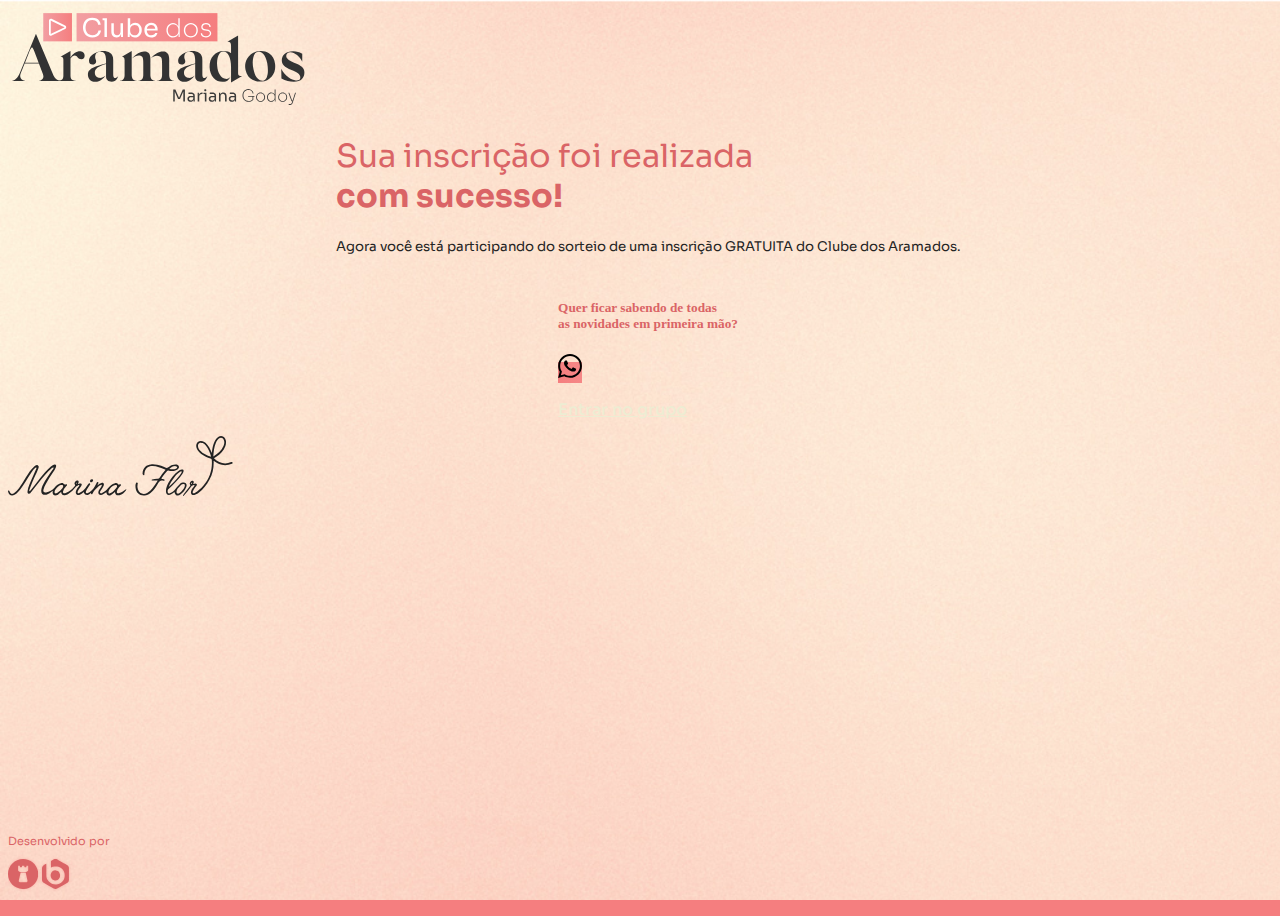
<file: obrigado.html>
<!DOCTYPE html>
<html lang="pt-br">

<head>
  
  <meta charset="UTF-8">
  <meta name="viewport" content="width=device-width, initial-scale=1, shrink-to-fit=no">
  <link href="https://cdn.jsdelivr.net/npm/bootstrap@5.3.0-alpha3/dist/css/bootstrap.min.css" rel="stylesheet" integrity="sha384-KK94CHFLLe+nY2dmCWGMq91rCGa5gtU4mk92HdvYe+M/SXH301p5ILy+dN9+nJOZ" crossorigin="anonymous">
  <!--
  <link rel="stylesheet" href="https://cdn.jsdelivr.net/npm/bootstrap-icons@1.10.5/font/bootstrap-icons.css">
  <link rel="stylesheet" href="css/aos.css">
  <link rel="stylesheet" href="https://kit.fontawesome.com/ca98b537e7.css" crossorigin="anonymous">
  <script src="https://kit.fontawesome.com/ca98b537e7.js" crossorigin="anonymous"></script>
  -->
  <link rel="stylesheet" href="sass/main.css">
  <link rel="stylesheet" href="sass/style.css">
  <link rel="stylesheet" href="fontes/stylesheet.css">
  <link rel="preconnect" href="https://fonts.gstatic.com" crossorigin>
<link href="https://fonts.googleapis.com/css2?family=Sora:wght@100;200;300;400;500;600;700;800&display=swap" rel="stylesheet">
  


    <link rel="shortcut icon" href="favicon.png" />
    <meta name="msapplication-TileColor" content="#f57e7f">
    <meta name="theme-color" content="#f57e7f">

    <meta property="og:site_name" content="Clube dos aramados">
    <meta name="site_name" content="Clube dos aramados">
    <meta property="og:title" content="Clube dos aramados" />
    <meta name="title" content="Clube dos aramados" />
    <meta property="og:description" content="Aprenda a conquistar sua independência financeira com Aramados Especiais.">
    <meta name="description" content="Aprenda a conquistar sua independência financeira com Aramados Especiais.">
    <meta property="og:url" content="http://www.marinaflorlacos.com.br" />
    <meta name="url" content="http://www.marinaflorlacos.com.br" />
    <meta property="og:image" itemprop="image" content="images/logo-aramados.webp" />
    <meta name="image" itemprop="image" content="images/logo-aramados.webp" />
    <meta property="og:image:type" content="image/jpeg">
    <meta name="image:type" content="image/jpeg">
    <meta property="og:image:width" content="600">
    <meta property="og:image:height" content="300">
    <meta property="og:type" content="website" />

  <title>Obrigada | Clube dos Aramados</title>

<!-- Google tag (gtag.js) -->
<script async src="https://www.googletagmanager.com/gtag/js?id=G-S54NS5V4MP"></script>
<script>
  window.dataLayer = window.dataLayer || [];
  function gtag(){dataLayer.push(arguments);}
  gtag('js', new Date());

  gtag('config', 'G-S54NS5V4MP');
</script>

  <!-- Meta Pixel Code -->
<script>
  !function(f,b,e,v,n,t,s)
  {if(f.fbq)return;n=f.fbq=function(){n.callMethod?
  n.callMethod.apply(n,arguments):n.queue.push(arguments)};
  if(!f._fbq)f._fbq=n;n.push=n;n.loaded=!0;n.version='2.0';
  n.queue=[];t=b.createElement(e);t.async=!0;
  t.src=v;s=b.getElementsByTagName(e)[0];
  s.parentNode.insertBefore(t,s)}(window, document,'script',
  'https://connect.facebook.net/en_US/fbevents.js');
  fbq('init', '978142606833517');
  fbq('track', 'PageView');
  fbq('track', 'Lead');
</script>
<noscript><img height="1" width="1" style="display:none"
  src="https://www.facebook.com/tr?id=978142606833517&ev=PageView&noscript=1"
/></noscript>
<!-- End Meta Pixel Code -->

</head>



<body data-bs-theme="light">

<!--
  <nav class="navbar fixed-top" >
    <div class="container nav-text">
      <a class="navbar-brand d-flex" href="#contato">
        <img loading=lazy src="images/start-branco.svg" height="24px" width="auto">
      </a>
      
      <button class="navbar-toggler" type="button" data-bs-toggle="collapse" data-bs-target="#navbarSupportedContent" aria-controls="navbarSupportedContent" aria-expanded="false" aria-label="Toggle navigation">
        <span class="navbar-toggler-icon"></span>
      </button>

      <div class="">
        <ul class="navbar-nav ms-auto">
          <li class="nav-item">
            <a class=" btn btn-outline-primary btn-click px-3" href="#contato">
              Contate-nos
            </a>
          </li>

        </ul>
      </div>
    </div>
    <div class="nav bg-shadow" style="will-change: opacity;"></div>
  </nav>
  -->



  <section id="obrigado" class="d-flex pb-0"> 
  
    <div class="container my-auto py-5">
      <div class="row pb-0 pb-md-5">
        <div class="col text-center">
          <img src="images/logo-cor.svg" alt="Clube dos Aramados" class="logo">
        </div>
      </div>
      <div class="row center-h pt-3">
        <div class="col-xl-5 col-md-6 col-10 py-3 ">
          <h1 class="c-primary-dark m-0 fw-400">
            Sua inscrição foi realizada<br>
            <b>com sucesso!</b>
          </h2>
          <h5 class="c-tertiary  fw-400">
            Agora você está participando do sorteio de uma inscrição GRATUITA do Clube dos Aramados. 
          </h5>
        </div>
      </div>
      <div class="row center-h">
        <div class="col-xl-5 col-md-6 py-3 text-center">
          <h5 class="c-primary-dark ft-secondary">
            Quer ficar sabendo de todas<br>
            as novidades em primeira mão?
          </h5>
          <a href="https://chat.whatsapp.com/GRoRjuoNL9oKlg0PJ7DCT4" target="_blank" class="btn btn-aramado btn-click px-4 py-2 d-inline-flex">
            <svg xmlns="http://www.w3.org/2000/svg" width="24" height="24" viewBox="0 0 24 24"><path d="M.057 24l1.687-6.163c-1.041-1.804-1.588-3.849-1.587-5.946.003-6.556 5.338-11.891 11.893-11.891 3.181.001 6.167 1.24 8.413 3.488 2.245 2.248 3.481 5.236 3.48 8.414-.003 6.557-5.338 11.892-11.893 11.892-1.99-.001-3.951-.5-5.688-1.448l-6.305 1.654zm6.597-3.807c1.676.995 3.276 1.591 5.392 1.592 5.448 0 9.886-4.434 9.889-9.885.002-5.462-4.415-9.89-9.881-9.892-5.452 0-9.887 4.434-9.889 9.884-.001 2.225.651 3.891 1.746 5.634l-.999 3.648 3.742-.981zm11.387-5.464c-.074-.124-.272-.198-.57-.347-.297-.149-1.758-.868-2.031-.967-.272-.099-.47-.149-.669.149-.198.297-.768.967-.941 1.165-.173.198-.347.223-.644.074-.297-.149-1.255-.462-2.39-1.475-.883-.788-1.48-1.761-1.653-2.059-.173-.297-.018-.458.13-.606.134-.133.297-.347.446-.521.151-.172.2-.296.3-.495.099-.198.05-.372-.025-.521-.075-.148-.669-1.611-.916-2.206-.242-.579-.487-.501-.669-.51l-.57-.01c-.198 0-.52.074-.792.372s-1.04 1.016-1.04 2.479 1.065 2.876 1.213 3.074c.149.198 2.095 3.2 5.076 4.487.709.306 1.263.489 1.694.626.712.226 1.36.194 1.872.118.571-.085 1.758-.719 2.006-1.413.248-.695.248-1.29.173-1.414z"/></svg>
            <p class="mb-0 ms-2 fw-500">
              Entrar no grupo
            </p>
          </a>
        </div>
      </div>
    </div>
  </section>
  <section id="logo">
    <div class="container">
      <div class="row">
        <div class="col text-center pb-5">
          <svg id="marinaflor" xmlns="http://www.w3.org/2000/svg" viewBox="0 0 318.11 84.94">              
            <g>
              <path class="fill-tertiary" d="m127.34,69.24c1.61-.99,3.11-2.19,4.96-2.71,2.58-.73,4,.67,3.31,3.28-.55,2.08-1.83,3.76-3.04,5.49-.68.97-1.36,1.96-1.91,3.01-.42.81-.74,1.82.06,2.54.68.62,1.61.38,2.38-.01,3.29-1.65,6.25-3.73,8.43-6.77,2.52-3.53,5.65-6.2,9.97-7.26,1.84-.45,3.37-.05,4.45,1.5.52.75.89.88,1.63.33.65-.49,1.49-.7,2.1.03.77.92-.04,1.59-.61,2.15-1.96,1.94-3.77,3.97-4.62,6.66-.34,1.07-.81,2.23.17,3.16.88.84,1.95.47,2.98.18,3.18-.88,5.82-2.72,8.36-4.73.42-.33.73-.89,1.42-.86.48.85-.14,1.47-.54,2.06-2.18,3.29-5.15,5.52-9.03,6.43-3.93.92-5.88-.43-6.4-4.58-1.21,1.07-2.34,2.09-3.5,3.07-.97.82-2.03,1.55-3.27,1.86-3,.75-4.62-.58-5.48-4.48-1.53,1.01-3.02,2.04-4.54,3-.96.61-2.01.99-3.18.97-2.36-.04-3.62-1.35-3.57-3.69.04-1.77.85-3.23,1.77-4.66.99-1.53,1.99-3.05,2.94-4.6.24-.39.5-.89.05-1.35-.46-.46-.94-.17-1.35.04-.74.38-1.53.75-2.15,1.3-3.53,3.1-7.1,6.17-9.21,10.52-.3.62-.61,1.41-1.39,1.44-1.04.04-.85-1.11-1.31-1.7-1.04.99-2.16,1.83-3.5,2.31-2.67.96-5.14-.13-6.05-2.82-.35-1.03-.67-.87-1.24-.34-1.4,1.29-2.87,2.49-4.67,3.16-1.59.59-3.18.68-4.57-.5-1.44-1.21-1.41-2.82-1.02-4.45.63-2.61,2.34-4.59,3.94-6.64.4-.51,1.21-1.09.72-1.79-.41-.59-1.16.04-1.76.11-1.23.15-2.08.78-2.91,1.77-2.97,3.55-6.03,7.03-9.91,9.66-1.34.91-2.75,1.71-4.28,2.23-3.82,1.29-6.09-.08-6.78-4.15-1.49.73-2.43,2.05-3.69,2.97-.91.67-1.83,1.32-2.92,1.63-3.17.9-5.64-1.14-5.41-4.46.05-.67.18-1.34.3-2.21-1.68,1.3-3.14,2.48-4.66,3.59-1.31.95-2.76,1.64-4.34,2.08-4.56,1.27-7.87-1.52-7.37-6.24.3-2.84,1.36-5.43,2.61-7.95,3.57-7.19,8.24-13.69,12.8-20.25.44-.63.9-1.26,1.29-1.92.37-.61,1.23-1.33.49-1.98-.65-.57-1.48.13-2.06.58-3.34,2.59-6.14,5.74-8.94,8.88-7.2,8.07-13.57,16.81-20.39,25.18-1.03,1.26-2.18,3.16-4.01,2.3-1.74-.82-1.29-2.92-1.02-4.57.81-5.04,3.02-9.61,4.98-14.25,2.27-5.36,4.65-10.67,6.96-16.01.3-.68.91-1.62.2-2.12-.65-.45-1.43.35-1.99.83-2.2,1.9-3.71,4.38-5.34,6.74-5.23,7.56-9.49,15.75-15.08,23.07-2.34,3.07-4.83,6.06-8.29,7.96-4.26,2.34-8.3.35-9.15-4.39-.11-.61-.41-1.32.4-1.64.91-.35,1.23.33,1.52,1.01.25.58.46,1.18.79,1.72,1.31,2.14,2.76,2.55,4.95,1.29,3.29-1.9,5.65-4.78,7.92-7.74,3.64-4.74,6.5-9.99,9.66-15.04,3.42-5.47,6.76-11.01,11.73-15.28,1.51-1.3,3.31-2.76,5.26-1.52,2.04,1.31.85,3.5.26,5.19-2.15,6.17-5.55,11.79-8,17.84-1.39,3.44-2.89,6.84-3.96,10.4-.29.97-.78,1.96-.42,3.07,1.23-.15,1.8-1.12,2.42-1.91,4.34-5.6,8.54-11.31,12.99-16.82,4.66-5.79,9.36-11.57,15.04-16.43.95-.81,2.03-1.52,3.14-2.08,1.1-.55,2.36-1.25,3.54-.2,1.23,1.1.68,2.47.26,3.73-.85,2.56-2.37,4.76-3.88,6.96-3.64,5.33-7.27,10.67-10.26,16.4-1.36,2.61-2.73,5.22-3.36,8.13-.64,2.95.78,4.56,3.77,4.03,4.7-.83,8.75-2.99,11.85-6.66,2.69-3.18,5.7-5.78,9.94-6.62.96-.19,1.9-.17,2.62.37,1.29.98,2.22,2.31,4.3,1.24.8-.41,1.48.9.73,1.88-.63.83-1.44,1.53-2.17,2.29-1.53,1.6-2.58,3.49-3.15,5.62-.63,2.35.39,3.45,2.73,2.88,3.34-.81,6.2-2.61,8.77-4.83,1.38-1.19,2.65-2.51,3.86-3.87,1-1.13,2.46-1.97.99-4.08-1.14-1.64,1.39-4.94,3.49-5.03,1.56-.07,2.49,1.11,2,2.62-.23.72-.61,1.39-.93,2.13.95.27,1.64-.39,2.43-.55,1-.2,2.04-.39,2.72.53.7.95.09,1.9-.46,2.71-1.06,1.57-2.23,3.06-3.31,4.62-.76,1.1-1.3,2.32-1.71,3.59-.22.69-.35,1.41.24,1.97.59.56,1.33.42,1.96.08,3.42-1.83,6.64-3.9,8.92-7.15,1.41-2.01,2.82-4.02,4.27-5.99.39-.53.82-1.35,1.67-.76.81.56.9,1.37.31,2.21-1.25,1.78-2.51,3.55-3.71,5.35-.89,1.34-1.76,2.72-2.09,4.33-.37,1.78.42,2.59,2.18,2.17,1.1-.26,2.02-.92,2.98-1.51,4.36-2.69,7.02-6.73,9.13-11.24.33-.7.72-1.36,1.05-2.06.46-.97,1.16-1.17,2.06-.66.94.53.37,1.16.08,1.78-.24.5-.45,1.02-.67,1.53-.25.21-.75.42-.41.78.22.23.56-.15.75-.42Zm-49.2,1.93c0-1.63-1.03-2.21-3.2-1.8-3.58.68-8.56,6.07-9.02,9.77-.23,1.81.56,2.53,2.33,2.01.79-.23,1.58-.61,2.26-1.09,2.59-1.83,4.72-4.16,6.76-6.57.56-.66.82-1.46.87-2.32Zm74.11-1.9c-4.01-.05-10.17,6.23-10.11,10.36.03,1.82,1.17,2.02,2.42,1.5,4.15-1.74,6.93-5.06,9.48-8.59.19-.26.22-.67.26-1.01.16-1.45-.37-2.32-2.04-2.25Zm-54.76-3.59q-1.44,1.14-.99,2.5c.65-.65,1.25-1.28.99-2.5Z"/>
              <path class="fill-tertiary" d="m279.65,9.56c4.05,3.83,6.59,8.63,8.81,14.34.62-4.17,1.08-7.7,2.12-11.12.92-3.04,2.08-5.96,3.98-8.53.84-1.14,1.81-2.15,2.99-2.93,3.72-2.47,7.92-1.39,9.94,2.6,1.74,3.43,1.44,6.95.19,10.42-2.38,6.57-7.22,11.07-12.76,14.97-1.08.76-2.21,1.47-3.33,2.21,6.93,6.8,15.35,9.54,24.4,5.39,1.01-.46,1.44-.34,1.93.65.56,1.15-.23,1.3-.93,1.62-4.62,2.09-9.37,2.63-14.38,1.63-3.76-.75-7.01-2.4-10.02-4.67-.39-.3-.56-1.22-1.24-.74-.46.33-.21,1.05-.12,1.6-.05,8.84-1.74,17.32-6.09,25.07-3.93,7.01-8.53,13.54-15.16,18.34-1.87,1.35-3.77,2.72-6.15,3.03-3.67.49-5.59-1.75-4.61-5.36.48-1.79,1.41-3.35,2.55-4.79.48-.61.98-1.19,1.43-1.81.36-.5,1.06-1.03.73-1.63-.39-.71-1.12-.04-1.71,0-1.43.1-2.36.89-3.17,2.06-2.82,4.11-5.89,8.03-9.35,11.63-.54.56-.98,1.36-2.17,1.4.42-1.57,1.43-2.65,2.28-3.78,2.53-3.36,5.11-6.68,7.69-10,.6-.77.86-1.28.17-2.33-1.39-2.1.92-5.72,3.43-5.64,1.44.04,2.25,1.19,1.81,2.61-.18.6-.45,1.17-.67,1.76-.06.14-.12.27-.18.41.17,0,.33,0,.5,0,1.51-.27,3.29-1.71,4.46-.03,1.23,1.76-.69,3.03-1.62,4.32-1.39,1.94-2.8,3.85-3.61,6.13-.31.87-.68,1.83.21,2.51.78.6,1.62.15,2.36-.28,4.76-2.81,8.84-6.44,12.4-10.63,8.82-10.39,12.74-22.39,11.75-36.01-.1-1.38-.67-1.88-1.91-2.25-4.46-1.33-8.7-3.15-12.5-5.88-3.07-2.2-5.67-4.83-7.01-8.46-1.29-3.48-.59-6.98,1.71-8.92,2.36-2,5.58-2,9.03,0,.36.21.74.39,1.11.59,0,0,.05.03.05.03.22.17.43.34.65.5Zm11.02,19.5c6.29-3.88,11.55-8.16,14.39-14.76,1.22-2.85,1.7-5.81.47-8.79-1.32-3.22-4.21-3.99-6.98-1.89-2.02,1.54-3.23,3.67-4.2,5.94-2.61,6.1-3.27,12.57-3.68,19.5Zm-3.07.42c-1.78-6.02-3.81-11.35-7.55-15.87-1.22-1.47-2.62-2.75-4.37-3.55-1.66-.76-3.39-1.07-5,.07-1.62,1.15-1.87,2.87-1.65,4.7.27,2.25,1.4,4.09,2.87,5.73,4.13,4.58,9.55,6.89,15.7,8.92Zm-26.97,36.26c-1.16.23-1.49.95-1.55,1.88-.02.34.31.59.49.46.72-.54,1.15-1.26,1.06-2.34Zm30.79-30.68s-.07-.13-.11-.13c-.04,0-.09.06-.14.1.06.05.12.1.18.15.03-.04.05-.08.08-.12Z"/>
              <path class="fill-tertiary" d="m212.01,63.05c-2.74,0-5.11,0-7.48,0-.38,0-.94.24-1.1-.28-.2-.61.37-.85.8-1.03,2.51-1.07,5.17-1.28,7.84-1.21,1.18.03,1.92-.32,2.56-1.32,2.32-3.6,4.79-7.09,7.63-10.31.34-.39,1.43-.93.04-1.49-5.79-2.32-11.45-5.05-17.9-5.03-6.13.01-10.19,3.49-11.13,9.56-.06.42-.02.87-.18,1.24-.33.76.59,2.28-.65,2.23-1.3-.06-2.01-1.39-1.93-2.83.18-3.49,1.28-6.6,3.88-9.04,2.19-2.05,4.86-3.03,7.8-3.28,5.04-.44,9.94.27,14.69,2.01,1.71.63,3.48,1.18,5.09,2.02,2.25,1.17,4.01,1.24,6.14-.6,2.58-2.22,5.86-3.28,9.37-3.18,2.03.06,3.88.69,4.47,2.81.59,2.1-.84,3.47-2.45,4.44-3.65,2.19-7.64,2.26-11.63,1.33-1.51-.35-2.31.12-3.21,1.14-2.5,2.85-4.8,5.85-7,8.94-.77,1.09-.63,1.6.74,1.65.21,0,.43.02.63.08,1.11.34,2.87.42,2.65,1.83-.22,1.43-1.86.5-2.67.33-3.05-.64-4.68.6-6.08,3.26-2.85,5.42-6.22,10.51-11.17,14.33-2.49,1.92-5.29,3.23-8.46,3.47-7.01.53-12.22-4.11-12.74-11.3-.13-1.81-.33-3.66.44-5.4.38-.85.92-1.69,2.06-1.34,1.29.4.58,1.35.43,2.09-.5,2.46-.4,4.87.38,7.27,1.94,5.97,7.52,8.25,13.1,5.34,1.75-.92,3.34-2.09,4.72-3.49,4.07-4.12,7.11-8.98,10.29-14.21Zm16.3-16.44c3.49.6,6.41,1.01,9.3-.23,1.05-.45,2.15-1.11,1.86-2.44-.27-1.27-1.53-1.26-2.58-1.29-3.32-.1-5.71,1.78-8.58,3.97Z"/>
              <path class="fill-tertiary" d="m235.67,79.44c-1.58,1.07-3.09,2.21-4.71,3.14-4.01,2.3-7.36.33-7.36-4.31,0-4.18,1.46-7.97,3.35-11.61,3.5-6.76,8.27-12.49,14.34-17.11,1.34-1.02,2.79-1.9,4.51-2.14,2.29-.32,3.16.61,2.68,2.89-.28,1.32-.95,2.49-1.67,3.61-3.86,5.92-8.86,10.85-13.87,15.77-1.7,1.67-3.35,3.43-5.25,4.85-1.88,1.41-1.81,3.22-1.54,5.09.25,1.73,1.68,1.88,2.92,1.35,3.26-1.39,6.26-3.31,8.21-6.3,1.8-2.75,4.26-4.81,6.47-7.14.55-.58,1.42-.91,2.2-1.18,1.97-.7,4.02-1.1,5.72.55,1.74,1.68,1.31,3.77.57,5.7-1.58,4.1-4.36,7.37-7.83,9.97-4.17,3.13-7.39,1.93-8.73-3.11Zm-8.15-7.26c5.73-4.88,10.81-10.35,15.42-16.26.9-1.15,1.66-2.43,2.4-3.69.34-.58.88-1.35.33-1.93-.7-.75-1.44,0-2.04.38-3.33,2.05-5.92,4.89-8.28,7.95-3.19,4.16-6.13,8.48-7.83,13.55Zm13.32,9.46c.19-.04.54-.09.87-.19,3.25-.99,8.55-7.83,8.71-11.23.08-1.61-.86-2.38-2.48-2.3-2.25.11-3.31,1.91-4.68,3.2-2.2,2.08-4.26,4.31-4.64,7.52-.22,1.84.61,2.99,2.22,3.01Z"/>
              <path class="fill-tertiary" d="m118.03,65.65c-1.31-.04-1.97-.69-1.92-1.82.07-1.49.93-2.52,2.42-2.67,1.03-.11,2.03.42,1.93,1.64-.12,1.49-1,2.52-2.43,2.85Z"/>
              <path class="fill-tertiary" d="m127.34,69.24c-.19.26-.53.65-.75.42-.34-.36.16-.57.41-.78l.34.36Z"/>
              <path class="fill-tertiary" d="m291.42,35.06s-.05.08-.08.12c-.06-.05-.12-.1-.18-.15.05-.04.1-.11.14-.1.04,0,.08.09.11.13Z"/>
            </g>
          </svg>
        </div>
      </div>
    </div>
  </section>
  <section id="end"></section>
    <footer >
  
      <div class="container">
        
        <div class="row">
          <div class="col text-center">
            <p class="small mb-2">
              Desenvolvido por
            </p>
          </div>
        </div>
        <div class="row">
          <div class="col d-flex justify-content-center">
            <a href="https://www.joaoroquedesign.com/wpp" target="_blank" class="mx-2 px-2">
              <span class="jroque small">
                João Roque
              </span>
              <svg id="jr-logo" viewBox="0 0 66.28 65.76" >              
                <g id="jr">
                  <path d="M33.1,0C14.8,0,0,14.7,0,32.9s14.8,32.9,33.1,32.9S66.3,51,66.3,32.9S51.4,0,33.1,0z M40.2,50.7H26.1
    c-1.7,0-2.9-1.5-2.5-3.2l4-17.9h11.2l4,17.9C43.1,49.2,41.8,50.7,40.2,50.7z M44.2,24.9c0,0.5-0.2,1-0.7,1.3l-3.4,2.5h-14l-3.4-2.5
    c-0.4-0.3-0.6-0.8-0.6-1.3V15h4v2.2c0,0.5,0.5,1,1,1h2.5c0.5,0,1-0.5,1-1V15h5.2v2.2c0,0.5,0.5,1,1,1h2.5c0.5,0,1-0.5,1-1V15h0l0,0
    v0h4V24.9z"/>
                </g>
              </svg>
            </a>
            <a href="https://wa.me/5587988735301" target="_blank" class="mx-2 px-2">
              <svg id="believe-logo" viewBox="0 0 297.74 331.03">
                <g id="believe">
                  <path d="m297.58,164.06c0,20.87-.44,41.76.13,62.62.48,17.5-7.27,29.27-22.09,37.67-31.14,17.66-62.06,35.72-93.11,53.55-6.53,3.75-13.07,7.52-19.89,10.67-2.83,1.31-6.4,1.34-9.63,1.37-5.14.05-10.61.65-15.34-.86-6.2-1.98-11.94-5.56-17.66-8.84-33.7-19.32-67.41-38.62-100.94-58.21C6.6,254.77.23,243.26.15,228.98c-.25-42.08-.11-84.16-.07-126.24,0-9.86,3.62-18.02,9.98-25.83,7.6-9.33,33.71-22.41,36.58-24.21.3-.19.66-.27.99-.39.07.35.2.7.2,1.05,0,41.87-.17,83.75.12,125.61.07,9.28,1.1,18.7,3,27.79,1.49,7.13,4.17,14.33,7.85,20.59,4.68,7.95,10.25,15.63,16.67,22.22,6.03,6.19,13.55,10.97,20.64,16.04,3.61,2.58,7.55,4.9,11.66,6.57,16.24,6.62,33.16,9.75,50.73,8.69,10.93-.66,21.48-2.92,31.87-6.59,11.65-4.12,21.33-11.08,29.99-19.46,5.25-5.08,9.27-11.4,14.19-16.85,5.6-6.22,8.4-13.81,10.75-21.48,2.12-6.94,3.43-14.19,4.41-21.39,1.99-14.54.92-28.98-2.99-43.14-1.32-4.79-2.76-9.63-4.82-14.13-12.23-26.64-31.98-44.91-60.55-52.72-14.19-3.88-28.75-4.25-43.35-2.79-13.54,1.36-26.33,5.16-38.18,11.94-.11.06-.98-.67-.98-1.04-.05-11.87,0-23.75-.04-35.62-.03-11-.19-21.99-.12-32.98,0-.96,1.12-2.21,2.05-2.8,4.17-2.63,8.44-5.09,12.7-7.56,6.01-3.49,11.93-7.17,18.11-10.32C139.27-.03,147.62-.61,156.17.49c8,1.03,14.41,5.57,21.11,9.42,6.55,3.76,12.93,7.8,19.47,11.58,9.51,5.49,19.1,10.84,28.64,16.27,9.08,5.16,18.15,10.34,27.21,15.53,9.02,5.17,18.24,10.03,26.99,15.63,11.37,7.26,18.06,17.52,18.01,31.53-.07,21.21-.02,42.41-.02,63.62Z"/>
                  <path d="m95.72,181.48c.03-9.48,1.06-17.84,4.59-25.6,1.65-3.64,4.06-7.02,6.55-10.18,2.84-3.6,5.7-7.47,9.36-10.07,10.69-7.6,22.73-11.36,35.96-9.92,8.26.9,15.91,3.38,23.23,7.89,8.15,5.01,12.53,12.55,17.45,20.08,11.38,17.43,8.44,49.28-5.6,65.16-9.5,10.74-21.23,16.82-35.51,17.8-4,.27-8.12.37-12.05-.29-13.88-2.33-25.68-8.36-33.91-20.27-5.96-8.62-8.74-18.31-9.72-28.6-.22-2.32-.28-4.65-.35-5.98Z"/>
                </g>
              </svg>
              <span class="believe small">
                Agência Believe
              </span>
            </a>
          </div>
        </div>
      </div>
    </footer>






  


  


  



  

  <script src="script/jquery.3.5.1.js"></script>
  <script src="https://cdn.jsdelivr.net/npm/bootstrap@5.0.2/dist/js/bootstrap.min.js" integrity="sha384-cVKIPhGWiC2Al4u+LWgxfKTRIcfu0JTxR+EQDz/bgldoEyl4H0zUF0QKbrJ0EcQF" crossorigin="anonymous"></script>
  <!--
    <script src="https://cdn.jsdelivr.net/npm/bootstrap@5.3.0-alpha3/dist/js/bootstrap.bundle.min.js" integrity="sha384-ENjdO4Dr2bkBIFxQpeoTz1HIcje39Wm4jDKdf19U8gI4ddQ3GYNS7NTKfAdVQSZe" crossorigin="anonymous"></script>
  <script src="script/main.js"></script>
  <script src="script/popper.js"></script>
  <script src="script/aos.js"></script>
  <script>
    AOS.init({
      duration: 1500,
    });
  </script>
  
  <script src="https://cdn.rawgit.com/dixonandmoe/rellax/master/rellax.min.js"></script>
  <script>
    var rellax = new Rellax('.rellax');
  </script>
-->



</body>

</html>
</file>
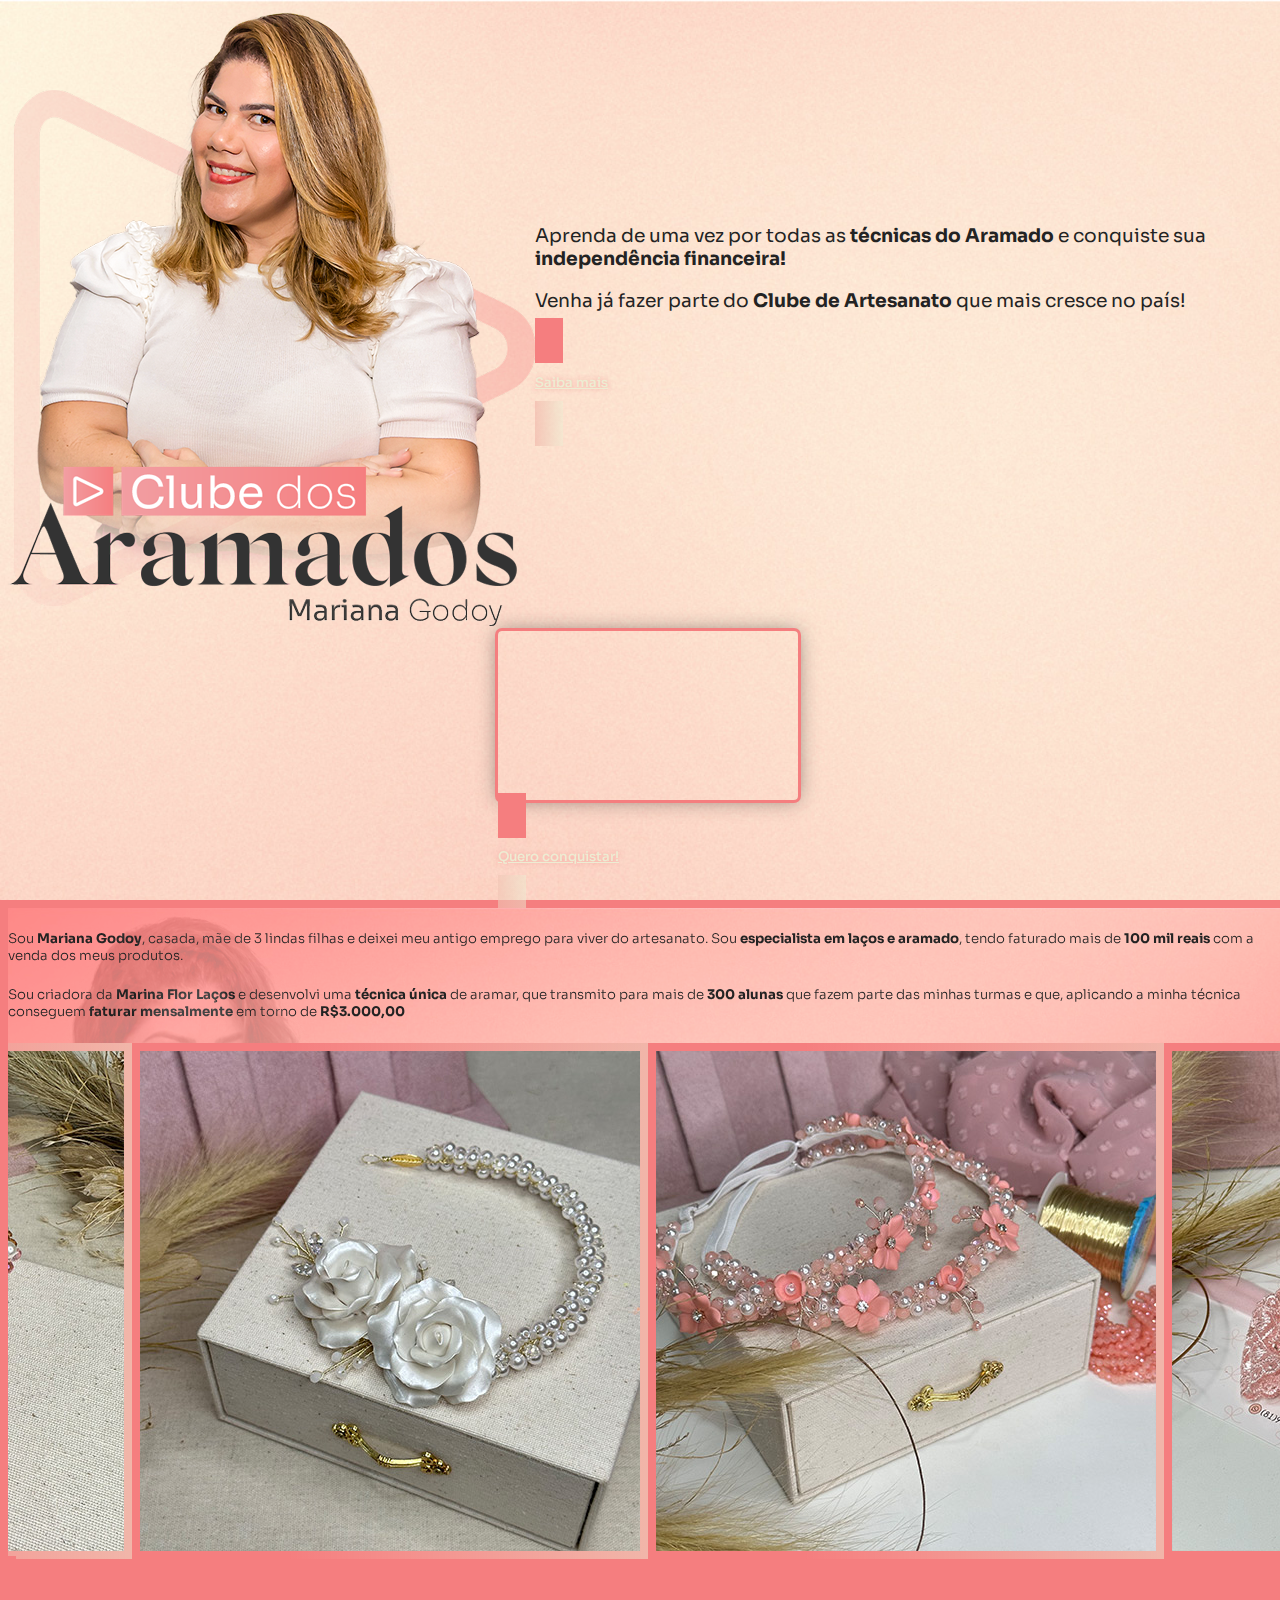
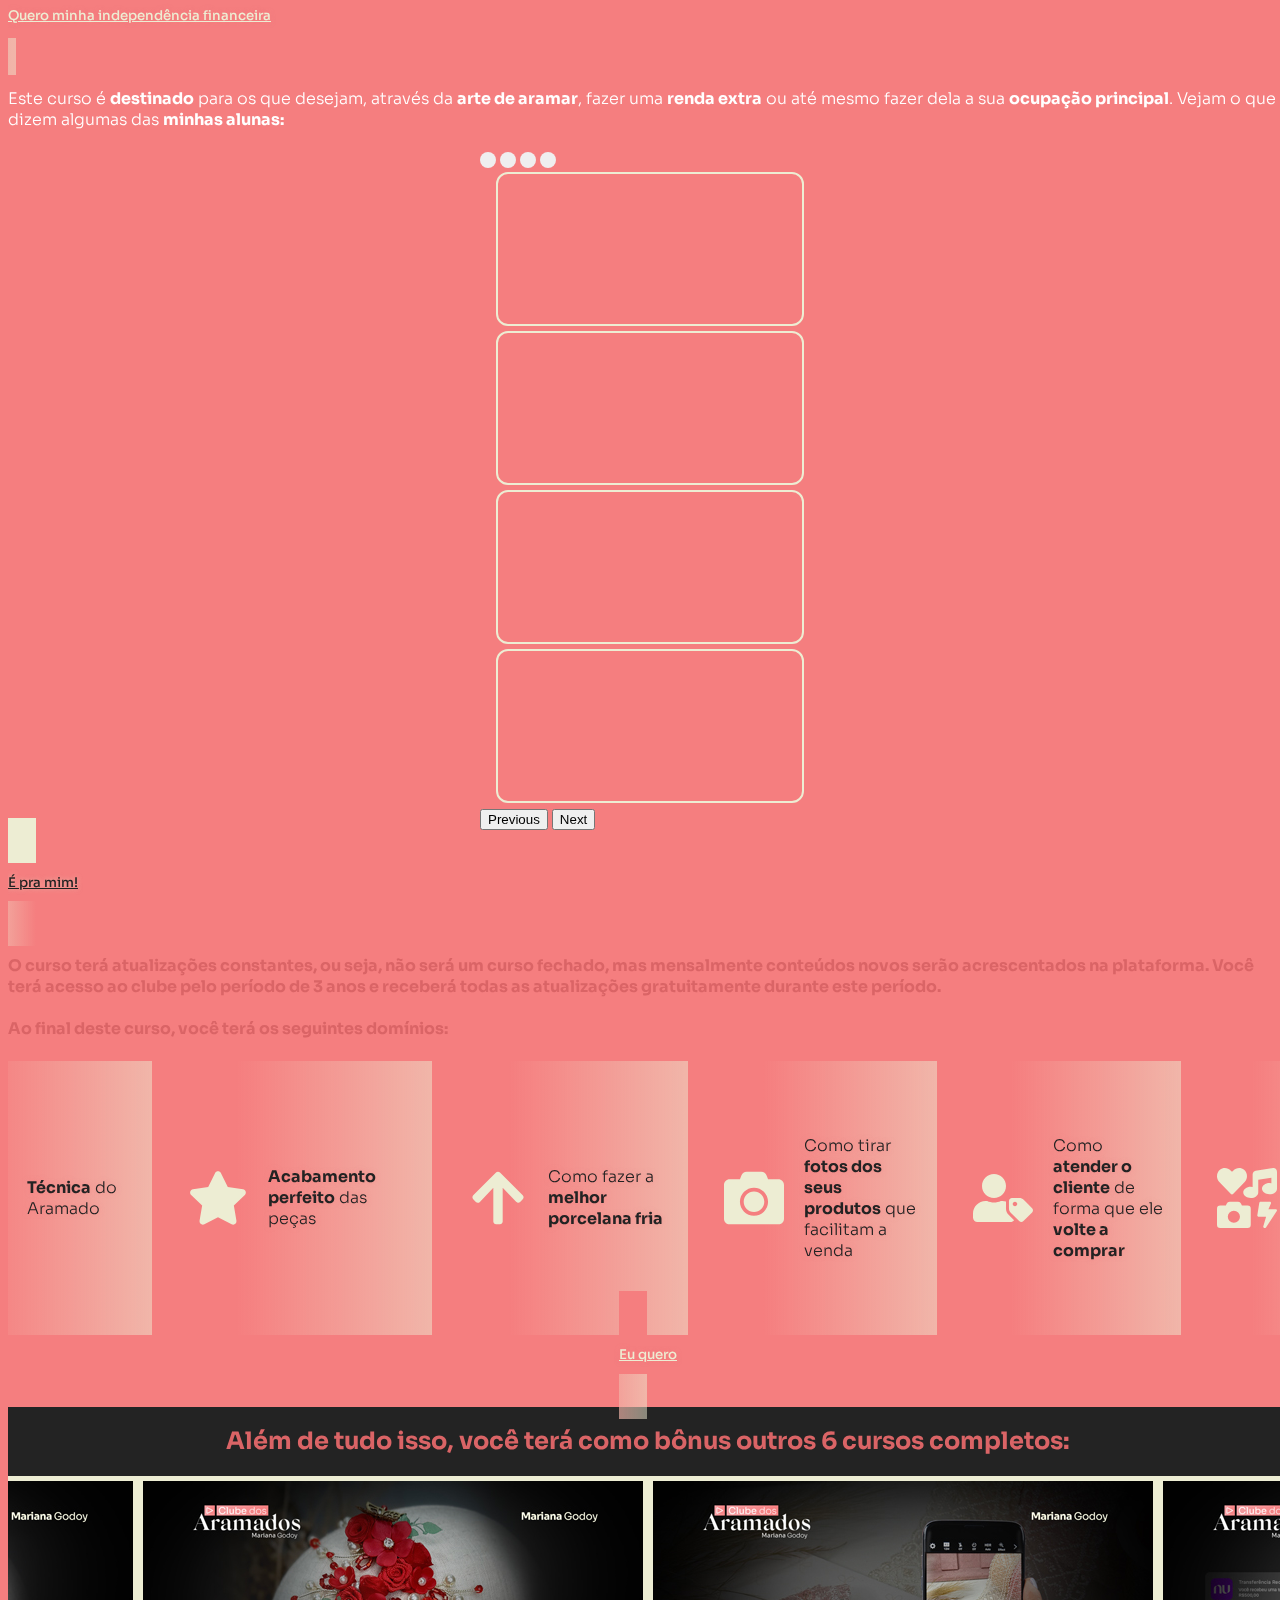
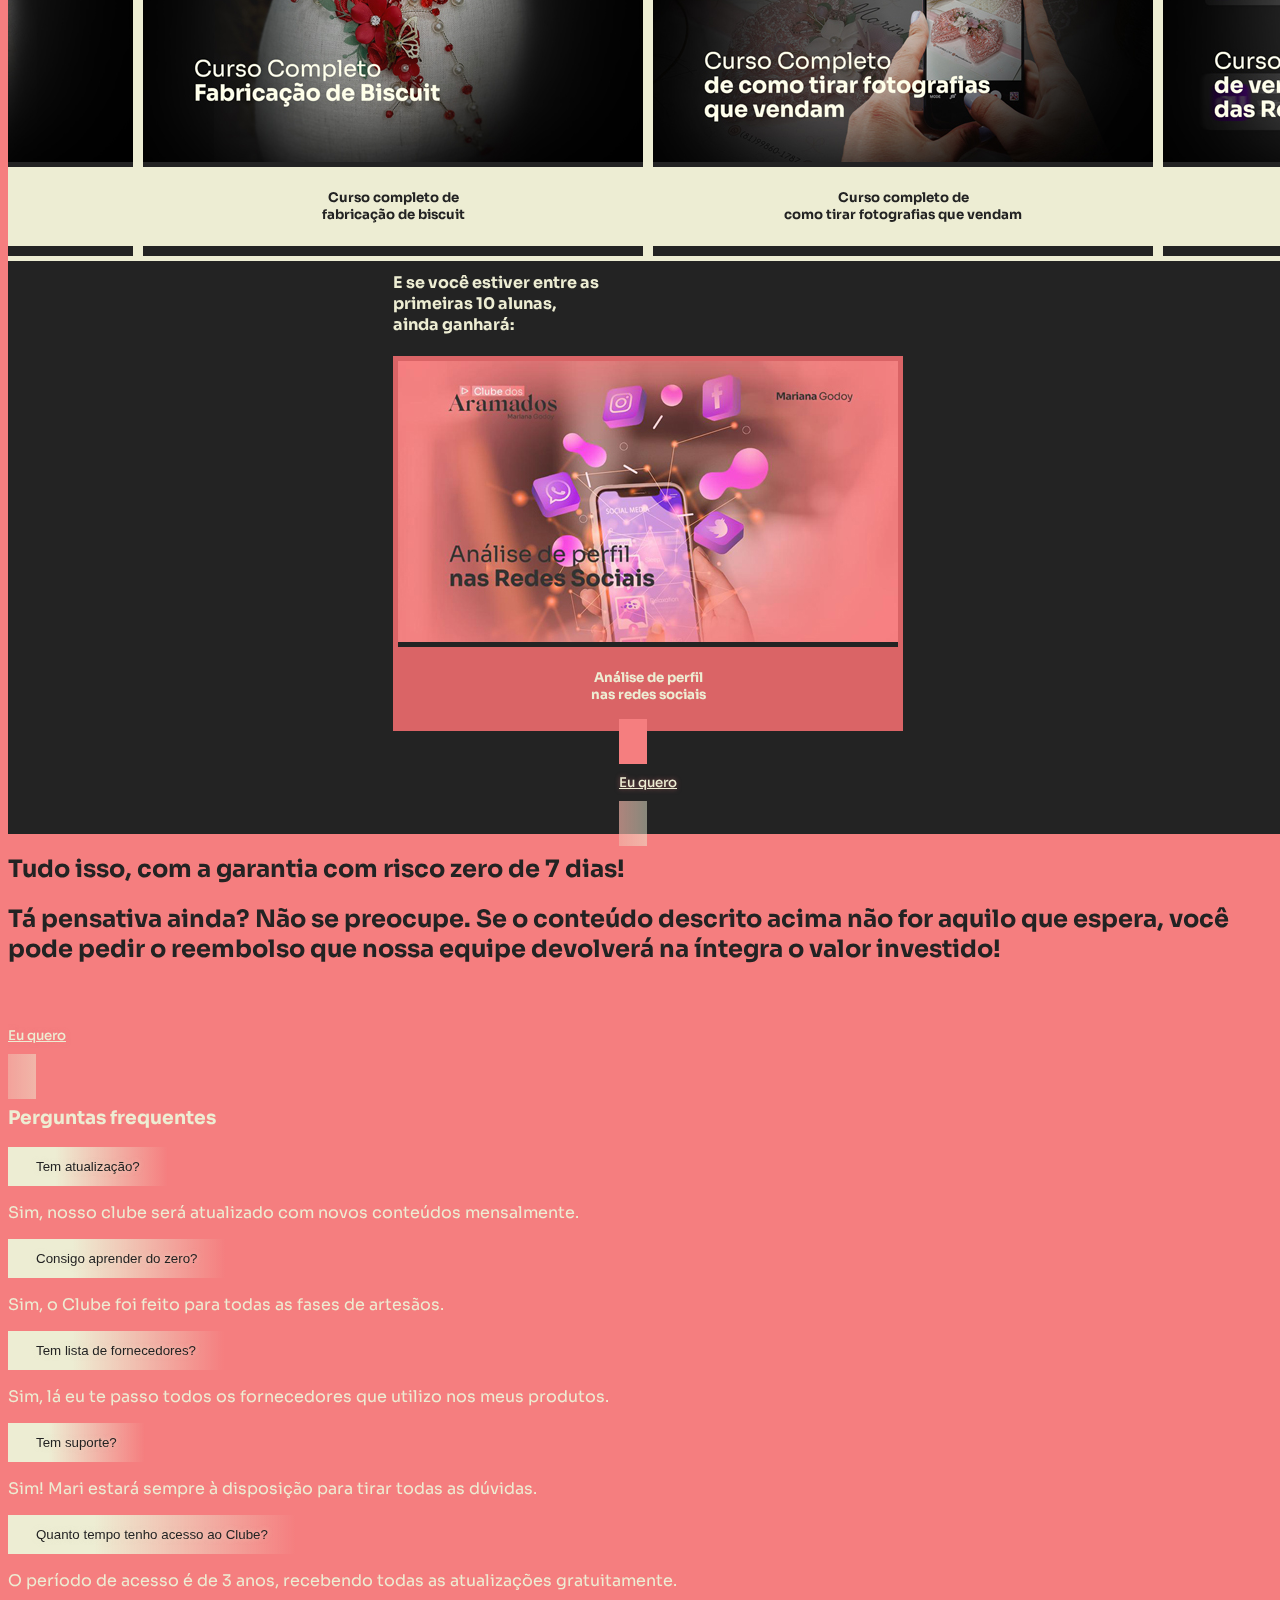
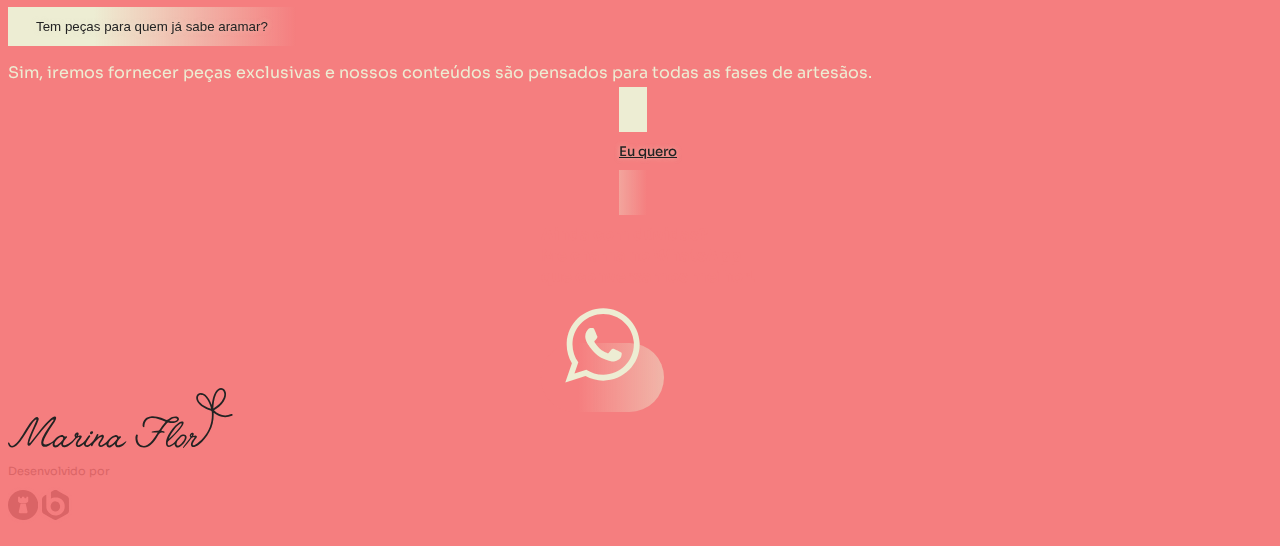
<file: old-index.html>
<!DOCTYPE html>
<html lang="pt-br">

<head>
  
  <meta charset="UTF-8">
  <meta name="viewport" content="width=device-width, initial-scale=1, shrink-to-fit=no">
  <link href="https://cdn.jsdelivr.net/npm/bootstrap@5.3.0-alpha3/dist/css/bootstrap.min.css" rel="stylesheet" integrity="sha384-KK94CHFLLe+nY2dmCWGMq91rCGa5gtU4mk92HdvYe+M/SXH301p5ILy+dN9+nJOZ" crossorigin="anonymous">
  <!--
  <link rel="stylesheet" href="https://cdn.jsdelivr.net/npm/bootstrap-icons@1.10.5/font/bootstrap-icons.css">
  <link rel="stylesheet" href="https://kit.fontawesome.com/ca98b537e7.css" crossorigin="anonymous">
  <script src="https://kit.fontawesome.com/ca98b537e7.js" crossorigin="anonymous"></script>
  <link rel="stylesheet" href="https://cdnjs.cloudflare.com/ajax/libs/OwlCarousel2/2.3.4/assets/owl.carousel.min.css">
-->
  <link rel="stylesheet" href="sass/main.css">
  <link rel="stylesheet" href="sass/style.css">
  <link rel="stylesheet" href="fontes/stylesheet.css">
  <link rel="preconnect" href="https://fonts.googleapis.com">
<link rel="preconnect" href="https://fonts.gstatic.com" crossorigin>
<link href="https://fonts.googleapis.com/css2?family=Sora:wght@100;200;300;400;500;600;700;800&display=swap" rel="stylesheet">


    <link rel="shortcut icon" href="favicon.png" />
    <meta name="msapplication-TileColor" content="#f57e7f">
    <meta name="theme-color" content="#f57e7f">

    <meta property="og:site_name" content="Clube dos aramados">
    <meta name="site_name" content="Clube dos aramados">
    <meta property="og:title" content="Clube dos aramados" />
    <meta name="title" content="Clube dos aramados" />
    <meta property="og:description" content="Aprenda de uma vez por todas as técnicas do Aramado e conquiste sua independência financeira!">
    <meta name="description" content="Aprenda de uma vez por todas as técnicas do Aramado e conquiste sua independência financeira!">
    <meta property="og:url" content="http://www.marinaflorlacos.com.br" />
    <meta name="url" content="http://www.marinaflorlacos.com.br" />
    <meta property="og:image" itemprop="image" content="images/logo-aramados.webp" />
    <meta name="image" itemprop="image" content="images/logo-aramados.webp" />
    <meta property="og:image:type" content="image/jpeg">
    <meta name="image:type" content="image/jpeg">
    <meta property="og:image:width" content="600">
    <meta property="og:image:height" content="300">
    <meta property="og:type" content="website" />

  <title>Clube dos Aramados</title>


  <!-- Google tag (gtag.js) -->
<script async src="https://www.googletagmanager.com/gtag/js?id=G-S54NS5V4MP"></script>
<script>
  window.dataLayer = window.dataLayer || [];
  function gtag(){dataLayer.push(arguments);}
  gtag('js', new Date());

  gtag('config', 'G-S54NS5V4MP');
</script>

<!-- Meta Pixel Code -->
<script>
  !function(f,b,e,v,n,t,s)
  {if(f.fbq)return;n=f.fbq=function(){n.callMethod?
  n.callMethod.apply(n,arguments):n.queue.push(arguments)};
  if(!f._fbq)f._fbq=n;n.push=n;n.loaded=!0;n.version='2.0';
  n.queue=[];t=b.createElement(e);t.async=!0;
  t.src=v;s=b.getElementsByTagName(e)[0];
  s.parentNode.insertBefore(t,s)}(window, document,'script',
  'https://connect.facebook.net/en_US/fbevents.js');
  fbq('init', '978142606833517');
  fbq('track', 'PageView');
  </script>
  <noscript><img height="1" width="1" style="display:none"
  src="https://www.facebook.com/tr?id=978142606833517&ev=PageView&noscript=1"
  /></noscript>
  <!-- End Meta Pixel Code -->

</head>



<body data-bs-theme="light">

<!--
  <nav class="navbar fixed-top" >
    <div class="container nav-text">
      <a class="navbar-brand d-flex" href="#contato">
        <img loading=lazy src="images/start-branco.svg" height="24px" width="auto">
      </a>
      
      <button class="navbar-toggler" type="button" data-bs-toggle="collapse" data-bs-target="#navbarSupportedContent" aria-controls="navbarSupportedContent" aria-expanded="false" aria-label="Toggle navigation">
        <span class="navbar-toggler-icon"></span>
      </button>

      <div class="">
        <ul class="navbar-nav ms-auto">
          <li class="nav-item">
            <a class=" btn btn-outline-primary btn-click px-3" href="#contato">
              Contate-nos
            </a>
          </li>

        </ul>
      </div>
    </div>
    <div class="nav bg-shadow" style="will-change: opacity;"></div>
  </nav>
  -->

<section id="vendas">

  <section id="home" class="d-flex pb-0"> 
  
    <div class="container my-auto ">
      <div class="row center-s py-5 ">
        <div class="col-lg-5 col-md-6 d-flex justify-content-end justify-content-md-center align-items-end">
          <img src="images/mari-play.png"  alt="Marina" class="img-fluid" >
        </div>
        <div class="col-lg-5 col-md-6 pt-5 pb-md-5 pb-0 text">
          
          <h3 class="c-tertiary title mb-4 fw-400">
            Aprenda de uma vez por todas as <b>técnicas do Aramado</b> e conquiste sua <b>independência financeira!</b>
          </h3>
          <h3 class="c-tertiary title mb-4 fw-400">
            Venha já fazer parte do <b>Clube de Artesanato</b> que mais cresce no país!
          </h3>
          
          <div class="neon">
            <a href="#video" class="btn text-uppercase btn-aramado">
              <h5 class="mb-0 fw-500">
                Saiba mais
              </h5>
            </a>
          </div>
        </div>
      </div>
      
    </div>
  </section>


  <section id="video" class="py-5">
    <div class="container">
      <div class="row center-h">
        <div class="col-10">
          <div class="video ratio ratio-16x9 mx-auto">
            <iframe class="border-radius-075" width="100%" height="100%" src="https://www.youtube.com/embed/YpB2uT-aGaI" title="YouTube video player" frameborder="0" allow="accelerometer; autoplay; clipboard-write; encrypted-media; gyroscope; picture-in-picture; web-share" allowfullscreen>
            </iframe>
          </div>
          <div class="text-center pt-5">
            <div class="neon mx-auto">
              <a href="https://pay.hotmart.com/I87665083V?off=ppd03ces" class="btn text-uppercase btn-aramado">
                <h5 class="mb-0 fw-500">
                  Quero conquistar!
                </h5>
              </a>
            </div>
          </div>
        </div>
      </div>
  
    </div>
  </section>

  <section id="sou" class="pt-5 pb-md-5 pb-0">
    <div class="container">
      <div class="row center-s ">
        <div class="col-xl-5 col-md-6 col-11">
          
        </div>
        <div class="col-xl-5 col-md-6 col-11 py-4 title">
          
          <h5 class="c-tertiary fw-300">
            Sou <b>Mariana Godoy</b>, casada, mãe de 3 lindas filhas e deixei meu antigo emprego para viver do
            artesanato. Sou <b>especialista em laços e aramado</b>, tendo faturado mais de <b>100 mil reais</b> com a venda
            dos meus produtos.
          </h5>
          <h5 class="c-tertiary fw-300 mb-3">
            Sou criadora da <b>Marina Flor Laços</b> e desenvolvi uma <b>técnica única</b> de aramar, que transmito para
            mais de <b>300 alunas</b> que fazem parte das minhas turmas e que, aplicando a minha técnica
            conseguem <b>faturar mensalmente</b> em torno de <b>R$3.000,00</b>
          </h3>
          
        </div>
      </div>
    </div>
  </section>

  <section id="fotos" class="py-5">
    <div class="container">
      <div class="row center-h px-1">

            <div class="col-lg-3 col-md-4 col-6 p-1 p-sm-2"><a data-fslightbox="gallery" href="images/fotos/foto-1.jpg"><img class="img-fluid btn-aramado" loading="lazy" src="images/fotos/foto-1.jpg" alt="image 1"></a></div>
            <div class="col-lg-3 col-md-4 col-6 p-1 p-sm-2"><a data-fslightbox="gallery" href="images/fotos/foto-2.jpg"><img class="img-fluid btn-aramado" loading="lazy" src="images/fotos/foto-2.jpg" alt="image 2"></a></div>
            <div class="col-lg-3 col-md-4 col-6 p-1 p-sm-2"><a data-fslightbox="gallery" href="images/fotos/foto-3.jpg"><img class="img-fluid btn-aramado" loading="lazy" src="images/fotos/foto-3.jpg" alt="image 3"></a></div>
            <div class="col-lg-3 col-md-4 col-6 p-1 p-sm-2"><a data-fslightbox="gallery" href="images/fotos/foto-4.jpg"><img class="img-fluid btn-aramado" loading="lazy" src="images/fotos/foto-4.jpg" alt="image 4"></a></div>
            <div class="col-lg-3 col-md-4 col-6 p-1 p-sm-2"><a data-fslightbox="gallery" href="images/fotos/foto-5.jpg"><img class="img-fluid btn-aramado" loading="lazy" src="images/fotos/foto-5.jpg" alt="image 5"></a></div>
            <div class="col-lg-3 col-md-4 col-6 p-1 p-sm-2"><a data-fslightbox="gallery" href="images/fotos/foto-6.jpg"><img class="img-fluid btn-aramado" loading="lazy" src="images/fotos/foto-6.jpg" alt="image 6"></a></div>
            <div class="col-lg-3 col-md-4 col-6 p-1 p-sm-2"><a data-fslightbox="gallery" href="images/fotos/foto-7.jpg"><img class="img-fluid btn-aramado" loading="lazy" src="images/fotos/foto-7.jpg" alt="image 7"></a></div>
            <div class="col-lg-3 col-md-4 col-6 p-1 p-sm-2"><a data-fslightbox="gallery" href="images/fotos/foto-8.jpg"><img class="img-fluid btn-aramado" loading="lazy" src="images/fotos/foto-8.jpg" alt="image 8"></a></div>
            <div class="col-lg-3 col-md-4 col-6 p-1 p-sm-2"><a data-fslightbox="gallery" href="images/fotos/foto-9.jpg"><img class="img-fluid btn-aramado" loading="lazy" src="images/fotos/foto-9.jpg" alt="image 9"></a></div>
            <div class="col-lg-3 col-md-4 col-6 p-1 p-sm-2"><a data-fslightbox="gallery" href="images/fotos/foto-10.jpg"><img class="img-fluid btn-aramado" loading="lazy" src="images/fotos/foto-10.jpg" alt="image 10"></a></div>
            <div class="col-lg-3 col-md-4 col-6 p-1 p-sm-2"><a data-fslightbox="gallery" href="images/fotos/foto-11.jpg"><img class="img-fluid btn-aramado" loading="lazy" src="images/fotos/foto-11.jpg" alt="image 11"></a></div>
            <div class="col-lg-3 col-md-4 col-6 p-1 p-sm-2"><a data-fslightbox="gallery" href="images/fotos/foto-12.jpg"><img class="img-fluid btn-aramado" loading="lazy" src="images/fotos/foto-12.jpg" alt="image 12"></a></div>
            <div class="col-lg-3 col-md-4 col-6 p-1 p-sm-2"><a data-fslightbox="gallery" href="images/fotos/foto-13.jpg"><img class="img-fluid btn-aramado" loading="lazy" src="images/fotos/foto-13.jpg" alt="image 13"></a></div>
            <div class="col-lg-3 col-md-4 col-6 p-1 p-sm-2"><a data-fslightbox="gallery" href="images/fotos/foto-14.jpg"><img class="img-fluid btn-aramado" loading="lazy" src="images/fotos/foto-14.jpg" alt="image 14"></a></div>

      </div>
      <div class="row pt-5">
        <div class="col text-center">
          <div class="neon mx-auto">
            <a href="https://pay.hotmart.com/I87665083V?off=ppd03ces" class="btn btn-aramado px-3">
              <h5 class="mb-0 fw-500 text-uppercase">
                Quero minha independência financeira
              </h5>
            </a>
          </div>
        </div>
      </div>
    </div>
  </section>

  <section id="destinado" class="bg-primary py-5">
    <div class="container">
      <div class="row center-h pb-3">
        <div class="col-xl-6 col-lg-7 col-md-9 col-11 py-3 text-center">
          
          <h4 class="c-branco fw-300">
            Este curso é <b>destinado</b> para os que desejam, através da <b>arte de aramar</b>, fazer uma <b>renda extra</b> ou até mesmo fazer dela a sua <b>ocupação principal</b>. Vejam o que dizem algumas das <b>minhas alunas:</b>
          </h4>
          
        </div>
      </div>

      <div class="row center-s">
        <div class="col-xl-7 col-lg-8 col-md-9 col-11">
          <div id="carouselExampleIndicators" class="carousel carousel-dark slide" data-bs-ride="carousel">
            <div class="carousel-indicators">
              <button type="button" data-bs-target="#carouselExampleIndicators" data-bs-slide-to="0" class="active" aria-current="true" aria-label="Slide 1"></button>
              <button type="button" data-bs-target="#carouselExampleIndicators" data-bs-slide-to="1" aria-label="Slide 2"></button>
              <button type="button" data-bs-target="#carouselExampleIndicators" data-bs-slide-to="2" aria-label="Slide 3"></button>
              <button type="button" data-bs-target="#carouselExampleIndicators" data-bs-slide-to="3" aria-label="Slide 4"></button>
            </div>
            <div class="carousel-inner">
              <div class="carousel-item active">
                <div class="video ratio ratio-16x9 mx-auto">
                  <iframe class="border-radius-075" width="100%" height="100%" src="https://www.youtube.com/embed/KrE-uT2FCY8" title="YouTube video player" frameborder="0" allow="accelerometer; autoplay; clipboard-write; encrypted-media; gyroscope; picture-in-picture; web-share" allowfullscreen>
                  </iframe>
                </div>
              </div>
              <div class="carousel-item">
                <div class="video ratio ratio-16x9 mx-auto">
                  <iframe class="border-radius-075" width="100%" height="100%" src="https://www.youtube.com/embed/-sCVsapHADI" title="YouTube video player" frameborder="0" allow="accelerometer; autoplay; clipboard-write; encrypted-media; gyroscope; picture-in-picture; web-share" allowfullscreen>
                  </iframe>
                </div>
              </div>
              <div class="carousel-item">
                <div class="video ratio ratio-16x9 mx-auto">
                  <iframe class="border-radius-075" width="100%" height="100%" src="https://www.youtube.com/embed/LHh0Cpy75hU" title="YouTube video player" frameborder="0" allow="accelerometer; autoplay; clipboard-write; encrypted-media; gyroscope; picture-in-picture; web-share" allowfullscreen>
                  </iframe>
                </div>
              </div>
              <div class="carousel-item">
                <div class="video ratio ratio-16x9 mx-auto">
                  <iframe class="border-radius-075" width="100%" height="100%" src="https://www.youtube.com/embed/goEr6G2FOdw" title="YouTube video player" frameborder="0" allow="accelerometer; autoplay; clipboard-write; encrypted-media; gyroscope; picture-in-picture; web-share" allowfullscreen>
                  </iframe>
                </div>
              </div>
            </div>
            <button class="carousel-control-prev" type="button" data-bs-target="#carouselExampleIndicators" data-bs-slide="prev">
              <span class="carousel-control-prev-icon" aria-hidden="true"></span>
              <span class="visually-hidden">Previous</span>
            </button>
            <button class="carousel-control-next" type="button" data-bs-target="#carouselExampleIndicators" data-bs-slide="next">
              <span class="carousel-control-next-icon" aria-hidden="true"></span>
              <span class="visually-hidden">Next</span>
            </button>
          </div>
        </div>
      </div>

      <div class="row pt-5">
        <div class="col pt-3 text-center">
          <div class="neon light mx-auto">
            <a href="https://pay.hotmart.com/I87665083V?off=ppd03ces" class="btn btn-aramado light px-5">
              <h5 class="mb-0 fw-500 text-uppercase">
                É pra mim!
              </h5>
            </a>
          </div>
        </div>
      </div>
    </div>
  </section>

  <section id="modulos" class=" py-5">
    <div class="container">
      <div class="row center-s">
        <div class="col-xl-6 col-lg-8 col-10 py-3 text-center">
          <h4 class="c-primary-dark">
            O curso terá <b>atualizações constantes</b>, ou seja, não será um curso fechado, mas mensalmente
            <b>conteúdos novos serão acrescentados na plataforma</b>. Você terá acesso ao clube pelo período de
            <b>3 anos</b> e receberá todas as <b>atualizações gratuitamente</b> durante este período.
          </h4>

          <h4 class="c-primary-dark pt-4">
            Ao <b>final deste curso</b>, você terá os seguintes <b>domínios:</b>
          </h4>

        </div>

      </div>
      <div class="row center-h">
        <div class="col-lg-4 col-md-6 col-sm-10 mb-3">
          <div class="card btn-aramado">
            <div class="icon">
              <svg xmlns="http://www.w3.org/2000/svg" height="1em" viewBox="0 0 448 512"><!--! Font Awesome Free 6.4.2 by @fontawesome - https://fontawesome.com License - https://fontawesome.com/license (Commercial License) Copyright 2023 Fonticons, Inc. --><path d="M256 80c0-17.7-14.3-32-32-32s-32 14.3-32 32V224H48c-17.7 0-32 14.3-32 32s14.3 32 32 32H192V432c0 17.7 14.3 32 32 32s32-14.3 32-32V288H400c17.7 0 32-14.3 32-32s-14.3-32-32-32H256V80z"/></svg>
            </div>
            <h4 class="c-tertiary mb-0 fw-300">
              Produção de mais de <b>50 peças exclusivas</b>
            </h4>
          </div>
        </div>

        <div class="col-lg-4 col-md-6 col-sm-10 mb-3">
          <div class="card btn-aramado">
            <div class="icon">
              <svg xmlns="http://www.w3.org/2000/svg" height="1em" viewBox="0 0 512 512"><!--! Font Awesome Free 6.4.2 by @fontawesome - https://fontawesome.com License - https://fontawesome.com/license (Commercial License) Copyright 2023 Fonticons, Inc. --><path d="M505 174.8l-39.6-39.6c-9.4-9.4-24.6-9.4-33.9 0L192 374.7 80.6 263.2c-9.4-9.4-24.6-9.4-33.9 0L7 302.9c-9.4 9.4-9.4 24.6 0 34L175 505c9.4 9.4 24.6 9.4 33.9 0l296-296.2c9.4-9.5 9.4-24.7.1-34zm-324.3 106c6.2 6.3 16.4 6.3 22.6 0l208-208.2c6.2-6.3 6.2-16.4 0-22.6L366.1 4.7c-6.2-6.3-16.4-6.3-22.6 0L192 156.2l-55.4-55.5c-6.2-6.3-16.4-6.3-22.6 0L68.7 146c-6.2 6.3-6.2 16.4 0 22.6l112 112.2z"/></svg>
            </div>
            <h4 class="c-tertiary mb-0 fw-300">
            <b>Técnica</b> do Aramado
            </h4>
          </div>
        </div>

        <div class="col-lg-4 col-md-6 col-sm-10 mb-3">
          <div class="card btn-aramado">
            <div class="icon">
              <svg xmlns="http://www.w3.org/2000/svg" height="1em" viewBox="0 0 576 512"><!--! Font Awesome Free 6.4.2 by @fontawesome - https://fontawesome.com License - https://fontawesome.com/license (Commercial License) Copyright 2023 Fonticons, Inc. --><path d="M259.3 17.8L194 150.2 47.9 171.5c-26.2 3.8-36.7 36.1-17.7 54.6l105.7 103-25 145.5c-4.5 26.3 23.2 46 46.4 33.7L288 439.6l130.7 68.7c23.2 12.2 50.9-7.4 46.4-33.7l-25-145.5 105.7-103c19-18.5 8.5-50.8-17.7-54.6L382 150.2 316.7 17.8c-11.7-23.6-45.6-23.9-57.4 0z"/></svg>
            </div>
            <h4 class="c-tertiary mb-0 fw-300">
            <b>Acabamento perfeito</b> das peças
            </h4>
          </div>
        </div>

        <div class="col-lg-4 col-md-6 col-sm-10 mb-3">
          <div class="card btn-aramado">
            <div class="icon">
              <svg xmlns="http://www.w3.org/2000/svg" height="1em" viewBox="0 0 448 512"><!--! Font Awesome Free 6.4.2 by @fontawesome - https://fontawesome.com License - https://fontawesome.com/license (Commercial License) Copyright 2023 Fonticons, Inc. --><path d="M34.9 289.5l-22.2-22.2c-9.4-9.4-9.4-24.6 0-33.9L207 39c9.4-9.4 24.6-9.4 33.9 0l194.3 194.3c9.4 9.4 9.4 24.6 0 33.9L413 289.4c-9.5 9.5-25 9.3-34.3-.4L264 168.6V456c0 13.3-10.7 24-24 24h-32c-13.3 0-24-10.7-24-24V168.6L69.2 289.1c-9.3 9.8-24.8 10-34.3.4z"/></svg>
            </div>
            <h4 class="c-tertiary mb-0 fw-300">
              Como fazer a <b>melhor porcelana fria</b>
            </h4>
          </div>
        </div>

        <div class="col-lg-4 col-md-6 col-sm-10 mb-3">
          <div class="card btn-aramado">
            <div class="icon">
              <svg xmlns="http://www.w3.org/2000/svg" height="1em" viewBox="0 0 512 512"><!--! Font Awesome Free 6.4.2 by @fontawesome - https://fontawesome.com License - https://fontawesome.com/license (Commercial License) Copyright 2023 Fonticons, Inc. --><path d="M512 144v288c0 26.5-21.5 48-48 48H48c-26.5 0-48-21.5-48-48V144c0-26.5 21.5-48 48-48h88l12.3-32.9c7-18.7 24.9-31.1 44.9-31.1h125.5c20 0 37.9 12.4 44.9 31.1L376 96h88c26.5 0 48 21.5 48 48zM376 288c0-66.2-53.8-120-120-120s-120 53.8-120 120 53.8 120 120 120 120-53.8 120-120zm-32 0c0 48.5-39.5 88-88 88s-88-39.5-88-88 39.5-88 88-88 88 39.5 88 88z"/></svg>
            </div>
            <h4 class="c-tertiary mb-0 fw-300">
              Como tirar <b>fotos dos seus produtos</b> que facilitam a venda
            </h4>
          </div>
        </div>

        <div class="col-lg-4 col-md-6 col-sm-10 mb-3">
          <div class="card btn-aramado">
            <div class="icon">
              <svg xmlns="http://www.w3.org/2000/svg" height="1em" viewBox="0 0 640 512"><!--! Font Awesome Free 6.4.2 by @fontawesome - https://fontawesome.com License - https://fontawesome.com/license (Commercial License) Copyright 2023 Fonticons, Inc. --><path d="M630.6 364.9l-90.3-90.2c-12-12-28.3-18.7-45.3-18.7h-79.3c-17.7 0-32 14.3-32 32v79.2c0 17 6.7 33.2 18.7 45.2l90.3 90.2c12.5 12.5 32.8 12.5 45.3 0l92.5-92.5c12.6-12.5 12.6-32.7.1-45.2zm-182.8-21c-13.3 0-24-10.7-24-24s10.7-24 24-24 24 10.7 24 24c0 13.2-10.7 24-24 24zm-223.8-88c70.7 0 128-57.3 128-128C352 57.3 294.7 0 224 0S96 57.3 96 128c0 70.6 57.3 127.9 128 127.9zm127.8 111.2V294c-12.2-3.6-24.9-6.2-38.2-6.2h-16.7c-22.2 10.2-46.9 16-72.9 16s-50.6-5.8-72.9-16h-16.7C60.2 287.9 0 348.1 0 422.3v41.6c0 26.5 21.5 48 48 48h352c15.5 0 29.1-7.5 37.9-18.9l-58-58c-18.1-18.1-28.1-42.2-28.1-67.9z"/></svg>
            </div>
            <h4 class="c-tertiary mb-0 fw-300">
              Como <b>atender o cliente</b> de forma que ele <b>volte a comprar</b>
            </h4>
          </div>
        </div>

        <div class="col-lg-4 col-md-6 col-sm-10 mb-3">
          <div class="card btn-aramado">
            <div class="icon">
              <svg xmlns="http://www.w3.org/2000/svg" height="1em" viewBox="0 0 512 512"><!--! Font Awesome Free 6.4.2 by @fontawesome - https://fontawesome.com License - https://fontawesome.com/license (Commercial License) Copyright 2023 Fonticons, Inc. --><path d="M116.65 219.35a15.68 15.68 0 0 0 22.65 0l96.75-99.83c28.15-29 26.5-77.1-4.91-103.88C203.75-7.7 163-3.5 137.86 22.44L128 32.58l-9.85-10.14C93.05-3.5 52.25-7.7 24.86 15.64c-31.41 26.78-33 74.85-5 103.88zm143.92 100.49h-48l-7.08-14.24a27.39 27.39 0 0 0-25.66-17.78h-71.71a27.39 27.39 0 0 0-25.66 17.78l-7 14.24h-48A27.45 27.45 0 0 0 0 347.3v137.25A27.44 27.44 0 0 0 27.43 512h233.14A27.45 27.45 0 0 0 288 484.55V347.3a27.45 27.45 0 0 0-27.43-27.46zM144 468a52 52 0 1 1 52-52 52 52 0 0 1-52 52zm355.4-115.9h-60.58l22.36-50.75c2.1-6.65-3.93-13.21-12.18-13.21h-75.59c-6.3 0-11.66 3.9-12.5 9.1l-16.8 106.93c-1 6.3 4.88 11.89 12.5 11.89h62.31l-24.2 83c-1.89 6.65 4.2 12.9 12.23 12.9a13.26 13.26 0 0 0 10.92-5.25l92.4-138.91c4.88-6.91-1.16-15.7-10.87-15.7zM478.08.33L329.51 23.17C314.87 25.42 304 38.92 304 54.83V161.6a83.25 83.25 0 0 0-16-1.7c-35.35 0-64 21.48-64 48s28.65 48 64 48c35.2 0 63.73-21.32 64-47.66V99.66l112-17.22v47.18a83.25 83.25 0 0 0-16-1.7c-35.35 0-64 21.48-64 48s28.65 48 64 48c35.2 0 63.73-21.32 64-47.66V32c0-19.48-16-34.42-33.92-31.67z"/></svg>
            </div>
            <h4 class="c-tertiary mb-0 fw-300">
              Como <b>vender mais e melhor</b>, através de um curso de vendas nas <b>Redes Sociais</b>
            </h4>
          </div>
        </div>

        <div class="col-lg-4 col-md-6 col-sm-10 mb-3">
          <div class="card btn-aramado">
            <div class="icon">
              <svg xmlns="http://www.w3.org/2000/svg" height="1em" viewBox="0 0 640 512"><!--! Font Awesome Free 6.4.2 by @fontawesome - https://fontawesome.com License - https://fontawesome.com/license (Commercial License) Copyright 2023 Fonticons, Inc. --><path d="M433.46 165.94l101.2-111.87C554.61 34.12 540.48 0 512.26 0H31.74C3.52 0-10.61 34.12 9.34 54.07L192 256v155.92c0 12.59 5.93 24.44 16 32l79.99 60c20.86 15.64 48.47 6.97 59.22-13.57C310.8 455.38 288 406.35 288 352c0-89.79 62.05-165.17 145.46-186.06zM480 192c-88.37 0-160 71.63-160 160s71.63 160 160 160 160-71.63 160-160-71.63-160-160-160zm16 239.88V448c0 4.42-3.58 8-8 8h-16c-4.42 0-8-3.58-8-8v-16.29c-11.29-.58-22.27-4.52-31.37-11.35-3.9-2.93-4.1-8.77-.57-12.14l11.75-11.21c2.77-2.64 6.89-2.76 10.13-.73 3.87 2.42 8.26 3.72 12.82 3.72h28.11c6.5 0 11.8-5.92 11.8-13.19 0-5.95-3.61-11.19-8.77-12.73l-45-13.5c-18.59-5.58-31.58-23.42-31.58-43.39 0-24.52 19.05-44.44 42.67-45.07V256c0-4.42 3.58-8 8-8h16c4.42 0 8 3.58 8 8v16.29c11.29.58 22.27 4.51 31.37 11.35 3.9 2.93 4.1 8.77.57 12.14l-11.75 11.21c-2.77 2.64-6.89 2.76-10.13.73-3.87-2.43-8.26-3.72-12.82-3.72h-28.11c-6.5 0-11.8 5.92-11.8 13.19 0 5.95 3.61 11.19 8.77 12.73l45 13.5c18.59 5.58 31.58 23.42 31.58 43.39 0 24.53-19.04 44.44-42.67 45.07z"/></svg>
            </div>
            <h4 class="c-tertiary mb-0 fw-300">
              Como vender através do <b>tráfego pago</b>
            </h4>
          </div>
        </div>
        
      </div>
      <div class="row center-s">
        <div class="col-10 py-3 text-center">  
          <div class="neon mx-auto">
            <a href="https://pay.hotmart.com/I87665083V?off=ppd03ces" class="btn btn-aramado px-5">
              <h5 class="mb-0 fw-500 text-uppercase">
                Eu quero
              </h5>
            </a>
          </div>
        </div>

      </div>
    </div>
  </section>

  <section id="cursos" class="bg-tertiary py-5">
    <div class="container">
      <div class="row center-h">
        <div class="col-xl-6 col-md-7 col-10 py-3 text-center">
          <div class="text-center">
            <h2 class="c-primary-dark mb-4">
              Além de tudo isso, você terá como bônus outros <b>6 cursos completos:</b>
            </h2>
          </div>
        </div>
      </div>

      <div class="row center-h">
        <div class=" col-lg-4 col-sm-6 pb-4">
          <div class="card" >
            <img src="images/cursos/curso-1.jpg" class="card-img-top" alt="...">
            <div class="card-body">
              <h5 class="card-text">
                Curso completo de <br>
                <b>como fazer laços</b>
              </h5>
            </div>
          </div>
        </div>

        <div class=" col-lg-4 col-sm-6 pb-4">
          <div class="card" >
            <img src="images/cursos/curso-2.jpg" class="card-img-top" alt="...">
            <div class="card-body">
              <h5 class="card-text">
                Curso completo de <br>
                <b>como fazer porcelana fria</b>
              </h5>
            </div>
          </div>
        </div>

        <div class=" col-lg-4 col-sm-6 pb-4">
          <div class="card" >
            <img src="images/cursos/curso-3.jpg" class="card-img-top" alt="...">
            <div class="card-body">
              <h5 class="card-text">
                Curso completo de <br>
                <b>fabricação de biscuit</b>
              </h5>
            </div>
          </div>
        </div>

        <div class=" col-lg-4 col-sm-6 pb-4">
          <div class="card" >
            <img src="images/cursos/curso-4.jpg" class="card-img-top" alt="...">
            <div class="card-body">
              <h5 class="card-text">
                Curso completo de <br>
                <b>como tirar fotografias que vendam</b>
              </h5>
            </div>
          </div>
        </div>

        <div class=" col-lg-4 col-sm-6 pb-4">
          <div class="card" >
            <img src="images/cursos/curso-5.jpg" class="card-img-top" alt="...">
            <div class="card-body">
              <h5 class="card-text">
                Curso completo de <br>
                <b>vendas através das redes sociais</b>
              </h5>
            </div>
          </div>
        </div>

        <div class=" col-lg-4 col-sm-6 pb-4">
          <div class="card" >
            <img src="images/cursos/curso-6.jpg" class="card-img-top" alt="...">
            <div class="card-body">
              <h5 class="card-text">
                Curso completo de <br>
                <b>tráfego pago</b>
              </h5>
            </div>
          </div>
        </div>

      </div>

      <div class="row center-h py-5">
        <div class="col-xl-4 col-lg-5 col-md-6 pb-4">
          <h4 class="c-secondary mb-4">
            E se você estiver entre as <br>
            <b>primeiras 10 alunas</b>, <br>
            ainda ganhará:
          </h4>
          <div class="card card-primary h-fit-content" >
            <img src="images/cursos/bonus-1.jpg" class="card-img-top" alt="...">
            <div class="card-body">
              <h5 class="card-text">
                Análise de perfil  <br>
                <b>nas redes sociais</b>
              </h5>
            </div>
          </div>
        </div>
        <!-- <div class="col-xl-4 col-lg-5 col-md-6 pb-4 text-end">
          <h4 class="c-secondary mb-4">
            E quem entrar<br>
            nas <b>primeiras 48h</b>,<br>
            participará do <b>sorteio</b> de:
          </h4>
          <div class="card card-primary h-fit-content" >
            <img src="images/cursos/bonus-2.jpg" class="card-img-top" alt="...">
            <div class="card-body">
              <h5 class="card-text">
                Expositores para fotografia <br>
                <b>dos aramados</b>
              </h5>
            </div>
          </div>
        </div> -->
      </div>

      <div class="row center-h">
        <div class="col-10 py-3 text-center">  
          <div class="neon mx-auto">
            <a href="https://pay.hotmart.com/I87665083V?off=ppd03ces" class="btn btn-aramado px-5">
              <h5 class="mb-0 fw-500 text-uppercase">
                Eu quero
              </h5>
            </a>
          </div>
        </div>
      </div>
    </div>
  </section>

  <section id="vantagens" class=" py-5">
    <div class="container">
      <div class="row center-h">
        <div class="col-xl-6 col-lg-7 col-md-8 col-sm-9 text-center">
          <h2 class="c-tertiary">
            Tudo isso, com a garantia com <b>risco zero de 7 dias!</b>
          </h2>
          <h2 class="c-tertiary">
            <b>Tá pensativa ainda?</b> Não se preocupe. Se o conteúdo descrito acima não for aquilo que espera,
            você pode pedir o reembolso que nossa equipe devolverá na íntegra o valor investido!
          </h2>
          <div class="neon mt-4 mx-auto">
            <a href="https://pay.hotmart.com/I87665083V?off=ppd03ces" class="btn btn-aramado px-5">
              <h5 class="mb-0 fw-500 text-uppercase">
                Eu quero
              </h5>
            </a>
          </div>
        </div>
      </div>
    </div>
  </section>
<!--
  <section id="preco" class="bg-primary-dark c-branco py-5">
    <div class="container">
      <div class="row center-h">
        <div class="col-xl-5 col-md-6 col-11 py-3 text-center">
          <div class="center-info">
            <h5 class="fw-300 text-muted small">
              de <del>R$997</del> por
            </h5>
            <h6 class="fw-500 mb-0 ">
              Em até 12x de
            </h6>
            <h1 class="fw-700 fs-250 mb-0 ">
              R$56,59
            </h1>
            <h5 class="fw-300 small">
              ou R$567,00 à vista
            </h5>
          </div>
        </div>
        <div class="col-xl-7 col-md-6 col-11 center-s">
          <div class="neon">
            <a href="https://pay.hotmart.com/I87665083V?off=ppd03ces" class="btn px-5 btn-aramado">
              <h5 class="mb-0">
                Quero conquistar minha<br>
                independência financeira!
              </h5>
            </a>
          </div>
        </div>
      </div>
    </div>
  </section>
-->
  <section id="faq" class="bg-primary">
    <div class="container">
      <div class="row pt-5">
        <div class="col">
          <h3 class="c-secondary mb-0">
            Perguntas <b>frequentes</b>
          </h3>
        </div>
      </div>
      <div class="row">
        <div class="col">
          <div class="accordion accordion-flush py-5" id="accordionFlushExample">
            
            <div class="accordion-item">
              <h2 class="accordion-header " id="flush-headingOne">
                <button class="accordion-button btn-aramado light collapsed" type="button" data-bs-toggle="collapse" data-bs-target="#flush-collapseOne" aria-expanded="false" aria-controls="flush-collapseOne">
                  Tem atualização?
                </button>
              </h2>
              <div id="flush-collapseOne" class="accordion-collapse collapse" aria-labelledby="flush-headingOne" data-bs-parent="#accordionFlushExample">
                <div class="accordion-body">
                  <p class="c-secondary">
                    Sim, nosso clube será atualizado com novos conteúdos mensalmente.
                  </p>
                </div>
              </div>
            </div>


            <div class="accordion-item">
              <h2 class="accordion-header " id="flush-headingTwo">
                <button class="accordion-button btn-aramado light collapsed" type="button" data-bs-toggle="collapse" data-bs-target="#flush-collapseTwo" aria-expanded="false" aria-controls="flush-collapseTwo">
                  Consigo aprender do zero?
                </button>
              </h2>
              <div id="flush-collapseTwo" class="accordion-collapse collapse" aria-labelledby="flush-headingTwo" data-bs-parent="#accordionFlushExample">
                <div class="accordion-body">
                  <p class="c-secondary">
                    Sim, o Clube foi feito para todas as fases de artesãos.
                  </p>
                </div>
              </div>
            </div>

            <div class="accordion-item">
              <h2 class="accordion-header " id="flush-headingThree">
                <button class="accordion-button btn-aramado light collapsed" type="button" data-bs-toggle="collapse" data-bs-target="#flush-collapseThree" aria-expanded="false" aria-controls="flush-collapseThree">
                  Tem lista de fornecedores?
                </button>
              </h2>
              <div id="flush-collapseThree" class="accordion-collapse collapse" aria-labelledby="flush-headingThree" data-bs-parent="#accordionFlushExample">
                <div class="accordion-body">
                  <p class="c-secondary">
                    Sim, lá eu te passo todos os fornecedores que utilizo nos meus produtos.
                  </p>
                </div>
              </div>
            </div>

            <div class="accordion-item">
              <h2 class="accordion-header " id="flush-headingFour">
                <button class="accordion-button btn-aramado light collapsed" type="button" data-bs-toggle="collapse" data-bs-target="#flush-collapseFour" aria-expanded="false" aria-controls="flush-collapseFour">
                  Tem suporte?
                </button>
              </h2>
              <div id="flush-collapseFour" class="accordion-collapse collapse" aria-labelledby="flush-headingFour" data-bs-parent="#accordionFlushExample">
                <div class="accordion-body">
                  <p class="c-secondary">
                    Sim! Mari estará sempre à disposição para tirar todas as dúvidas.
                  </p>
                </div>
              </div>
            </div>

            <div class="accordion-item">
              <h2 class="accordion-header " id="flush-headingFive">
                <button class="accordion-button btn-aramado light collapsed" type="button" data-bs-toggle="collapse" data-bs-target="#flush-collapseFive" aria-expanded="false" aria-controls="flush-collapseFive">
                  Quanto tempo tenho acesso ao Clube?
                </button>
              </h2>
              <div id="flush-collapseFive" class="accordion-collapse collapse" aria-labelledby="flush-headingFive" data-bs-parent="#accordionFlushExample">
                <div class="accordion-body">
                  <p class="c-secondary">
                    O período de acesso é de 3 anos, recebendo todas as atualizações gratuitamente.
                  </p>
                </div>
              </div>
            </div>

            <div class="accordion-item">
              <h2 class="accordion-header " id="flush-headingSix">
                <button class="accordion-button btn-aramado light collapsed" type="button" data-bs-toggle="collapse" data-bs-target="#flush-collapseSix" aria-expanded="false" aria-controls="flush-collapseSix">
                  Tem peças para quem já sabe aramar?
                </button>
              </h2>
              <div id="flush-collapseSix" class="accordion-collapse collapse" aria-labelledby="flush-headingSix" data-bs-parent="#accordionFlushExample">
                <div class="accordion-body">
                  <p class="c-secondary">
                    Sim, iremos fornecer peças exclusivas e nossos conteúdos são pensados para todas as fases de artesãos.
                  </p>
                </div>
              </div>
            </div>

          </div>
        </div>
      </div>
      <div class="row center-s">
        <div class="col-10 pb-5 text-center">  
          <div class="neon light mx-auto">
            <a href="https://pay.hotmart.com/I87665083V?off=ppd03ces" class="btn btn-aramado light px-5">
              <h5 class="mb-0 fw-500 text-uppercase">
                Eu quero
              </h5>
            </a>
          </div>
        </div>

      </div>
    </div>
  </section>

  <section id="wpp">
    <div class="container py-5">
      <div class="row center-s">
        <div class="col-10 text-center">  
          <h4 class="c-primary mb-5">
            <b>Ainda com dúvidas?</b> <br>
            Me chama no <b>WhatsApp</b> <br>
            que conversamos melhor!
          </h4>
          <div class="neon mx-auto">
            <a href="https://wa.me/5581998601787" class="btn btn-aramado px-5">
              
              <svg id="Layer_1" height="75px" width="75px" viewBox="0 0 76 76">
             <style type="text/css">
               .st0{fill-rule:evenodd;clip-rule:evenodd;fill:var(--secondary);}
             </style>
             <path class="st0" d="M38.7,73.6c-6.5,0-12.6-1.7-17.9-4.6L0.3,75.6L7,55.9c-3.4-5.5-5.3-12-5.3-18.9c0-0.5,0-1.1,0-1.6
               c0.8-19.5,17.1-35.1,37-35.1c19.9,0,36.5,15.9,37,35.8c0,0.2,0,0.3,0,0.5c0,0.2,0,0.3,0,0.5C75.7,57.2,59.1,73.6,38.7,73.6
               L38.7,73.6z M7.7,33.9c1.5-15.6,14.8-27.9,31-27.9c16.3,0,29.8,12.6,31,28.4c0.1,0.8,0.1,1.6,0.1,2.4c0,17-13.9,30.9-31.1,30.9
               c-6.3,0-12.2-1.9-17.1-5.1l-12,3.8L13.5,55c-3.7-5.1-5.9-11.4-5.9-18.1C7.6,35.9,7.6,34.9,7.7,33.9z M38.7,6.1
               C38.7,6.1,38.7,6.1,38.7,6.1L38.7,6.1C38.7,6.1,38.7,6.1,38.7,6.1z M50.7,53.9c1.7-0.2,5.4-2.2,6.1-4.3l0,0c0.8-2.1,0.8-3.9,0.5-4.3
               c-0.2-0.3-0.6-0.5-1.3-0.8c-0.1-0.1-0.3-0.1-0.5-0.2c-0.9-0.4-5.4-2.6-6.2-2.9c-0.8-0.3-1.4-0.4-2,0.4c-0.6,0.9-2.3,2.9-2.9,3.5
               c-0.5,0.6-1.1,0.7-2,0.2c-0.1-0.1-0.3-0.2-0.6-0.3c-1.3-0.5-3.8-1.6-6.7-4.2c-2.7-2.4-4.5-5.3-5.1-6.2c-0.5-0.9,0-1.4,0.4-1.8
               c0.2-0.2,0.5-0.6,0.8-0.9c0.2-0.2,0.4-0.5,0.6-0.7c0.1-0.2,0.2-0.3,0.3-0.4c0.2-0.3,0.3-0.5,0.5-0.8c0-0.1,0.1-0.1,0.1-0.2
               c0.3-0.6,0.1-1.1-0.1-1.6c-0.2-0.3-1.3-3.1-2.2-5.1c-0.2-0.6-0.5-1.1-0.6-1.6c-0.7-1.6-1.3-1.5-1.8-1.5c-0.1,0-0.1,0-0.2,0
               c-0.3,0-0.5,0-0.8,0c-0.3,0-0.6,0-0.9,0c-0.6,0-1.6,0.2-2.4,1.1c-0.1,0.1-0.1,0.1-0.2,0.2c-0.9,1-3,3.2-3,7.3c0,1.1,0.2,2.1,0.5,3.1
               c0.9,3.1,2.8,5.7,3.2,6.2l0,0c0,0,0.1,0.2,0.2,0.3c1.2,1.8,6.8,10,15.3,13.3c7.6,3,9,2.7,10.1,2.4C50.2,54,50.4,54,50.7,53.9z"/>
             </svg>
             
                
            </a>
          </div>
        </div>
  
      </div>
    </div>
  </section>


</scetion>

  <section id="logo">
    <div class="container pt-5">
      <div class="row">
        <div class="col text-center pb-5">
          <svg id="marinaflor" xmlns="http://www.w3.org/2000/svg" viewBox="0 0 318.11 84.94">              
            <g>
              <path class="fill-tertiary" d="m127.34,69.24c1.61-.99,3.11-2.19,4.96-2.71,2.58-.73,4,.67,3.31,3.28-.55,2.08-1.83,3.76-3.04,5.49-.68.97-1.36,1.96-1.91,3.01-.42.81-.74,1.82.06,2.54.68.62,1.61.38,2.38-.01,3.29-1.65,6.25-3.73,8.43-6.77,2.52-3.53,5.65-6.2,9.97-7.26,1.84-.45,3.37-.05,4.45,1.5.52.75.89.88,1.63.33.65-.49,1.49-.7,2.1.03.77.92-.04,1.59-.61,2.15-1.96,1.94-3.77,3.97-4.62,6.66-.34,1.07-.81,2.23.17,3.16.88.84,1.95.47,2.98.18,3.18-.88,5.82-2.72,8.36-4.73.42-.33.73-.89,1.42-.86.48.85-.14,1.47-.54,2.06-2.18,3.29-5.15,5.52-9.03,6.43-3.93.92-5.88-.43-6.4-4.58-1.21,1.07-2.34,2.09-3.5,3.07-.97.82-2.03,1.55-3.27,1.86-3,.75-4.62-.58-5.48-4.48-1.53,1.01-3.02,2.04-4.54,3-.96.61-2.01.99-3.18.97-2.36-.04-3.62-1.35-3.57-3.69.04-1.77.85-3.23,1.77-4.66.99-1.53,1.99-3.05,2.94-4.6.24-.39.5-.89.05-1.35-.46-.46-.94-.17-1.35.04-.74.38-1.53.75-2.15,1.3-3.53,3.1-7.1,6.17-9.21,10.52-.3.62-.61,1.41-1.39,1.44-1.04.04-.85-1.11-1.31-1.7-1.04.99-2.16,1.83-3.5,2.31-2.67.96-5.14-.13-6.05-2.82-.35-1.03-.67-.87-1.24-.34-1.4,1.29-2.87,2.49-4.67,3.16-1.59.59-3.18.68-4.57-.5-1.44-1.21-1.41-2.82-1.02-4.45.63-2.61,2.34-4.59,3.94-6.64.4-.51,1.21-1.09.72-1.79-.41-.59-1.16.04-1.76.11-1.23.15-2.08.78-2.91,1.77-2.97,3.55-6.03,7.03-9.91,9.66-1.34.91-2.75,1.71-4.28,2.23-3.82,1.29-6.09-.08-6.78-4.15-1.49.73-2.43,2.05-3.69,2.97-.91.67-1.83,1.32-2.92,1.63-3.17.9-5.64-1.14-5.41-4.46.05-.67.18-1.34.3-2.21-1.68,1.3-3.14,2.48-4.66,3.59-1.31.95-2.76,1.64-4.34,2.08-4.56,1.27-7.87-1.52-7.37-6.24.3-2.84,1.36-5.43,2.61-7.95,3.57-7.19,8.24-13.69,12.8-20.25.44-.63.9-1.26,1.29-1.92.37-.61,1.23-1.33.49-1.98-.65-.57-1.48.13-2.06.58-3.34,2.59-6.14,5.74-8.94,8.88-7.2,8.07-13.57,16.81-20.39,25.18-1.03,1.26-2.18,3.16-4.01,2.3-1.74-.82-1.29-2.92-1.02-4.57.81-5.04,3.02-9.61,4.98-14.25,2.27-5.36,4.65-10.67,6.96-16.01.3-.68.91-1.62.2-2.12-.65-.45-1.43.35-1.99.83-2.2,1.9-3.71,4.38-5.34,6.74-5.23,7.56-9.49,15.75-15.08,23.07-2.34,3.07-4.83,6.06-8.29,7.96-4.26,2.34-8.3.35-9.15-4.39-.11-.61-.41-1.32.4-1.64.91-.35,1.23.33,1.52,1.01.25.58.46,1.18.79,1.72,1.31,2.14,2.76,2.55,4.95,1.29,3.29-1.9,5.65-4.78,7.92-7.74,3.64-4.74,6.5-9.99,9.66-15.04,3.42-5.47,6.76-11.01,11.73-15.28,1.51-1.3,3.31-2.76,5.26-1.52,2.04,1.31.85,3.5.26,5.19-2.15,6.17-5.55,11.79-8,17.84-1.39,3.44-2.89,6.84-3.96,10.4-.29.97-.78,1.96-.42,3.07,1.23-.15,1.8-1.12,2.42-1.91,4.34-5.6,8.54-11.31,12.99-16.82,4.66-5.79,9.36-11.57,15.04-16.43.95-.81,2.03-1.52,3.14-2.08,1.1-.55,2.36-1.25,3.54-.2,1.23,1.1.68,2.47.26,3.73-.85,2.56-2.37,4.76-3.88,6.96-3.64,5.33-7.27,10.67-10.26,16.4-1.36,2.61-2.73,5.22-3.36,8.13-.64,2.95.78,4.56,3.77,4.03,4.7-.83,8.75-2.99,11.85-6.66,2.69-3.18,5.7-5.78,9.94-6.62.96-.19,1.9-.17,2.62.37,1.29.98,2.22,2.31,4.3,1.24.8-.41,1.48.9.73,1.88-.63.83-1.44,1.53-2.17,2.29-1.53,1.6-2.58,3.49-3.15,5.62-.63,2.35.39,3.45,2.73,2.88,3.34-.81,6.2-2.61,8.77-4.83,1.38-1.19,2.65-2.51,3.86-3.87,1-1.13,2.46-1.97.99-4.08-1.14-1.64,1.39-4.94,3.49-5.03,1.56-.07,2.49,1.11,2,2.62-.23.72-.61,1.39-.93,2.13.95.27,1.64-.39,2.43-.55,1-.2,2.04-.39,2.72.53.7.95.09,1.9-.46,2.71-1.06,1.57-2.23,3.06-3.31,4.62-.76,1.1-1.3,2.32-1.71,3.59-.22.69-.35,1.41.24,1.97.59.56,1.33.42,1.96.08,3.42-1.83,6.64-3.9,8.92-7.15,1.41-2.01,2.82-4.02,4.27-5.99.39-.53.82-1.35,1.67-.76.81.56.9,1.37.31,2.21-1.25,1.78-2.51,3.55-3.71,5.35-.89,1.34-1.76,2.72-2.09,4.33-.37,1.78.42,2.59,2.18,2.17,1.1-.26,2.02-.92,2.98-1.51,4.36-2.69,7.02-6.73,9.13-11.24.33-.7.72-1.36,1.05-2.06.46-.97,1.16-1.17,2.06-.66.94.53.37,1.16.08,1.78-.24.5-.45,1.02-.67,1.53-.25.21-.75.42-.41.78.22.23.56-.15.75-.42Zm-49.2,1.93c0-1.63-1.03-2.21-3.2-1.8-3.58.68-8.56,6.07-9.02,9.77-.23,1.81.56,2.53,2.33,2.01.79-.23,1.58-.61,2.26-1.09,2.59-1.83,4.72-4.16,6.76-6.57.56-.66.82-1.46.87-2.32Zm74.11-1.9c-4.01-.05-10.17,6.23-10.11,10.36.03,1.82,1.17,2.02,2.42,1.5,4.15-1.74,6.93-5.06,9.48-8.59.19-.26.22-.67.26-1.01.16-1.45-.37-2.32-2.04-2.25Zm-54.76-3.59q-1.44,1.14-.99,2.5c.65-.65,1.25-1.28.99-2.5Z"/><path class="fill-tertiary" d="m279.65,9.56c4.05,3.83,6.59,8.63,8.81,14.34.62-4.17,1.08-7.7,2.12-11.12.92-3.04,2.08-5.96,3.98-8.53.84-1.14,1.81-2.15,2.99-2.93,3.72-2.47,7.92-1.39,9.94,2.6,1.74,3.43,1.44,6.95.19,10.42-2.38,6.57-7.22,11.07-12.76,14.97-1.08.76-2.21,1.47-3.33,2.21,6.93,6.8,15.35,9.54,24.4,5.39,1.01-.46,1.44-.34,1.93.65.56,1.15-.23,1.3-.93,1.62-4.62,2.09-9.37,2.63-14.38,1.63-3.76-.75-7.01-2.4-10.02-4.67-.39-.3-.56-1.22-1.24-.74-.46.33-.21,1.05-.12,1.6-.05,8.84-1.74,17.32-6.09,25.07-3.93,7.01-8.53,13.54-15.16,18.34-1.87,1.35-3.77,2.72-6.15,3.03-3.67.49-5.59-1.75-4.61-5.36.48-1.79,1.41-3.35,2.55-4.79.48-.61.98-1.19,1.43-1.81.36-.5,1.06-1.03.73-1.63-.39-.71-1.12-.04-1.71,0-1.43.1-2.36.89-3.17,2.06-2.82,4.11-5.89,8.03-9.35,11.63-.54.56-.98,1.36-2.17,1.4.42-1.57,1.43-2.65,2.28-3.78,2.53-3.36,5.11-6.68,7.69-10,.6-.77.86-1.28.17-2.33-1.39-2.1.92-5.72,3.43-5.64,1.44.04,2.25,1.19,1.81,2.61-.18.6-.45,1.17-.67,1.76-.06.14-.12.27-.18.41.17,0,.33,0,.5,0,1.51-.27,3.29-1.71,4.46-.03,1.23,1.76-.69,3.03-1.62,4.32-1.39,1.94-2.8,3.85-3.61,6.13-.31.87-.68,1.83.21,2.51.78.6,1.62.15,2.36-.28,4.76-2.81,8.84-6.44,12.4-10.63,8.82-10.39,12.74-22.39,11.75-36.01-.1-1.38-.67-1.88-1.91-2.25-4.46-1.33-8.7-3.15-12.5-5.88-3.07-2.2-5.67-4.83-7.01-8.46-1.29-3.48-.59-6.98,1.71-8.92,2.36-2,5.58-2,9.03,0,.36.21.74.39,1.11.59,0,0,.05.03.05.03.22.17.43.34.65.5Zm11.02,19.5c6.29-3.88,11.55-8.16,14.39-14.76,1.22-2.85,1.7-5.81.47-8.79-1.32-3.22-4.21-3.99-6.98-1.89-2.02,1.54-3.23,3.67-4.2,5.94-2.61,6.1-3.27,12.57-3.68,19.5Zm-3.07.42c-1.78-6.02-3.81-11.35-7.55-15.87-1.22-1.47-2.62-2.75-4.37-3.55-1.66-.76-3.39-1.07-5,.07-1.62,1.15-1.87,2.87-1.65,4.7.27,2.25,1.4,4.09,2.87,5.73,4.13,4.58,9.55,6.89,15.7,8.92Zm-26.97,36.26c-1.16.23-1.49.95-1.55,1.88-.02.34.31.59.49.46.72-.54,1.15-1.26,1.06-2.34Zm30.79-30.68s-.07-.13-.11-.13c-.04,0-.09.06-.14.1.06.05.12.1.18.15.03-.04.05-.08.08-.12Z"/><path class="fill-tertiary" d="m212.01,63.05c-2.74,0-5.11,0-7.48,0-.38,0-.94.24-1.1-.28-.2-.61.37-.85.8-1.03,2.51-1.07,5.17-1.28,7.84-1.21,1.18.03,1.92-.32,2.56-1.32,2.32-3.6,4.79-7.09,7.63-10.31.34-.39,1.43-.93.04-1.49-5.79-2.32-11.45-5.05-17.9-5.03-6.13.01-10.19,3.49-11.13,9.56-.06.42-.02.87-.18,1.24-.33.76.59,2.28-.65,2.23-1.3-.06-2.01-1.39-1.93-2.83.18-3.49,1.28-6.6,3.88-9.04,2.19-2.05,4.86-3.03,7.8-3.28,5.04-.44,9.94.27,14.69,2.01,1.71.63,3.48,1.18,5.09,2.02,2.25,1.17,4.01,1.24,6.14-.6,2.58-2.22,5.86-3.28,9.37-3.18,2.03.06,3.88.69,4.47,2.81.59,2.1-.84,3.47-2.45,4.44-3.65,2.19-7.64,2.26-11.63,1.33-1.51-.35-2.31.12-3.21,1.14-2.5,2.85-4.8,5.85-7,8.94-.77,1.09-.63,1.6.74,1.65.21,0,.43.02.63.08,1.11.34,2.87.42,2.65,1.83-.22,1.43-1.86.5-2.67.33-3.05-.64-4.68.6-6.08,3.26-2.85,5.42-6.22,10.51-11.17,14.33-2.49,1.92-5.29,3.23-8.46,3.47-7.01.53-12.22-4.11-12.74-11.3-.13-1.81-.33-3.66.44-5.4.38-.85.92-1.69,2.06-1.34,1.29.4.58,1.35.43,2.09-.5,2.46-.4,4.87.38,7.27,1.94,5.97,7.52,8.25,13.1,5.34,1.75-.92,3.34-2.09,4.72-3.49,4.07-4.12,7.11-8.98,10.29-14.21Zm16.3-16.44c3.49.6,6.41,1.01,9.3-.23,1.05-.45,2.15-1.11,1.86-2.44-.27-1.27-1.53-1.26-2.58-1.29-3.32-.1-5.71,1.78-8.58,3.97Z"/><path class="fill-tertiary" d="m235.67,79.44c-1.58,1.07-3.09,2.21-4.71,3.14-4.01,2.3-7.36.33-7.36-4.31,0-4.18,1.46-7.97,3.35-11.61,3.5-6.76,8.27-12.49,14.34-17.11,1.34-1.02,2.79-1.9,4.51-2.14,2.29-.32,3.16.61,2.68,2.89-.28,1.32-.95,2.49-1.67,3.61-3.86,5.92-8.86,10.85-13.87,15.77-1.7,1.67-3.35,3.43-5.25,4.85-1.88,1.41-1.81,3.22-1.54,5.09.25,1.73,1.68,1.88,2.92,1.35,3.26-1.39,6.26-3.31,8.21-6.3,1.8-2.75,4.26-4.81,6.47-7.14.55-.58,1.42-.91,2.2-1.18,1.97-.7,4.02-1.1,5.72.55,1.74,1.68,1.31,3.77.57,5.7-1.58,4.1-4.36,7.37-7.83,9.97-4.17,3.13-7.39,1.93-8.73-3.11Zm-8.15-7.26c5.73-4.88,10.81-10.35,15.42-16.26.9-1.15,1.66-2.43,2.4-3.69.34-.58.88-1.35.33-1.93-.7-.75-1.44,0-2.04.38-3.33,2.05-5.92,4.89-8.28,7.95-3.19,4.16-6.13,8.48-7.83,13.55Zm13.32,9.46c.19-.04.54-.09.87-.19,3.25-.99,8.55-7.83,8.71-11.23.08-1.61-.86-2.38-2.48-2.3-2.25.11-3.31,1.91-4.68,3.2-2.2,2.08-4.26,4.31-4.64,7.52-.22,1.84.61,2.99,2.22,3.01Z"/><path class="fill-tertiary" d="m118.03,65.65c-1.31-.04-1.97-.69-1.92-1.82.07-1.49.93-2.52,2.42-2.67,1.03-.11,2.03.42,1.93,1.64-.12,1.49-1,2.52-2.43,2.85Z"/><path class="fill-tertiary" d="m127.34,69.24c-.19.26-.53.65-.75.42-.34-.36.16-.57.41-.78l.34.36Z"/><path class="fill-tertiary" d="m291.42,35.06s-.05.08-.08.12c-.06-.05-.12-.1-.18-.15.05-.04.1-.11.14-.1.04,0,.08.09.11.13Z"/>
            </g>
          </svg>
        </div>
      </div>
    </div>
  </section>
  <section id="end"></section>
  <footer >

    <div class="container">
      
      <div class="row">
        <div class="col text-center">
          <p class="small mb-2">
            Desenvolvido por
          </p>
        </div>
      </div>
      <div class="row">
        <div class="col d-flex justify-content-center">
          <a href="https://www.joaoroquedesign.com/wpp" target="_blank" class="mx-2 px-2">
            <span class="jroque small">
              João Roque
            </span>
            <svg id="jr-logo" viewBox="0 0 66.28 65.76" >              
              <g id="jr">
                <path d="M33.1,0C14.8,0,0,14.7,0,32.9s14.8,32.9,33.1,32.9S66.3,51,66.3,32.9S51.4,0,33.1,0z M40.2,50.7H26.1
  c-1.7,0-2.9-1.5-2.5-3.2l4-17.9h11.2l4,17.9C43.1,49.2,41.8,50.7,40.2,50.7z M44.2,24.9c0,0.5-0.2,1-0.7,1.3l-3.4,2.5h-14l-3.4-2.5
  c-0.4-0.3-0.6-0.8-0.6-1.3V15h4v2.2c0,0.5,0.5,1,1,1h2.5c0.5,0,1-0.5,1-1V15h5.2v2.2c0,0.5,0.5,1,1,1h2.5c0.5,0,1-0.5,1-1V15h0l0,0
  v0h4V24.9z"/>
              </g>
            </svg>
          </a>
          <a href="https://wa.me/5587988735301" target="_blank" class="mx-2 px-2">
            <svg id="believe-logo" viewBox="0 0 297.74 331.03">
              <g id="believe">
                <path d="m297.58,164.06c0,20.87-.44,41.76.13,62.62.48,17.5-7.27,29.27-22.09,37.67-31.14,17.66-62.06,35.72-93.11,53.55-6.53,3.75-13.07,7.52-19.89,10.67-2.83,1.31-6.4,1.34-9.63,1.37-5.14.05-10.61.65-15.34-.86-6.2-1.98-11.94-5.56-17.66-8.84-33.7-19.32-67.41-38.62-100.94-58.21C6.6,254.77.23,243.26.15,228.98c-.25-42.08-.11-84.16-.07-126.24,0-9.86,3.62-18.02,9.98-25.83,7.6-9.33,33.71-22.41,36.58-24.21.3-.19.66-.27.99-.39.07.35.2.7.2,1.05,0,41.87-.17,83.75.12,125.61.07,9.28,1.1,18.7,3,27.79,1.49,7.13,4.17,14.33,7.85,20.59,4.68,7.95,10.25,15.63,16.67,22.22,6.03,6.19,13.55,10.97,20.64,16.04,3.61,2.58,7.55,4.9,11.66,6.57,16.24,6.62,33.16,9.75,50.73,8.69,10.93-.66,21.48-2.92,31.87-6.59,11.65-4.12,21.33-11.08,29.99-19.46,5.25-5.08,9.27-11.4,14.19-16.85,5.6-6.22,8.4-13.81,10.75-21.48,2.12-6.94,3.43-14.19,4.41-21.39,1.99-14.54.92-28.98-2.99-43.14-1.32-4.79-2.76-9.63-4.82-14.13-12.23-26.64-31.98-44.91-60.55-52.72-14.19-3.88-28.75-4.25-43.35-2.79-13.54,1.36-26.33,5.16-38.18,11.94-.11.06-.98-.67-.98-1.04-.05-11.87,0-23.75-.04-35.62-.03-11-.19-21.99-.12-32.98,0-.96,1.12-2.21,2.05-2.8,4.17-2.63,8.44-5.09,12.7-7.56,6.01-3.49,11.93-7.17,18.11-10.32C139.27-.03,147.62-.61,156.17.49c8,1.03,14.41,5.57,21.11,9.42,6.55,3.76,12.93,7.8,19.47,11.58,9.51,5.49,19.1,10.84,28.64,16.27,9.08,5.16,18.15,10.34,27.21,15.53,9.02,5.17,18.24,10.03,26.99,15.63,11.37,7.26,18.06,17.52,18.01,31.53-.07,21.21-.02,42.41-.02,63.62Z"/>
                <path d="m95.72,181.48c.03-9.48,1.06-17.84,4.59-25.6,1.65-3.64,4.06-7.02,6.55-10.18,2.84-3.6,5.7-7.47,9.36-10.07,10.69-7.6,22.73-11.36,35.96-9.92,8.26.9,15.91,3.38,23.23,7.89,8.15,5.01,12.53,12.55,17.45,20.08,11.38,17.43,8.44,49.28-5.6,65.16-9.5,10.74-21.23,16.82-35.51,17.8-4,.27-8.12.37-12.05-.29-13.88-2.33-25.68-8.36-33.91-20.27-5.96-8.62-8.74-18.31-9.72-28.6-.22-2.32-.28-4.65-.35-5.98Z"/>
              </g>
            </svg>
            <span class="believe small">
              Agência Believe
            </span>
          </a>
        </div>
      </div>
    </div>
  </footer>






  


  


  



  

  <script src="script/jquery.3.5.1.js"></script>
  <script src="https://cdn.jsdelivr.net/npm/bootstrap@5.0.2/dist/js/bootstrap.min.js" integrity="sha384-cVKIPhGWiC2Al4u+LWgxfKTRIcfu0JTxR+EQDz/bgldoEyl4H0zUF0QKbrJ0EcQF" crossorigin="anonymous"></script>
  <script src="lightbox/fslightbox.js"></script>
  <!--    
    <script src="script/main.js"></script>
    <script src="script/popper.js"></script>
    <script src="https://cdnjs.cloudflare.com/ajax/libs/OwlCarousel2/2.3.4/owl.carousel.min.js"></script>
  -->
  
<script>
  $(document).ready(function(){
  $(".owl-carousel").owlCarousel({
    items:3,
    loop:true,
    margin:10,
    nav: true,
    navText: [
      '<span class="carousel-control-prev-icon" aria-hidden="true"></span>',
      '<span class="carousel-control-next-icon" aria-hidden="true"></span>'
    ],
    autoplay:false,
    autoplayTimeout:30000,
    autoplayHoverPause:true,
    responsive:{
        0:{
            items:1
        },
        600:{
            items:2
        },
        1000:{
            items:3
        }
    }
  });
});

</script>

</body>

</html>
</file>
<file: sass/main.css>
:root {
  --primary-light:#f29ea2;
  --primary:#f57e7f;
  --primary-dark:#da6466;
  --primary-transparency:#f57e7f80;
  --secondary-light:#f8f8ec;
  --secondary:#ededd3;
  --secondary-dark:#d3d3ba;
  --secondary-transparency:#ededd380;
  --tertiary-light:#333333;
  --tertiary:#232323;
  --tertiary-dark:#1a1a1a;
  --tertiary-transparency:#23232380;
  --accent-light:#fafafa;
  --accent:#FFF;
  --accent-dark:#f9f9f9;
  --accent-transparency:#ffffff80;
  --light:#fdc1c2;
  --light-transparency:#fdc1c280;
  --dark:#0e0e0e;
  --dark-transparency:#0e0e0e80;
  --branco:#fff;
  --branco-transparency:#ffffff80;
  --cinza:#cad0d0;
}

/* 
--------------------------------
GERAIS
--------------------------------
*/
* {
  transition: all 0.3s ease-in-out;
}

html {
  width: 100vw;
  overflow-x: hidden;
  scroll-behavior: smooth;
}

body {
  width: 100vw;
  overflow-x: hidden;
  font-family: "Sora", sans-serif;
}

.ft-primary {
  font-family: "Sora", sans-serif !important;
}

.ft-secondary {
  font-family: "Silk Serif", cursive !important;
}

/* COR DAS FONTES */
.c-primary {
  color: var(--primary) !important;
}
.c-primary-light {
  color: var(--primary-light) !important;
}
.c-primary-dark {
  color: var(--primary-dark) !important;
}
.c-primary-transparency {
  color: var(--primary-transparency) !important;
}
.c-secondary {
  color: var(--secondary) !important;
}
.c-secondary-light {
  color: var(--secondary-light) !important;
}
.c-secondary-dark {
  color: var(--secondary-dark) !important;
}
.c-secondary-transparency {
  color: var(--secondary-transparency) !important;
}
.c-tertiary {
  color: var(--tertiary) !important;
}
.c-tertiary-light {
  color: var(--tertiary-light) !important;
}
.c-tertiary-dark {
  color: var(--tertiary-dark) !important;
}
.c-tertiary-transparency {
  color: var(--tertiary-transparency) !important;
}
.c-accent {
  color: var(--accent) !important;
}
.c-accent-light {
  color: var(--accent-light) !important;
}
.c-accent-dark {
  color: var(--accent-dark) !important;
}
.c-accent-transparency {
  color: var(--accent-transparency) !important;
}
.c-light {
  color: var(--light) !important;
}
.c-light-transparency {
  color: var(--light-transparency) !important;
}
.c-dark {
  color: var(--dark) !important;
}
.c-dark-transparency {
  color: var(--dark-transparency) !important;
}
.c-branco {
  color: var(--branco) !important;
}
.c-branco-transparency {
  color: var(--branco-transparency) !important;
}
.c-cinza {
  color: var(--cinza) !important;
}

/* COR DOS FUNDOS */
.bg-primary {
  background-color: var(--primary) !important;
}
.bg-primary-light {
  background-color: var(--primary-light) !important;
}
.bg-primary-dark {
  background-color: var(--primary-dark) !important;
}
.bg-primary-transparency {
  background-color: var(--primary-transparency) !important;
}
.bg-secondary {
  background-color: var(--secondary) !important;
}
.bg-secondary-light {
  background-color: var(--secondary-light) !important;
}
.bg-secondary-dark {
  background-color: var(--secondary-dark) !important;
}
.bg-secondary-transparency {
  background-color: var(--secondary-transparency) !important;
}
.bg-tertiary {
  background-color: var(--tertiary) !important;
}
.bg-tertiary-light {
  background-color: var(--tertiary-light) !important;
}
.bg-tertiary-dark {
  background-color: var(--tertiary-dark) !important;
}
.bg-tertiary-transparency {
  background-color: var(--tertiary-transparency) !important;
}
.bg-accent {
  background-color: var(--accent) !important;
}
.bg-accent-light {
  background-color: var(--accent-light) !important;
}
.bg-accent-dark {
  background-color: var(--accent-dark) !important;
}
.bg-accent-transparency {
  background-color: var(--accent-transparency) !important;
}
.bg-light {
  background-color: var(--light) !important;
}
.bg-light-transparency {
  background-color: var(--light-transparency) !important;
}
.bg-dark {
  background-color: var(--dark) !important;
}
.bg-dark-transparency {
  background-color: var(--dark-transparency) !important;
}
.bg-branco {
  background-color: var(--branco) !important;
}
.bg-branco-transparency {
  background-color: var(--branco-transparency) !important;
}
.bg-cinza {
  background-color: var(--cinza) !important;
}

/* COR DA BORDA */
/* PESO DA BORDA */
.border-primary {
  border-color: var(--primary) !important;
}
.border-primary-light {
  border-color: var(--primary-light) !important;
}
.border-primary-dark {
  border-color: var(--primary-dark) !important;
}
.border-primary-transparency {
  border-color: var(--primary-transparency) !important;
}
.border-secondary {
  border-color: var(--secondary) !important;
}
.border-secondary-light {
  border-color: var(--secondary-light) !important;
}
.border-secondary-dark {
  border-color: var(--secondary-dark) !important;
}
.border-secondary-transparency {
  border-color: var(--secondary-transparency) !important;
}
.border-tertiary {
  border-color: var(--tertiary) !important;
}
.border-tertiary-light {
  border-color: var(--tertiary-light) !important;
}
.border-tertiary-dark {
  border-color: var(--tertiary-dark) !important;
}
.border-tertiary-transparency {
  border-color: var(--tertiary-transparency) !important;
}
.border-accent {
  border-color: var(--accent) !important;
}
.border-accent-light {
  border-color: var(--accent-light) !important;
}
.border-accent-dark {
  border-color: var(--accent-dark) !important;
}
.border-accent-transparency {
  border-color: var(--accent-transparency) !important;
}
.border-light {
  border-color: var(--light) !important;
}
.border-light-transparency {
  border-color: var(--light-transparency) !important;
}
.border-dark {
  border-color: var(--dark) !important;
}
.border-dark-transparency {
  border-color: var(--dark-transparency) !important;
}
.border-branco {
  border-color: var(--branco) !important;
}
.border-branco-transparency {
  border-color: var(--branco-transparency) !important;
}
.border-1 {
  border-style: solid;
  border-width: 1px;
}
.border-2 {
  border-style: solid;
  border-width: 2px;
}
.border-3 {
  border-style: solid;
  border-width: 3px;
}
.border-4 {
  border-style: solid;
  border-width: 4px;
}
.border-5 {
  border-style: solid;
  border-width: 5px;
}
.border-radius-05 {
  border-radius: 0.5rem;
}
.border-radius-075 {
  border-radius: 0.75rem;
}
.border-radius-1 {
  border-radius: 1rem;
}
.border-radius-15 {
  border-radius: 1.5rem;
}
.border-radius-2 {
  border-radius: 2rem;
}
.border-radius-25 {
  border-radius: 2.5rem;
}

/* PESO DAS FONTES */
.fw-100 {
  font-weight: 100 !important;
}
.fw-200 {
  font-weight: 200 !important;
}
.fw-300 {
  font-weight: 300 !important;
}
.fw-400 {
  font-weight: 400 !important;
}
.fw-500 {
  font-weight: 500 !important;
}
.fw-600 {
  font-weight: 600 !important;
}
.fw-700 {
  font-weight: 700 !important;
}
.fw-800 {
  font-weight: 800 !important;
}
.fw-900 {
  font-weight: 900 !important;
}

/* PESO DAS FONTES */
.fs-08 {
  font-size: 0.8rem !important;
}
.fs-100 {
  font-size: 1rem !important;
}
.fs-125 {
  font-size: 1.25rem !important;
}
.fs-150 {
  font-size: 1.5rem !important;
}
.fs-175 {
  font-size: 1.75rem !important;
}
.fs-200 {
  font-size: 2rem !important;
}
.fs-225 {
  font-size: 2.25rem !important;
}
.fs-250 {
  font-size: 2.5rem !important;
}
.fs-275 {
  font-size: 2.75rem !important;
}
.fs-300 {
  font-size: 3rem !important;
}
.fs-400 {
  font-size: 4rem !important;
}
.fs-500 {
  font-size: 5rem !important;
}

/* ALINHAMENTO */
.center-s {
  display: flex;
  justify-content: center;
  align-items: center;
}
.center-v {
  display: flex;
  align-items: center;
}
.center-h {
  display: flex;
  justify-content: center;
}

/* FILL */
.fill-primary {
  fill: var(--primary) !important;
}
.fill-primary-light {
  fill: var(--primary-light) !important;
}
.fill-primary-dark {
  fill: var(--primary-dark) !important;
}
.fill-primary-transparency {
  fill: var(--primary-transparency) !important;
}
.fill-secondary {
  fill: var(--secondary) !important;
}
.fill-secondary-light {
  fill: var(--secondary-light) !important;
}
.fill-secondary-dark {
  fill: var(--secondary-dark) !important;
}
.fill-secondary-transparency {
  fill: var(--secondary-transparency) !important;
}
.fill-tertiary {
  fill: var(--tertiary) !important;
}
.fill-tertiary-light {
  fill: var(--tertiary-light) !important;
}
.fill-tertiary-dark {
  fill: var(--tertiary-dark) !important;
}
.fill-tertiary-transparency {
  fill: var(--tertiary-transparency) !important;
}
.fill-accent {
  fill: var(--accent) !important;
}
.fill-accent-light {
  fill: var(--accent-light) !important;
}
.fill-accent-dark {
  fill: var(--accent-dark) !important;
}
.fill-accent-transparency {
  fill: var(--accent-transparency) !important;
}
.fill-light {
  fill: var(--light) !important;
}
.fill-light-transparency {
  fill: var(--light-transparency) !important;
}
.fill-dark {
  fill: var(--dark) !important;
}
.fill-dark-transparency {
  fill: var(--dark-transparency) !important;
}
.fill-branco {
  fill: var(--branco) !important;
}
.fill-branco-transparency {
  fill: var(--branco-transparency) !important;
}

/* WIDTH */
.w-fit-content {
  width: -moz-fit-content;
  width: fit-content;
}

/* HEIGTH */
.h-100 {
  height: 100%;
}
.h-100-v {
  height: 100vh;
}
.h-fit-content {
  height: -moz-fit-content !important;
  height: fit-content !important;
}

.nowrap {
  white-space: nowrap;
}/*# sourceMappingURL=main.css.map */
</file>
<file: fontes/stylesheet.css>
@font-face {
    font-family: 'Lufga';
    src: url('Lufga-ThinItalic.otf') format('opentype');
    font-weight: 100;
    font-style: Thin;
    font-style: italic;
font-display: swap;
}

@font-face {
    font-family: 'Lufga';
    src: url('Lufga-Thin.otf') format('opentype');
    font-weight: 100;
    font-style: Thin;
font-display: swap;
}

@font-face {
    font-family: 'Lufga';
    src: url('Lufga-ExtraLightItalic.otf') format('opentype');
    font-weight: 200;
    font-style: Extralight;
    font-style: italic;
font-display: swap;
}

@font-face {
    font-family: 'Lufga';
    src: url('Lufga-ExtraLight.otf') format('opentype');
    font-weight: 200;
    font-style: Extralight;
font-display: swap;
}

@font-face {
    font-family: 'Lufga';
    src: url('Lufga-LightItalic.otf') format('opentype');
    font-weight: 300;
    font-style: light;
    font-style: italic;
font-display: swap;
}

@font-face {
    font-family: 'Lufga';
    src: url('Lufga-Light.otf') format('opentype');
    font-weight: 300;
    font-style: light;
font-display: swap;
}

@font-face {
    font-family: 'Lufga';
    src: url('Lufga-Regular.otf') format('opentype');
    font-weight: 400;
    font-style: normal;
font-display: swap;
}

@font-face {
    font-family: 'Lufga';
    src: url('Lufga-Italic.otf') format('opentype');
    font-weight: 400;
    font-style: normal;
    font-style: italic;
font-display: swap;
}

@font-face {
    font-family: 'Lufga';
    src: url('Lufga-Medium.otf') format('opentype');
    font-weight: 500;
    font-style: Medium;
font-display: swap;
}

@font-face {
    font-family: 'Lufga';
    src: url('Lufga-Medium-Italic.otf') format('opentype');
    font-weight: 500;
    font-style: Medium;
    font-style: italic;
font-display: swap;
}

@font-face {
    font-family: 'Lufga';
    src: url('Lufga-SemiBold.otf') format('opentype');
    font-weight: 800;
    font-style: Semibold;
font-display: swap;
}

@font-face {
    font-family: 'Lufga';
    src: url('Lufga-SemiBold-Italic.otf') format('opentype');
    font-weight: 700;
    font-style: Semibold;
    font-style: italic;
font-display: swap;
}

@font-face {
    font-family: 'Lufga';
    src: url('Lufga-Bold.otf') format('opentype');
    font-weight: 700;
    font-style: bold;
font-display: swap;
}

@font-face {
    font-family: 'Lufga';
    src: url('Lufga-Bold-Italic.otf') format('opentype');
    font-weight: 700;
    font-style: bold;
    font-style: italic;
font-display: swap;
}

@font-face {
    font-family: 'Lufga';
    src: url('Lufga-ExtraBold.otf') format('opentype');
    font-weight: 800;
    font-style: Extrabold;
font-display: swap;
}

@font-face {
    font-family: 'Lufga';
    src: url('Lufga-ExtraBold-Italic.otf') format('opentype');
    font-weight: 800;
    font-style: Extrabold;
    font-style: italic;
font-display: swap;
}

@font-face {
    font-family: 'Lufga';
    src: url('Lufga-Black.otf') format('opentype');
    font-weight: 900;
    font-style: Black;
font-display: swap;
}

@font-face {
    font-family: 'Lufga';
    src: url('Lufga-Black-Italic.otf') format('opentype');
    font-weight: 900;
    font-style: Black;
    font-style: italic;
font-display: swap;
}



@font-face {
    font-family: 'Creative Draft';
    src: url('CreativeVintageDraft-SS.otf') format('opentype');
    font-weight: 500;
    font-style:normal;
    font-display: swap;
}

@font-face {
    font-family: 'Creative Regular';
    src: url('CreativeVintageRegular-SS.otf') format('opentype');
    font-weight: 500;
    font-style:normal;
    font-display: swap;
}
</file>
<file: sass/style.css>
@charset "UTF-8";
/*
  [data-aos="card-hover-mb"] {

    opacity: 0;
    transition-property: transform, opacity;

    &.aos-animate {
      opacity: 1;
    }


    @media screen and (max-width: 768px) {
      box-shadow: 0px 0px 0px 0px var(--accent);

      &.aos-animate {
        box-shadow: 0px 0px 10px 0px var(--accent);
      }
    }
  }
  */
/* 
--------------------------------
GERAIS
--------------------------------
*/
body {
  position: relative;
  background: var(--primary);
  color: var(--primary-dark);
  min-height: 100vh;
  background-image: url(../images/bg.jpg);
  background-size: cover;
  background-repeat: no-repeat;
  background-attachment: fixed;
}

/* BOTÕES */
.btn-primary {
  border-color: var(--primary-dark);
  background-color: var(--primary-dark);
  color: var(--branco);
  transition: 0.5s all ease-in-out;
}
.btn-primary:hover {
  background-color: var(--primary-light);
  border-color: var(--primary-light);
  color: var(--primary-dark);
}
.btn-primary:active {
  background-color: var(--primary-light) !important;
  border-color: var(--primary-light);
  color: var(--primary-dark) !important;
}
.btn-primary:focus-visible {
  outline: var(--light) auto 1px;
}
.btn-primary:focus {
  box-shadow: 0 0 0 0rem var(--accent);
}
.btn-outline-primary {
  border: 1px solid;
  background: transparent;
  border-color: var(--primary);
  color: var(--primary);
  transition: 0.5s all ease-in-out;
}
.btn-outline-primary:hover {
  background-color: var(--primary);
  border-color: var(--primary);
  color: var(--branco);
}
.btn-outline-primary:active {
  background-color: var(--primary) !important;
  border-color: var(--primary) !important;
  color: var(--branco);
}
.btn-outline-primary:focus-visible {
  outline: var(--primary) auto 1px;
}
.btn-outline-primary:focus {
  box-shadow: 0 0 0 0rem var(--accent);
}
.btn-secondary {
  border-color: var(--secondary);
  background-color: var(--secondary);
  color: var(--branco);
  transition: 0.5s all ease-in-out;
}
.btn-secondary:hover {
  background-color: var(--secondary-dark);
}
.btn-secondary:active {
  background-color: var(--primary-light) !important;
  border-color: var(--primary-light) !important;
  color: var(--branco);
}
.btn-secondary:focus-visible {
  outline: var(--accent) auto 1px;
}
.btn-secondary:focus {
  box-shadow: 0 0 0 0rem var(--accent);
}
.btn-outline-secondary {
  background: transparent;
  border-color: var(--secondary);
  color: var(--secondary);
  transition: 0.5s all ease-in-out;
}
.btn-outline-secondary:hover {
  background-color: var(--secondary);
  border-color: var(--secondary);
  color: var(--branco);
}
.btn-outline-secondary:active {
  background-color: var(--secondary-light) !important;
  border-color: var(--secondary-light) !important;
  color: var(--branco);
}
.btn-outline-secondary:focus-visible {
  outline: var(--secondary) auto 1px;
}
.btn-outline-secondary:focus {
  box-shadow: 0 0 0 0rem var(--accent);
}
.btn-accent {
  border-color: var(--accent);
  background-color: var(--accent);
  color: var(--secondary);
  transition: 0.5s all ease-in-out;
}
.btn-accent:hover {
  background-color: var(--accent-light) !important;
}
.btn-accent:active {
  background-color: var(--accent-light) !important;
  border-color: var(--accent-light) !important;
  color: var(--branco);
}
.btn-accent:focus-visible {
  outline: var(--accent) auto 1px !important;
}
.btn-accent:focus {
  box-shadow: 0 0 0 0rem var(--accent);
}
.btn-outline-accent {
  background: transparent;
  border-color: var(--accent);
  color: var(--accent);
  transition: 0.5s all ease-in-out;
}
.btn-outline-accent:hover {
  background-color: var(--accent);
  border-color: var(--accent);
  color: var(--branco);
}
.btn-outline-accent:active {
  background-color: var(--primary-light) !important;
  border-color: var(--primary-light) !important;
  color: var(--branco);
}
.btn-outline-accent:focus-visible {
  outline: var(--accent) auto 1px;
}
.btn-outline-accent:focus {
  box-shadow: 0 0 0 0rem var(--accent);
}
.btn-branco {
  border-color: var(--branco) !important;
  background-color: var(--branco) !important;
  color: var(--primary) !important;
  transition: 0.5s all ease-in-out;
}
.btn-branco:hover {
  background-color: var(--light) !important;
}
.btn-branco:active {
  background-color: var(--branco-transparency) !important;
  border-color: var(--branco-transparency) !important;
  color: var(--primary);
}
.btn-branco:focus-visible {
  outline: var(--branco) auto 1px !important;
}
.btn-branco:focus {
  box-shadow: 0 0 0 0rem var(--accent);
}
.btn-outline-branco {
  background: transparent;
  border-color: var(--branco);
  color: var(--branco);
  transition: 0.5s all ease-in-out;
}
.btn-outline-branco:hover {
  background-color: var(--branco);
  border-color: var(--branco);
  color: var(--primary);
}
.btn-outline-branco:active {
  background-color: var(--branco-transparency) !important;
  border-color: var(--branco-transparency) !important;
  color: var(--primary);
}
.btn-outline-branco:focus-visible {
  outline: var(--branco) auto 1px;
}
.btn-outline-branco:focus {
  box-shadow: 0 0 0 0rem var(--accent);
}
.btn--click {
  transition: all 0.3s ease-in-out;
}
.btn--click:hover {
  transform: translateX(2px) translateY(2px) !important;
}
.btn--click:active {
  transform: translateX(4px) translateY(4px) !important;
}
.btn--click-shadow {
  box-shadow: 3px 3px 4px rgba(0, 0, 0, 0.2) !important;
  transition: all 0.3s ease-in-out !important;
}
.btn--click-shadow:hover {
  transform: translateX(2px) translateY(2px) !important;
  box-shadow: 1px 1px 2px rgba(0, 0, 0, 0.2) !important;
}
.btn--click-shadow:active {
  transform: translateX(4px) translateY(4px) !important;
  box-shadow: 0px 0px 1px rgba(0, 0, 0, 0.2) !important;
}
.btn--click-img {
  box-shadow: none !important;
  transition: all 0.3s ease-in-out !important;
  filter: drop-shadow(3px 3px 4px rgba(0, 0, 0, 0.2)) !important;
}
.btn--click-img:hover {
  transform: translateX(2px) translateY(2px) !important;
  filter: drop-shadow(1px 1px 2px rgba(0, 0, 0, 0.2)) !important;
}
.btn--click-img:active {
  transform: translateX(4px) translateY(4px) !important;
  filter: drop-shadow(0px 0px 0px rgba(0, 0, 0, 0.2)) !important;
}
.btn-aramado {
  background-color: transparent;
  border: none;
  border-radius: 0px !important;
  color: var(--secondary) !important;
  background-image: linear-gradient(270deg, rgba(242, 158, 162, 0.2) 0%, #f57e7f 50%, #f57e7f 200%);
  background-size: 200%;
  background-position: 100%;
  transition: all 0.5s ease-in-out;
  box-shadow: none !important;
  outline: none !important;
}
.btn-aramado.light {
  background-image: linear-gradient(270deg, rgba(237, 237, 212, 0.2) 0%, #ededd3 50%, #ededd3 200%);
  color: var(--tertiary) !important;
}
.btn-aramado:hover {
  background-position: 0%;
}

.navbar .nav-text {
  z-index: 1001;
  position: relative;
}

#vendas b {
  font-weight: 700 !important;
}
@keyframes neon {
  0% {
    box-shadow: 0 0 40px var(--primary);
  }
  50% {
    box-shadow: 0 0 10px var(--primary);
  }
  100% {
    box-shadow: 0 0 40px var(--primary);
  }
}
@keyframes neonlight {
  0% {
    box-shadow: 0 0 40px var(--secondary);
  }
  50% {
    box-shadow: 0 0 10px var(--secondary);
  }
  100% {
    box-shadow: 0 0 40px var(--secondary);
  }
}
#vendas .neon {
  animation: neon 1.5s infinite;
  width: -moz-fit-content;
  width: fit-content;
}
#vendas .neon.light {
  animation: neonlight 1.5s infinite;
}
#vendas .btn-aramado {
  padding: 0.75rem 1.75rem;
  background-image: linear-gradient(270deg, var(--secondary-transparency) 0%, var(--primary) 35%, var(--primary) 200%);
  color: var(--secondary) !important;
  text-shadow: 0 0 5px var(--primary-transparency);
}
#vendas .btn-aramado.light {
  background-image: linear-gradient(270deg, var(--primary-transparency) 0%, var(--secondary) 35%, var(--secondary) 200%);
  color: var(--tertiary) !important;
  text-shadow: 0 0 5px var(--secondary-transparency);
}
#vendas #home {
  overflow: hidden;
}
#vendas #video .video {
  max-height: 60vh;
  width: 100%;
  aspect-ratio: 16/9;
}
@media (min-width: 1400px) {
  #vendas #video .video {
    width: auto;
  }
}
#vendas #video .video iframe {
  width: 100%;
  height: 100%;
  border-radius: 0.25rem;
  overflow: hidden;
  box-shadow: 0px 0px 20px var(--tertiary-transparency) !important;
  outline: 3px solid var(--primary);
}
#vendas #sou {
  background-color: var(--primary);
  background-image: url(../images/bg-deg-2.jpg);
  background-blend-mode: overlay;
  background-size: cover;
  position: relative;
}
#vendas #sou::after {
  content: "";
  position: absolute;
  top: 0;
  left: -10%;
  width: 50%;
  height: 100%;
  background-image: url(../images/sou.png);
  background-repeat: no-repeat;
  background-position: right top;
  mix-blend-mode: luminosity;
  filter: grayscale(100%) opacity(20%);
}
@media (max-width: 767px) {
  #vendas #sou::after {
    position: relative;
    display: block;
    top: 0;
    left: 0;
    width: 100%;
    height: 340px;
    background-size: 60%;
    background-position: -10% top;
  }
}
@media (max-width: 600px) {
  #vendas #sou::after {
    background-size: 100%;
  }
}
#vendas #sou .sou {
  max-height: 500px;
  margin-bottom: -0.5rem;
}
#vendas #fotos {
  /* display 3 */
}
#vendas #fotos .item {
  margin: 1rem;
  width: -moz-fit-content;
  width: fit-content;
  max-width: 40%;
}
#vendas #fotos .btn-aramado {
  padding: 0.5rem;
}
#vendas #fotos .owl-carousel {
  position: relative;
  display: flex;
}
#vendas #fotos .owl-nav {
  position: absolute;
  width: 100%;
  display: flex;
  justify-content: space-between;
  top: 43%;
}
#vendas #fotos .owl-prev {
  position: absolute;
  left: -5%;
  filter: invert(1) grayscale(100);
}
#vendas #fotos .owl-next {
  position: absolute;
  right: -5%;
  filter: invert(1) grayscale(100);
}
#vendas #fotos .owl-stage-outer {
  padding: 0.5rem 0.2rem;
}
#vendas #fotos .btn-aramado {
  border-radius: 0.5rem;
  overflow: hidden;
}
@media (max-width: 768px) {
  #vendas #fotos .carousel-inner .carousel-item > div {
    display: none;
  }
  #vendas #fotos .carousel-inner .carousel-item > div:first-child {
    display: block;
  }
}
#vendas #fotos .carousel-inner .carousel-item.active,
#vendas #fotos .carousel-inner .carousel-item-next,
#vendas #fotos .carousel-inner .carousel-item-prev {
  display: flex;
}
@media (min-width: 768px) {
  #vendas #fotos .carousel-inner .carousel-item-right.active,
  #vendas #fotos .carousel-inner .carousel-item-next {
    transform: translateX(33.333%);
  }
  #vendas #fotos .carousel-inner .carousel-item-left.active,
  #vendas #fotos .carousel-inner .carousel-item-prev {
    transform: translateX(-33.333%);
  }
}
#vendas #fotos .carousel-inner .carousel-item-right,
#vendas #fotos .carousel-inner .carousel-item-left {
  transform: translateX(0);
}
#vendas #destinado .carousel-control-prev {
  left: -10%;
}
#vendas #destinado .carousel-control-next {
  right: -10%;
}
#vendas #destinado .carousel-indicators {
  bottom: -3rem;
}
#vendas #destinado .carousel-indicators [data-bs-target] {
  width: 1rem;
  height: 1rem;
  border-radius: 1rem;
  border: 0;
}
#vendas #destinado .carousel-inner {
  padding: 0 0.5rem;
}
#vendas #destinado .video {
  padding: 0 0.5rem;
}
#vendas #destinado iframe {
  border: 2px solid var(--secondary);
}
#vendas #modulos .card {
  --bs-card-bg: var(--accent);
  --bs-heading-color: var(--secondary);
  padding: 1rem;
  display: flex;
  align-items: center;
  flex-direction: row;
  border-radius: 1rem;
  height: 100%;
  margin: auto;
}
#vendas #modulos .card .icon {
  width: 100px;
  height: 100px;
  padding: 20px;
  display: grid;
  place-items: center;
}
#vendas #modulos .card .icon svg {
  height: 60px;
  width: 60px;
  fill: var(--secondary);
}
#vendas #cursos .card {
  background: transparent;
  border: 5px solid var(--secondary);
  border-radius: 0;
  height: 100%;
}
#vendas #cursos .card-primary {
  border: 5px solid var(--primary-dark);
}
#vendas #cursos .card-primary .card-body {
  background: var(--primary-dark);
}
#vendas #cursos .card-primary .card-text {
  color: var(--secondary);
}
#vendas #cursos .card-body {
  background: var(--secondary);
  text-align: center;
  display: flex;
  justify-content: center;
  align-items: center;
}
#vendas #cursos .card-text {
  color: var(--tertiary);
}
#vendas #cursos .card-img-top {
  border-radius: 0px !important;
}
#vendas #preco .center-info {
  padding: 1rem 0;
  transform: scale(1.3);
}
#vendas #faq .accordion {
  --bs-accordion-btn-color: transparent;
  --bs-accordion-bg: transparent;
  --bs-accordion-btn-bg: transparent;
  --bs-accordion-active-bg: transparent;
  --bs-accordion-active-color: var(--primary);
  --bs-accordion-btn-icon: url([data-uri]);
  --bs-accordion-btn-active-icon: url([data-uri]);
}
#vendas #faq .accordion-item {
  border: 0;
  margin-bottom: 1rem;
}
#vendas #faq .accordion-header {
  margin: 0 auto;
}
#vendas #wpp .neon {
  border-radius: 1000px !important;
}
#vendas #wpp .btn-aramado {
  padding: 1.5rem !important;
  border-radius: 1000px !important;
}

#contato .logo {
  min-width: 500px;
  max-width: 500px;
  width: 500px;
}
@media (max-width: 992px) {
  #contato .logo {
    min-width: 300px;
    max-width: 300px;
    width: 300px;
  }
}
#contato .title h1 {
  max-width: 500px;
}
#contato .title h5 {
  max-width: 450px;
}
#contato .title h5 b {
  background: linear-gradient(270deg, rgba(242, 158, 162, 0.5) 0%, rgb(245, 126, 127) 100%);
  color: var(--branco);
  padding-inline: 0.25rem;
}
#contato .form-control {
  background-color: transparent;
}
#contato .form-control::-moz-placeholder {
  color: var(--secondary);
}
#contato .form-control::placeholder {
  color: var(--secondary);
}
#contato .form-control:hover, #contato .form-control:focus, #contato .form-control:focus-visible {
  outline: 0 !important;
}
#contato .form-check-input {
  background-color: transparent;
  border: 1px solid var(--primary);
  outline: none !important;
  box-shadow: none !important;
}
#contato .form-check-input:checked {
  background-color: var(--primary-dark) !important;
}

#obrigado .logo {
  min-width: 300px;
  max-width: 300px;
  width: 300px;
}
@media (max-width: 992px) {
  #obrigado .logo {
    min-width: 230px;
    max-width: 230px;
    width: 230px;
  }
}

#marinaflor {
  height: 60px;
}

#end {
  height: 85px;
}

footer {
  bottom: 0;
  position: absolute;
  z-index: 1001;
  height: 85px;
  width: 100%;
}
footer .small {
  font-size: 0.7rem;
}
footer a {
  text-decoration: none;
  color: var(--primary-dark);
  position: relative;
}
footer a:hover span {
  opacity: 1;
}
footer a:hover span.jroque {
  right: 45px;
}
footer a:hover span.believe {
  right: -88px;
}
footer a span {
  opacity: 0;
  transition: all 0.3s ease-in-out;
  will-change: opacity;
  position: absolute;
  white-space: nowrap;
  top: 6px;
}
footer a span.jroque {
  right: 8px;
}
footer a span.believe {
  right: -55px;
}
footer a svg {
  height: 30px;
  fill: var(--primary-dark);
  filter: drop-shadow(0 0 0.1rem var(--primary-transparency));
}
footer a svg:hover {
  filter: drop-shadow(0 0 0.3rem var(--primary-transparency));
}
footer a svg:active {
  transform: translate(3px, 3px);
  filter: drop-shadow(0 0 0.6rem var(--primary-transparency));
}/*# sourceMappingURL=style.css.map */
</file>
